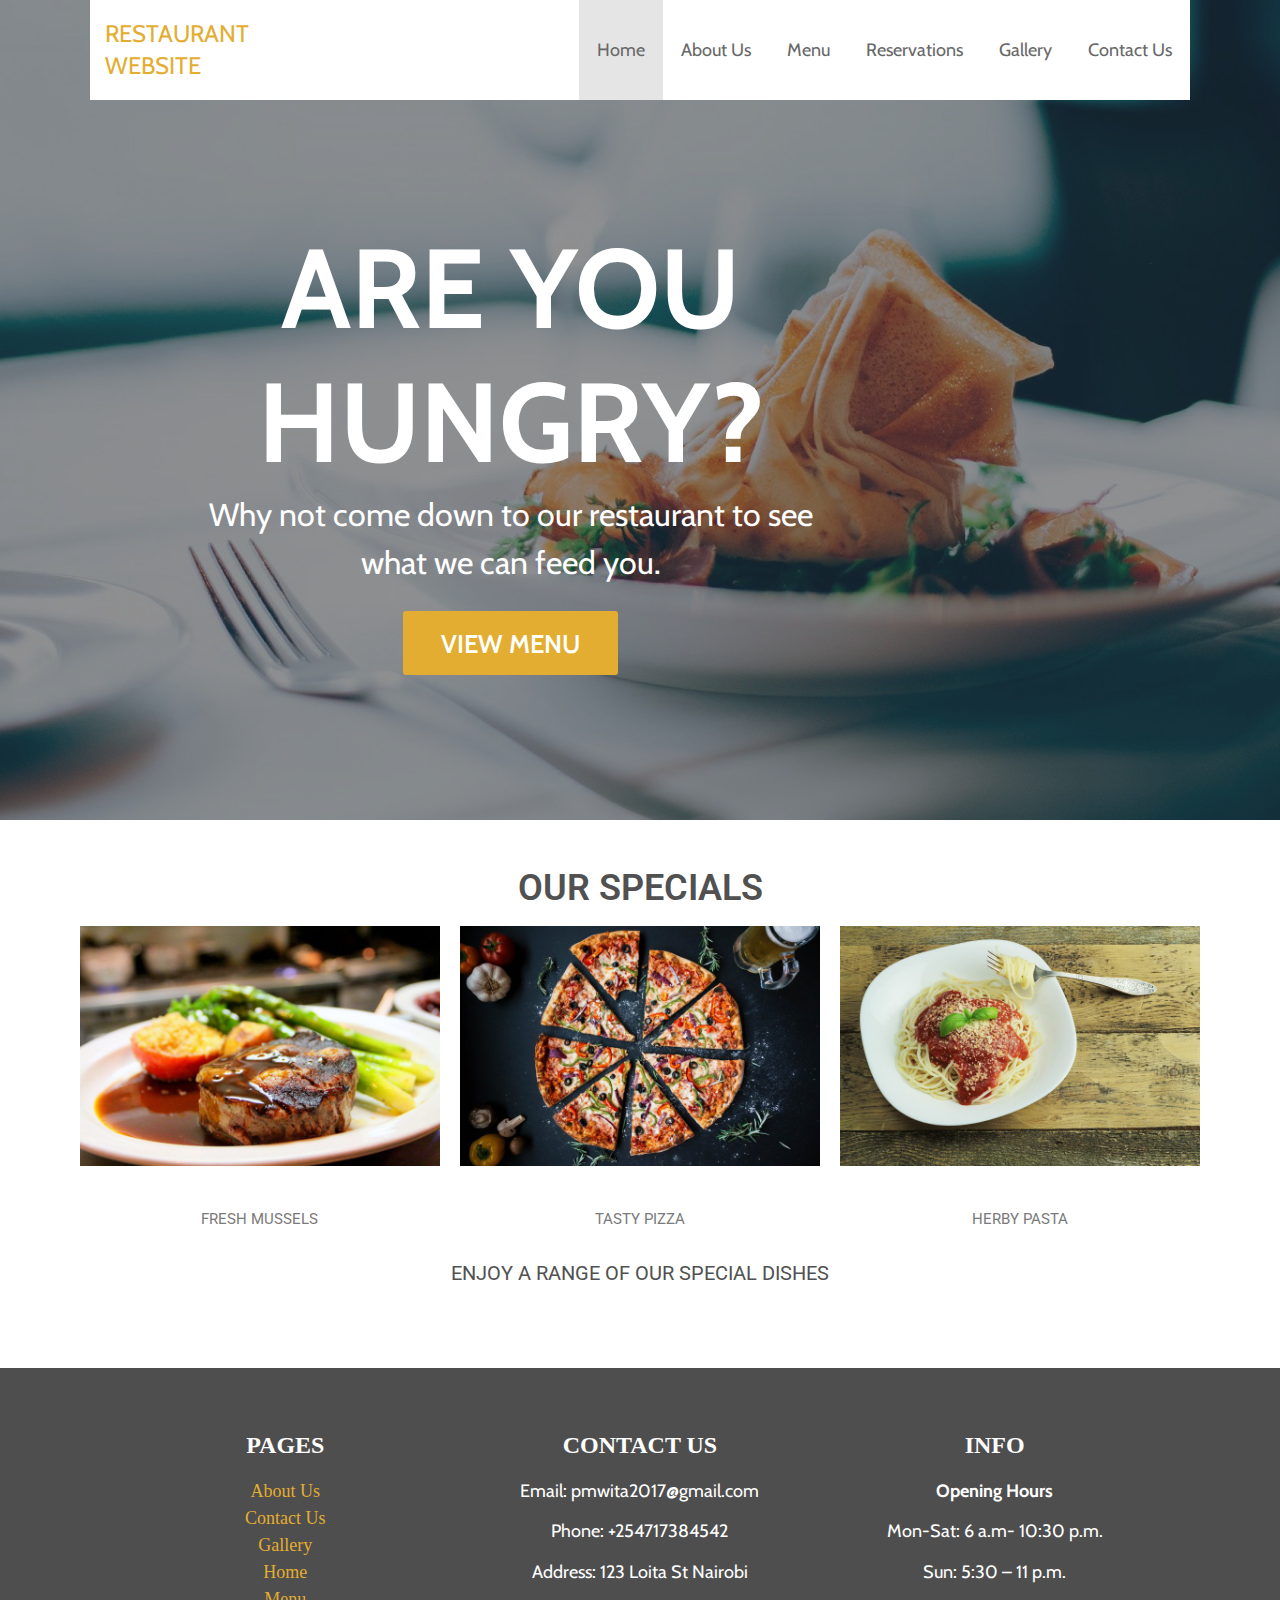
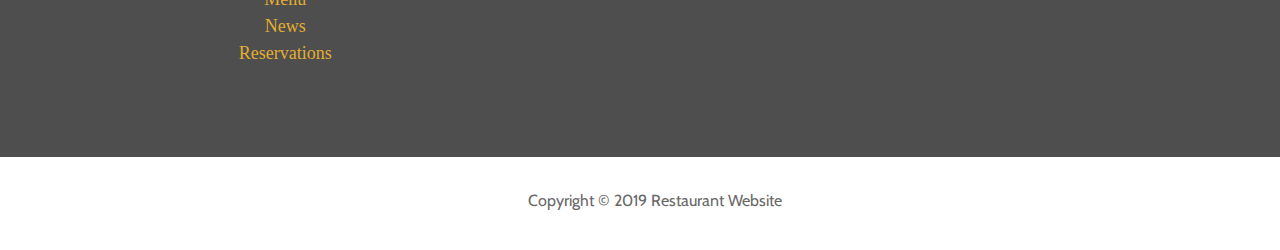
<file: index.html>
<!DOCTYPE html>

<html lang="en-US">

<head>

	<meta charset="UTF-8">

	<meta name="viewport" content="width=device-width, initial-scale=1">

	<link rel="profile" href="http://gmpg.org/xfn/11">

	<link rel="pingback" href="https://pmwita.github.io/restaurantwebsite/xmlrpc.php">

	<title>Restaurant Website &#8211; Simple Proper Food</title>
<link rel='dns-prefetch' href='//fonts.googleapis.com' />
<link rel='dns-prefetch' href='//s.w.org' />
<link rel="alternate" type="application/rss+xml" title="Restaurant Website &raquo; Feed" href="https://pmwita.github.io/restaurantwebsite/feed/" />
<link rel="alternate" type="application/rss+xml" title="Restaurant Website &raquo; Comments Feed" href="https://pmwita.github.io/restaurantwebsite/comments/feed/" />
		<script type="text/javascript">
			window._wpemojiSettings = {"baseUrl":"https:\/\/s.w.org\/images\/core\/emoji\/12.0.0-1\/72x72\/","ext":".png","svgUrl":"https:\/\/s.w.org\/images\/core\/emoji\/12.0.0-1\/svg\/","svgExt":".svg","source":{"concatemoji":"https:\/\/pmwita.github.io\/restaurantwebsite\/wp-includes\/js\/wp-emoji-release.min.js?ver=5.3.2"}};
			!function(e,a,t){var r,n,o,i,p=a.createElement("canvas"),s=p.getContext&&p.getContext("2d");function c(e,t){var a=String.fromCharCode;s.clearRect(0,0,p.width,p.height),s.fillText(a.apply(this,e),0,0);var r=p.toDataURL();return s.clearRect(0,0,p.width,p.height),s.fillText(a.apply(this,t),0,0),r===p.toDataURL()}function l(e){if(!s||!s.fillText)return!1;switch(s.textBaseline="top",s.font="600 32px Arial",e){case"flag":return!c([127987,65039,8205,9895,65039],[127987,65039,8203,9895,65039])&&(!c([55356,56826,55356,56819],[55356,56826,8203,55356,56819])&&!c([55356,57332,56128,56423,56128,56418,56128,56421,56128,56430,56128,56423,56128,56447],[55356,57332,8203,56128,56423,8203,56128,56418,8203,56128,56421,8203,56128,56430,8203,56128,56423,8203,56128,56447]));case"emoji":return!c([55357,56424,55356,57342,8205,55358,56605,8205,55357,56424,55356,57340],[55357,56424,55356,57342,8203,55358,56605,8203,55357,56424,55356,57340])}return!1}function d(e){var t=a.createElement("script");t.src=e,t.defer=t.type="text/javascript",a.getElementsByTagName("head")[0].appendChild(t)}for(i=Array("flag","emoji"),t.supports={everything:!0,everythingExceptFlag:!0},o=0;o<i.length;o++)t.supports[i[o]]=l(i[o]),t.supports.everything=t.supports.everything&&t.supports[i[o]],"flag"!==i[o]&&(t.supports.everythingExceptFlag=t.supports.everythingExceptFlag&&t.supports[i[o]]);t.supports.everythingExceptFlag=t.supports.everythingExceptFlag&&!t.supports.flag,t.DOMReady=!1,t.readyCallback=function(){t.DOMReady=!0},t.supports.everything||(n=function(){t.readyCallback()},a.addEventListener?(a.addEventListener("DOMContentLoaded",n,!1),e.addEventListener("load",n,!1)):(e.attachEvent("onload",n),a.attachEvent("onreadystatechange",function(){"complete"===a.readyState&&t.readyCallback()})),(r=t.source||{}).concatemoji?d(r.concatemoji):r.wpemoji&&r.twemoji&&(d(r.twemoji),d(r.wpemoji)))}(window,document,window._wpemojiSettings);
		</script>
		<style type="text/css">
img.wp-smiley,
img.emoji {
	display: inline !important;
	border: none !important;
	box-shadow: none !important;
	height: 1em !important;
	width: 1em !important;
	margin: 0 .07em !important;
	vertical-align: -0.1em !important;
	background: none !important;
	padding: 0 !important;
}
</style>
	<link rel='stylesheet' id='wp-block-library-css'  href='https://pmwita.github.io/restaurantwebsite/wp-includes/css/dist/block-library/style.min.css?ver=5.3.2' type='text/css' media='all' />
<link rel='stylesheet' id='wp-block-library-theme-css'  href='https://pmwita.github.io/restaurantwebsite/wp-includes/css/dist/block-library/theme.min.css?ver=5.3.2' type='text/css' media='all' />
<link rel='stylesheet' id='nd_rst_style-css'  href='https://pmwita.github.io/restaurantwebsite/wp-content/plugins/nd-restaurant-reservations/assets/css/style.css?ver=5.3.2' type='text/css' media='all' />
<link rel='stylesheet' id='stout-css'  href='https://pmwita.github.io/restaurantwebsite/wp-content/themes/stout/style.css?ver=1.1.4' type='text/css' media='all' />
<style id='stout-inline-css' type='text/css'>
.hero{background-image:url(https://pmwita.github.io/restaurantwebsite/wp-content/uploads/2019/12/cropped-dish-918613_1920-2400x1298.jpg);}
.site-title a,.site-title a:visited{color:#e3ad31;}.site-title a:hover,.site-title a:visited:hover{color:rgba(227, 173, 49, 0.8);}
.site-description{color:#686868;}
.hero,.hero .widget h1,.hero .widget h2,.hero .widget h3,.hero .widget h4,.hero .widget h5,.hero .widget h6,.hero .widget p,.hero .widget blockquote,.hero .widget cite,.hero .widget table,.hero .widget ul,.hero .widget ol,.hero .widget li,.hero .widget dd,.hero .widget dt,.hero .widget address,.hero .widget code,.hero .widget pre,.hero .widget .widget-title,.hero .page-header h1{color:#ffffff;}
.main-navigation ul li a,.main-navigation ul li a:visited,.main-navigation ul li a:hover,.main-navigation ul li a:focus,.main-navigation ul li a:visited:hover{color:#686868;}.main-navigation .sub-menu .menu-item-has-children > a::after{border-right-color:#686868;border-left-color:#686868;}.menu-toggle div{background-color:#686868;}.main-navigation ul li a:hover,.main-navigation ul li a:focus{color:rgba(104, 104, 104, 0.8);}
h1,h2,h3,h4,h5,h6,label,legend,table th,dl dt,.entry-title,.entry-title a,.entry-title a:visited,.widget-title{color:#353535;}.entry-title a:hover,.entry-title a:visited:hover,.entry-title a:focus,.entry-title a:visited:focus,.entry-title a:active,.entry-title a:visited:active{color:rgba(53, 53, 53, 0.8);}
body,input,select,textarea,input[type="text"]:focus,input[type="email"]:focus,input[type="url"]:focus,input[type="password"]:focus,input[type="search"]:focus,input[type="number"]:focus,input[type="tel"]:focus,input[type="range"]:focus,input[type="date"]:focus,input[type="month"]:focus,input[type="week"]:focus,input[type="time"]:focus,input[type="datetime"]:focus,input[type="datetime-local"]:focus,input[type="color"]:focus,textarea:focus,.navigation.pagination .paging-nav-text{color:#252525;}hr{background-color:rgba(37, 37, 37, 0.1);border-color:rgba(37, 37, 37, 0.1);}input[type="text"],input[type="email"],input[type="url"],input[type="password"],input[type="search"],input[type="number"],input[type="tel"],input[type="range"],input[type="date"],input[type="month"],input[type="week"],input[type="time"],input[type="datetime"],input[type="datetime-local"],input[type="color"],textarea,.select2-container .select2-choice{color:rgba(37, 37, 37, 0.5);border-color:rgba(37, 37, 37, 0.1);}select,fieldset,blockquote,pre,code,abbr,acronym,.hentry table th,.hentry table td{border-color:rgba(37, 37, 37, 0.1);}.hentry table tr:hover td{background-color:rgba(37, 37, 37, 0.05);}
blockquote,.entry-meta,.entry-footer,.comment-meta .says,.logged-in-as,.wp-block-coblocks-author__heading{color:#686868;}
.site-footer .widget-title,.site-footer h1,.site-footer h2,.site-footer h3,.site-footer h4,.site-footer h5,.site-footer h6{color:#ffffff;}
.site-footer .widget,.site-footer .widget form label{color:#ffffff;}
.footer-menu ul li a,.footer-menu ul li a:visited{color:#252525;}.site-info-wrapper .social-menu a{background-color:#252525;}.footer-menu ul li a,.footer-menu ul li a:visited{color:#252525;}.site-info-wrapper .social-menu a,.site-info-wrapper .social-menu a:visited{background-color:#252525;}.footer-menu ul li a:hover,.footer-menu ul li a:visited:hover{color:rgba(37, 37, 37, 0.8);}.footer-menu ul li a:hover,.footer-menu ul li a:visited:hover{color:rgba(37, 37, 37, 0.8);}
.site-info-wrapper .site-info-text{color:#686868;}
a,a:visited,.entry-title a:hover,.entry-title a:visited:hover{color:#e3ad31;}.navigation.pagination .nav-links .page-numbers.current,.social-menu a:hover{background-color:#e3ad31;}a:hover,a:visited:hover,a:focus,a:visited:focus,a:active,a:visited:active{color:rgba(227, 173, 49, 0.8);}.comment-list li.bypostauthor{border-color:rgba(227, 173, 49, 0.2);}
button,a.button,a.button:visited,input[type="button"],input[type="reset"],input[type="submit"],.wp-block-button__link,.site-info-wrapper .social-menu a:hover{background-color:#e3ad31;border-color:#e3ad31;}button:hover,button:active,button:focus,a.button:hover,a.button:active,a.button:focus,a.button:visited:hover,a.button:visited:active,a.button:visited:focus,input[type="button"]:hover,input[type="button"]:active,input[type="button"]:focus,input[type="reset"]:hover,input[type="reset"]:active,input[type="reset"]:focus,input[type="submit"]:hover,input[type="submit"]:active,input[type="submit"]:focus{background-color:rgba(227, 173, 49, 0.8);border-color:rgba(227, 173, 49, 0.8);}
button,button:hover,button:active,button:focus,a.button,a.button:hover,a.button:active,a.button:focus,a.button:visited,a.button:visited:hover,a.button:visited:active,a.button:visited:focus,input[type="button"],input[type="button"]:hover,input[type="button"]:active,input[type="button"]:focus,input[type="reset"],input[type="reset"]:hover,input[type="reset"]:active,input[type="reset"]:focus,input[type="submit"],input[type="submit"]:hover,input[type="submit"]:active,input[type="submit"]:focus,.wp-block-button__link{color:#ffffff;}
body{background-color:#ffffff;}.navigation.pagination .nav-links .page-numbers.current{color:#ffffff;}
.hero{background-color:#252525;}.hero{-webkit-box-shadow:inset 0 0 0 9999em;-moz-box-shadow:inset 0 0 0 9999em;box-shadow:inset 0 0 0 9999em;color:rgba(37, 37, 37, 0.50);}
.main-navigation-container,.main-navigation.open,.main-navigation ul ul,.main-navigation .sub-menu{background-color:#ffffff;}.site-header-wrapper{background-color:#ffffff;}
.site-footer{background-color:#4e4e4e;}
.site-info-wrapper{background-color:#ffffff;}.site-info-wrapper .social-menu a,.site-info-wrapper .social-menu a:visited,.site-info-wrapper .social-menu a:hover,.site-info-wrapper .social-menu a:visited:hover{color:#ffffff;}
.has-primary-color{color:#03263B;}.has-primary-background-color{background-color:#03263B;}
.has-secondary-color{color:#0b3954;}.has-secondary-background-color{background-color:#0b3954;}
.has-tertiary-color{color:#bddae6;}.has-tertiary-background-color{background-color:#bddae6;}
.has-quaternary-color{color:#ff6663;}.has-quaternary-background-color{background-color:#ff6663;}
.has-quinary-color{color:#ffffff;}.has-quinary-background-color{background-color:#ffffff;}
</style>
<link rel='stylesheet' id='elementor-icons-css'  href='https://pmwita.github.io/restaurantwebsite/wp-content/plugins/elementor/assets/lib/eicons/css/elementor-icons.min.css?ver=5.5.0' type='text/css' media='all' />
<link rel='stylesheet' id='elementor-animations-css'  href='https://pmwita.github.io/restaurantwebsite/wp-content/plugins/elementor/assets/lib/animations/animations.min.css?ver=2.8.0' type='text/css' media='all' />
<link rel='stylesheet' id='elementor-frontend-css'  href='https://pmwita.github.io/restaurantwebsite/wp-content/plugins/elementor/assets/css/frontend.min.css?ver=2.8.0' type='text/css' media='all' />
<link rel='stylesheet' id='elementor-global-css'  href='https://pmwita.github.io/restaurantwebsite/wp-content/uploads/elementor/css/global.css?ver=1575971130' type='text/css' media='all' />
<link rel='stylesheet' id='elementor-post-94-css'  href='https://pmwita.github.io/restaurantwebsite/wp-content/uploads/elementor/css/post-94.css?ver=1576173884' type='text/css' media='all' />
<link rel='stylesheet' id='stout-fonts-css'  href='https://fonts.googleapis.com/css?family=Cabin%3A300%2C400%2C700&#038;subset=latin&#038;ver=1.8.7' type='text/css' media='all' />
<style id='stout-fonts-inline-css' type='text/css'>
.site-title{font-family:"Cabin", sans-serif;}
.main-navigation ul li a,.main-navigation ul li a:visited,button,a.button,a.fl-button,input[type="button"],input[type="reset"],input[type="submit"]{font-family:"Cabin", sans-serif;}
h1,h2,h3,h4,h5,h6,label,legend,table th,dl dt,.entry-title,.widget-title{font-family:"Cabin", sans-serif;}
body,p,ol li,ul li,dl dd,.fl-callout-text{font-family:"Cabin", sans-serif;}
blockquote,.entry-meta,.entry-footer,.comment-list li .comment-meta .says,.comment-list li .comment-metadata,.comment-reply-link,#respond .logged-in-as{font-family:"Cabin", sans-serif;}
</style>
<link rel='stylesheet' id='google-fonts-1-css'  href='https://fonts.googleapis.com/css?family=Roboto%3A100%2C100italic%2C200%2C200italic%2C300%2C300italic%2C400%2C400italic%2C500%2C500italic%2C600%2C600italic%2C700%2C700italic%2C800%2C800italic%2C900%2C900italic%7CRoboto+Slab%3A100%2C100italic%2C200%2C200italic%2C300%2C300italic%2C400%2C400italic%2C500%2C500italic%2C600%2C600italic%2C700%2C700italic%2C800%2C800italic%2C900%2C900italic&#038;ver=5.3.2' type='text/css' media='all' />
<script type='text/javascript' src='https://pmwita.github.io/restaurantwebsite/wp-includes/js/jquery/jquery.js?ver=1.12.4-wp'></script>
<script type='text/javascript' src='https://pmwita.github.io/restaurantwebsite/wp-includes/js/jquery/jquery-migrate.min.js?ver=1.4.1'></script>
<link rel='https://api.w.org/' href='https://pmwita.github.io/restaurantwebsite/wp-json/' />
<link rel="EditURI" type="application/rsd+xml" title="RSD" href="https://pmwita.github.io/restaurantwebsite/xmlrpc.php?rsd" />
<link rel="wlwmanifest" type="application/wlwmanifest+xml" href="https://pmwita.github.io/restaurantwebsite/wp-includes/wlwmanifest.xml" /> 
<meta name="generator" content="WordPress 5.3.2" />
<link rel="canonical" href="https://pmwita.github.io/restaurantwebsite/" />
<link rel='shortlink' href='https://pmwita.github.io/restaurantwebsite/' />
<link rel="alternate" type="application/json+oembed" href="https://pmwita.github.io/restaurantwebsite/wp-json/oembed/1.0/embed?url=https%3A%2F%2Fpmwita.github.io%2Frestaurantwebsite%2F" />
<link rel="alternate" type="text/xml+oembed" href="https://pmwita.github.io/restaurantwebsite/wp-json/oembed/1.0/embed?url=https%3A%2F%2Fpmwita.github.io%2Frestaurantwebsite%2F&#038;format=xml" />

	
    <style type="text/css">

    	/*color_dark_1*/
		.nd_rst_bg_dark_1 { background-color: #2d2d2d; }

		/*color_1*/
		.nd_rst_bg_color_1 { background-color: #c0a58a; }

		/*color_2*/
		.nd_rst_bg_color_2 { background-color: #b66565; }
       
    </style>
    

<style type='text/css'>
.site-title a,.site-title a:visited{color:e3ad31;}
</style>		<style type="text/css" id="wp-custom-css">
			.hero, .widget{
	padding:0 5%;
	text-align:center;
}
.site-info{
	text-align:center;
}
.site-info-text{
	width: 100% !important
}		</style>
		
</head>

<body class="home page-template-default page page-id-94 custom-header-image layout-two-column-default elementor-default elementor-page elementor-page-94">

	
	<div id="page" class="hfeed site">

		<a class="skip-link screen-reader-text" href="#content">Skip to content</a>

		
		<header id="masthead" class="site-header" role="banner">

			
			<div class="site-header-wrapper">

				
<div class="site-title-wrapper">

	
	<div class="site-title"><a href="https://pmwita.github.io/restaurantwebsite/" rel="home">Restaurant Website</a></div>
	<div class="site-description">Simple Proper Food</div>
</div><!-- .site-title-wrapper -->

<div class="main-navigation-container">

	
<div class="menu-toggle" id="menu-toggle" role="button" tabindex="0"
	>
	<div></div>
	<div></div>
	<div></div>
</div><!-- #menu-toggle -->

	<nav id="site-navigation" class="main-navigation">

		<div class="menu-primary-menu-container"><ul id="menu-primary-menu" class="menu"><li id="menu-item-14" class="menu-item menu-item-type-custom menu-item-object-custom current-menu-item current_page_item menu-item-home menu-item-14"><a href="https://pmwita.github.io/restaurantwebsite" aria-current="page">Home</a></li>
<li id="menu-item-15" class="menu-item menu-item-type-post_type menu-item-object-page menu-item-15"><a href="https://pmwita.github.io/restaurantwebsite/about-us/">About Us</a></li>
<li id="menu-item-30" class="menu-item menu-item-type-post_type menu-item-object-page menu-item-30"><a href="https://pmwita.github.io/restaurantwebsite/menu/">Menu</a></li>
<li id="menu-item-112" class="menu-item menu-item-type-post_type menu-item-object-page menu-item-112"><a href="https://pmwita.github.io/restaurantwebsite/reservations/">Reservations</a></li>
<li id="menu-item-16" class="menu-item menu-item-type-post_type menu-item-object-page menu-item-16"><a href="https://pmwita.github.io/restaurantwebsite/gallery/">Gallery</a></li>
<li id="menu-item-17" class="menu-item menu-item-type-post_type menu-item-object-page menu-item-17"><a href="https://pmwita.github.io/restaurantwebsite/contact-us/">Contact Us</a></li>
</ul></div>
	</nav><!-- #site-navigation -->

	
</div>

			</div><!-- .site-header-wrapper -->

			
		</header><!-- #masthead -->

		
<div class="hero">

	
	<div class="hero-inner">

		<aside id="primer-hero-text-3" class="widget widget_text primer-widgets primer-hero-text-widget">		<div class="textwidget primer-widgets primer-hero-text-widget">

			
				<h2 class="widget-title">Are You Hungry?</h2>
			
			
				<p>Why not come down to our restaurant to see what we can feed you.</p>

			
			
				<p><a href="" class="button">View Menu</a></p>

			
		</div>
		</aside>
	</div>

</div>

		<div id="content" class="site-content">

<div id="primary" class="content-area">

	<main id="main" class="site-main" role="main">

		
			
<article id="post-94" class="post-94 page type-page status-publish hentry">

	
	
<div class="page-content">

			<div data-elementor-type="wp-page" data-elementor-id="94" class="elementor elementor-94" data-elementor-settings="[]">
			<div class="elementor-inner">
				<div class="elementor-section-wrap">
							<section class="elementor-element elementor-element-32dda73 elementor-section-stretched elementor-section-boxed elementor-section-height-default elementor-section-height-default elementor-section elementor-top-section" data-id="32dda73" data-element_type="section" data-settings="{&quot;stretch_section&quot;:&quot;section-stretched&quot;}">
						<div class="elementor-container elementor-column-gap-default">
				<div class="elementor-row">
				<div class="elementor-element elementor-element-a403ec6 elementor-column elementor-col-100 elementor-top-column" data-id="a403ec6" data-element_type="column">
			<div class="elementor-column-wrap  elementor-element-populated">
					<div class="elementor-widget-wrap">
				<div class="elementor-element elementor-element-a1fcd46 elementor-widget elementor-widget-heading" data-id="a1fcd46" data-element_type="widget" data-widget_type="heading.default">
				<div class="elementor-widget-container">
			<h2 class="elementor-heading-title elementor-size-default">OUR SPECIALS</h2>		</div>
				</div>
						</div>
			</div>
		</div>
						</div>
			</div>
		</section>
				<section class="elementor-element elementor-element-e3133c7 elementor-section-stretched elementor-section-boxed elementor-section-height-default elementor-section-height-default elementor-section elementor-top-section" data-id="e3133c7" data-element_type="section" data-settings="{&quot;stretch_section&quot;:&quot;section-stretched&quot;}">
						<div class="elementor-container elementor-column-gap-default">
				<div class="elementor-row">
				<div class="elementor-element elementor-element-99d7c10 elementor-column elementor-col-33 elementor-top-column" data-id="99d7c10" data-element_type="column">
			<div class="elementor-column-wrap  elementor-element-populated">
					<div class="elementor-widget-wrap">
				<div class="elementor-element elementor-element-8e88ed4 elementor-widget elementor-widget-image" data-id="8e88ed4" data-element_type="widget" data-widget_type="image.default">
				<div class="elementor-widget-container">
					<div class="elementor-image">
							<figure class="wp-caption">
										<img width="688" height="459" src="https://pmwita.github.io/restaurantwebsite/wp-content/uploads/2019/12/selective-focus-photography-of-beef-steak-with-sauce-675951-1024x683.jpg" class="attachment-large size-large" alt="" srcset="https://pmwita.github.io/restaurantwebsite/wp-content/uploads/2019/12/selective-focus-photography-of-beef-steak-with-sauce-675951-1024x683.jpg 1024w, https://pmwita.github.io/restaurantwebsite/wp-content/uploads/2019/12/selective-focus-photography-of-beef-steak-with-sauce-675951-300x200.jpg 300w, https://pmwita.github.io/restaurantwebsite/wp-content/uploads/2019/12/selective-focus-photography-of-beef-steak-with-sauce-675951-768x512.jpg 768w, https://pmwita.github.io/restaurantwebsite/wp-content/uploads/2019/12/selective-focus-photography-of-beef-steak-with-sauce-675951-1600x1067.jpg 1600w, https://pmwita.github.io/restaurantwebsite/wp-content/uploads/2019/12/selective-focus-photography-of-beef-steak-with-sauce-675951.jpg 1920w" sizes="(max-width: 688px) 100vw, 688px" />											<figcaption class="widget-image-caption wp-caption-text">FRESH MUSSELS</figcaption>
										</figure>
					</div>
				</div>
				</div>
						</div>
			</div>
		</div>
				<div class="elementor-element elementor-element-35bbe09 elementor-column elementor-col-33 elementor-top-column" data-id="35bbe09" data-element_type="column">
			<div class="elementor-column-wrap  elementor-element-populated">
					<div class="elementor-widget-wrap">
				<div class="elementor-element elementor-element-ad684e7 elementor-widget elementor-widget-image" data-id="ad684e7" data-element_type="widget" data-widget_type="image.default">
				<div class="elementor-widget-container">
					<div class="elementor-image">
							<figure class="wp-caption">
										<img width="688" height="459" src="https://pmwita.github.io/restaurantwebsite/wp-content/uploads/2019/12/pizza-3007395_1920-1024x683.jpg" class="attachment-large size-large" alt="" srcset="https://pmwita.github.io/restaurantwebsite/wp-content/uploads/2019/12/pizza-3007395_1920-1024x683.jpg 1024w, https://pmwita.github.io/restaurantwebsite/wp-content/uploads/2019/12/pizza-3007395_1920-300x200.jpg 300w, https://pmwita.github.io/restaurantwebsite/wp-content/uploads/2019/12/pizza-3007395_1920-768x512.jpg 768w, https://pmwita.github.io/restaurantwebsite/wp-content/uploads/2019/12/pizza-3007395_1920-1600x1067.jpg 1600w, https://pmwita.github.io/restaurantwebsite/wp-content/uploads/2019/12/pizza-3007395_1920.jpg 1920w" sizes="(max-width: 688px) 100vw, 688px" />											<figcaption class="widget-image-caption wp-caption-text">TASTY PIZZA</figcaption>
										</figure>
					</div>
				</div>
				</div>
						</div>
			</div>
		</div>
				<div class="elementor-element elementor-element-1b13296 elementor-column elementor-col-33 elementor-top-column" data-id="1b13296" data-element_type="column">
			<div class="elementor-column-wrap  elementor-element-populated">
					<div class="elementor-widget-wrap">
				<div class="elementor-element elementor-element-4cd732d elementor-widget elementor-widget-image" data-id="4cd732d" data-element_type="widget" data-widget_type="image.default">
				<div class="elementor-widget-container">
					<div class="elementor-image">
							<figure class="wp-caption">
										<img width="688" height="458" src="https://pmwita.github.io/restaurantwebsite/wp-content/uploads/2019/12/spaghetti-863304_1280-1024x682.jpg" class="attachment-large size-large" alt="" srcset="https://pmwita.github.io/restaurantwebsite/wp-content/uploads/2019/12/spaghetti-863304_1280-1024x682.jpg 1024w, https://pmwita.github.io/restaurantwebsite/wp-content/uploads/2019/12/spaghetti-863304_1280-300x200.jpg 300w, https://pmwita.github.io/restaurantwebsite/wp-content/uploads/2019/12/spaghetti-863304_1280-768x512.jpg 768w, https://pmwita.github.io/restaurantwebsite/wp-content/uploads/2019/12/spaghetti-863304_1280.jpg 1280w" sizes="(max-width: 688px) 100vw, 688px" />											<figcaption class="widget-image-caption wp-caption-text">HERBY PASTA</figcaption>
										</figure>
					</div>
				</div>
				</div>
						</div>
			</div>
		</div>
						</div>
			</div>
		</section>
				<section class="elementor-element elementor-element-a4e7b19 elementor-section-stretched elementor-section-boxed elementor-section-height-default elementor-section-height-default elementor-section elementor-top-section" data-id="a4e7b19" data-element_type="section" data-settings="{&quot;stretch_section&quot;:&quot;section-stretched&quot;}">
						<div class="elementor-container elementor-column-gap-default">
				<div class="elementor-row">
				<div class="elementor-element elementor-element-699491f elementor-column elementor-col-100 elementor-top-column" data-id="699491f" data-element_type="column">
			<div class="elementor-column-wrap  elementor-element-populated">
					<div class="elementor-widget-wrap">
				<div class="elementor-element elementor-element-b0b7c6f elementor-widget elementor-widget-heading" data-id="b0b7c6f" data-element_type="widget" data-widget_type="heading.default">
				<div class="elementor-widget-container">
			<h2 class="elementor-heading-title elementor-size-default">ENJOY A RANGE OF OUR SPECIAL DISHES</h2>		</div>
				</div>
						</div>
			</div>
		</div>
						</div>
			</div>
		</section>
						</div>
			</div>
		</div>
		
</div><!-- .page-content -->

	
</article><!-- #post-## -->

			
		
	</main><!-- #main -->

</div><!-- #primary -->




		</div><!-- #content -->

		
		<footer id="colophon" class="site-footer">

			<div class="site-footer-inner">

					<div class="footer-widget-area columns-3">

	
		<div class="footer-widget">

			<aside id="pages-3" class="widget widget_pages"><h4 class="widget-title">Pages</h4>		<ul>
			<li class="page_item page-item-8"><a href="https://pmwita.github.io/restaurantwebsite/about-us/">About Us</a></li>
<li class="page_item page-item-10"><a href="https://pmwita.github.io/restaurantwebsite/contact-us/">Contact Us</a></li>
<li class="page_item page-item-9"><a href="https://pmwita.github.io/restaurantwebsite/gallery/">Gallery</a></li>
<li class="page_item page-item-94 current_page_item"><a href="https://pmwita.github.io/restaurantwebsite/" aria-current="page">Home</a></li>
<li class="page_item page-item-28"><a href="https://pmwita.github.io/restaurantwebsite/menu/">Menu</a></li>
<li class="page_item page-item-114"><a href="https://pmwita.github.io/restaurantwebsite/news/">News</a></li>
<li class="page_item page-item-110"><a href="https://pmwita.github.io/restaurantwebsite/reservations/">Reservations</a></li>
		</ul>
			</aside>
		</div>

	
		<div class="footer-widget">

			<aside id="text-6" class="widget widget_text"><h4 class="widget-title">Contact Us</h4>			<div class="textwidget"><p>Email: pmwita2017@gmail.com</p>
<p>Phone: +254717384542</p>
<p>Address: 123 Loita St Nairobi</p>
<p>&nbsp;</p>
</div>
		</aside>
		</div>

	
		<div class="footer-widget">

			<aside id="text-4" class="widget widget_text"><h4 class="widget-title">Info</h4>			<div class="textwidget"><p><strong>Opening Hours</strong></p>
<p>Mon-Sat: 6 a.m- 10:30 p.m.</p>
<p>Sun: 5:30 &#8211; 11 p.m.</p>
</div>
		</aside>
		</div>

	
	</div>
	
			</div><!-- .site-footer-inner -->

		</footer><!-- #colophon -->

		
<div class="site-info-wrapper">

	<div class="site-info">

		<div class="site-info-inner">

			
<div class="site-info-text">

	Copyright &copy; 2019 Restaurant Website
</div>

		</div><!-- .site-info-inner -->

	</div><!-- .site-info -->

</div><!-- .site-info-wrapper -->

	</div><!-- #page -->

	<script type='text/javascript' src='https://pmwita.github.io/restaurantwebsite/wp-content/themes/stout/assets/js/stout-hero.min.js?ver=1.8.7'></script>
<script type='text/javascript' src='https://pmwita.github.io/restaurantwebsite/wp-content/themes/primer/assets/js/navigation.min.js?ver=1.8.7'></script>
<script type='text/javascript' src='https://pmwita.github.io/restaurantwebsite/wp-includes/js/wp-embed.min.js?ver=5.3.2'></script>
<script type='text/javascript' src='https://pmwita.github.io/restaurantwebsite/wp-content/plugins/elementor/assets/js/frontend-modules.min.js?ver=2.8.0'></script>
<script type='text/javascript' src='https://pmwita.github.io/restaurantwebsite/wp-includes/js/jquery/ui/position.min.js?ver=1.11.4'></script>
<script type='text/javascript' src='https://pmwita.github.io/restaurantwebsite/wp-content/plugins/elementor/assets/lib/dialog/dialog.min.js?ver=4.7.3'></script>
<script type='text/javascript' src='https://pmwita.github.io/restaurantwebsite/wp-content/plugins/elementor/assets/lib/waypoints/waypoints.min.js?ver=4.0.2'></script>
<script type='text/javascript' src='https://pmwita.github.io/restaurantwebsite/wp-content/plugins/elementor/assets/lib/swiper/swiper.min.js?ver=4.4.6'></script>
<script type='text/javascript'>
var elementorFrontendConfig = {"environmentMode":{"edit":false,"wpPreview":false},"is_rtl":false,"breakpoints":{"xs":0,"sm":480,"md":768,"lg":1025,"xl":1440,"xxl":1600},"version":"2.8.0","urls":{"assets":"https:\/\/pmwita.github.io\/restaurantwebsite\/wp-content\/plugins\/elementor\/assets\/"},"settings":{"page":[],"general":{"elementor_global_image_lightbox":"yes"},"editorPreferences":[]},"post":{"id":94,"title":"Home","excerpt":""}};
</script>
<script type='text/javascript' src='https://pmwita.github.io/restaurantwebsite/wp-content/plugins/elementor/assets/js/frontend.min.js?ver=2.8.0'></script>
	<script>
	/* IE11 skip link focus fix */
	/(trident|msie)/i.test(navigator.userAgent)&&document.getElementById&&window.addEventListener&&window.addEventListener("hashchange",function(){var t,e=location.hash.substring(1);/^[A-z0-9_-]+$/.test(e)&&(t=document.getElementById(e))&&(/^(?:a|select|input|button|textarea)$/i.test(t.tagName)||(t.tabIndex=-1),t.focus())},!1);
	</script>
	
</body>

</html>
</file>
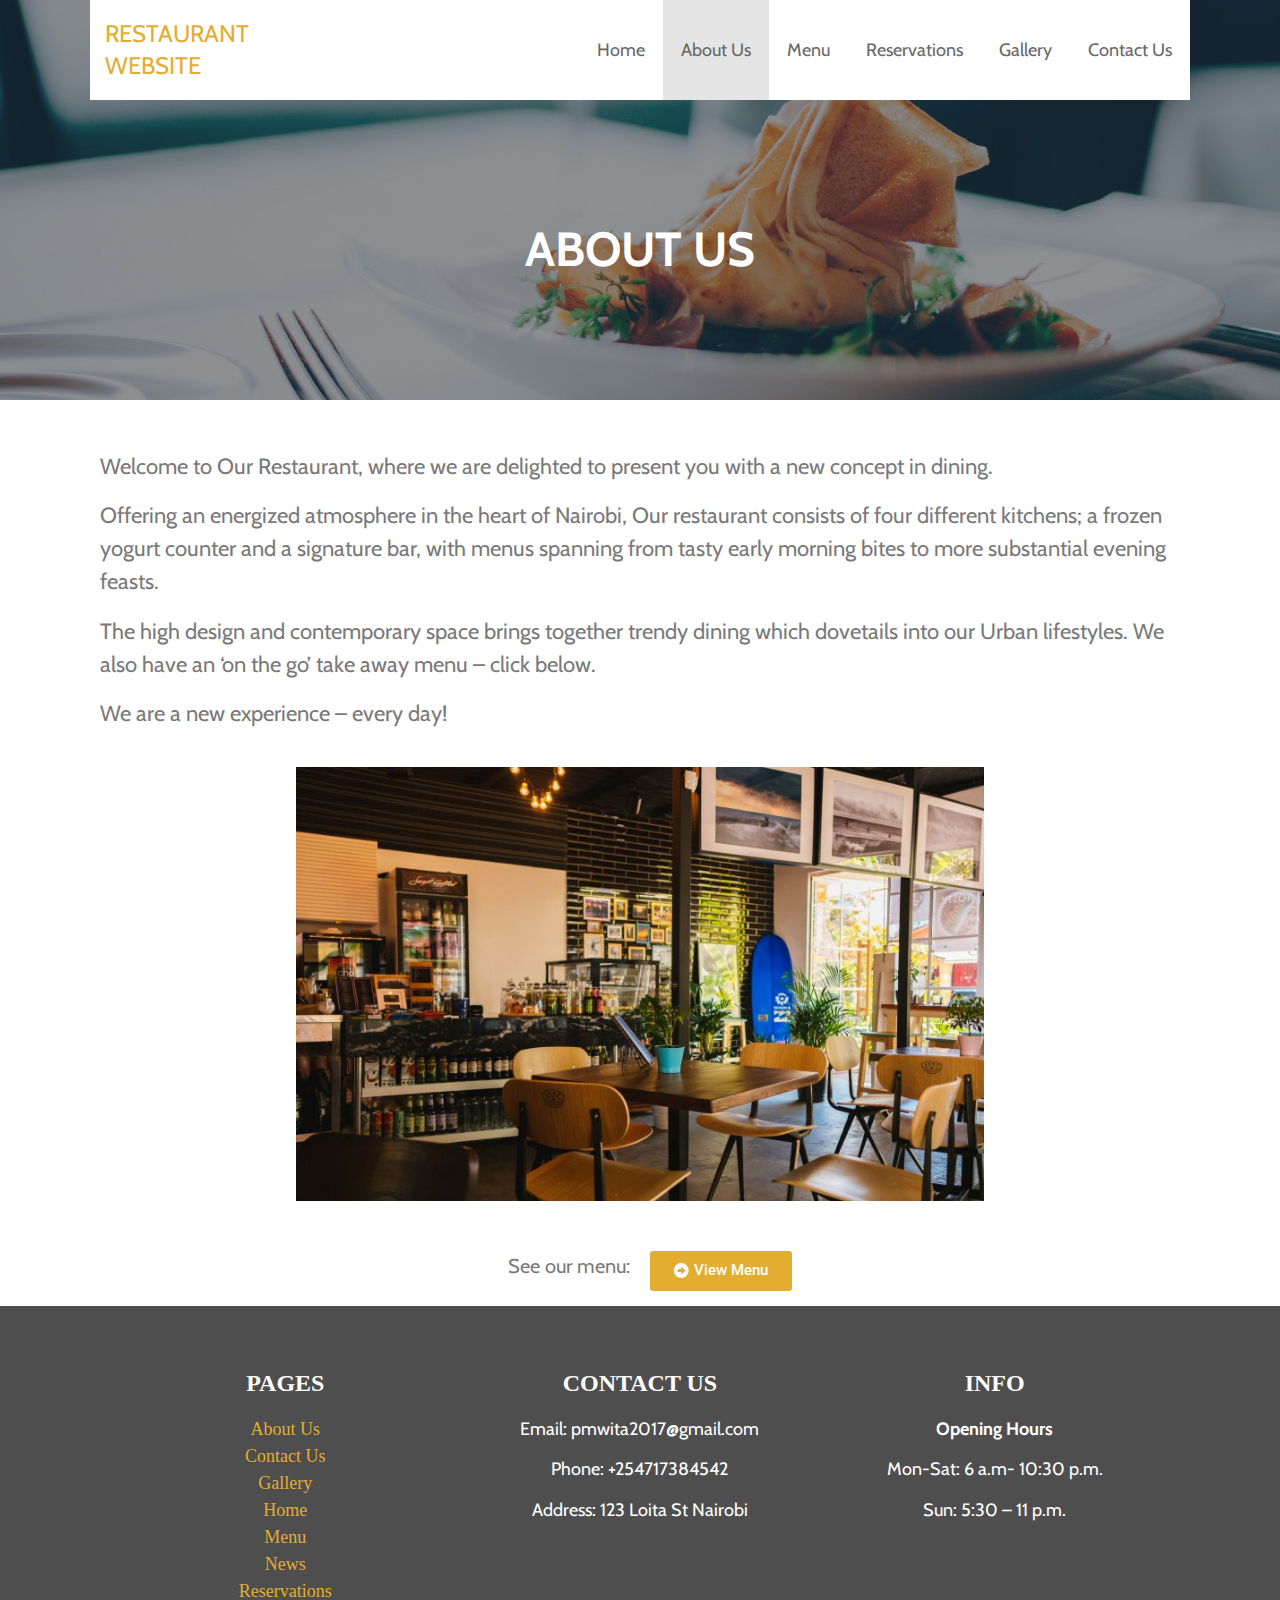
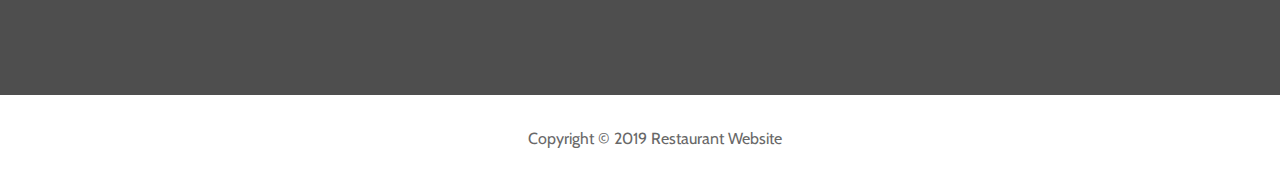
<file: about-us/index.html>
<!DOCTYPE html>

<html lang="en-US">

<head>

	<meta charset="UTF-8">

	<meta name="viewport" content="width=device-width, initial-scale=1">

	<link rel="profile" href="http://gmpg.org/xfn/11">

	<link rel="pingback" href="https://pmwita.github.io/restaurantwebsite/xmlrpc.php">

	<title>About Us &#8211; Restaurant Website</title>
<link rel='dns-prefetch' href='//fonts.googleapis.com' />
<link rel='dns-prefetch' href='//s.w.org' />
<link rel="alternate" type="application/rss+xml" title="Restaurant Website &raquo; Feed" href="https://pmwita.github.io/restaurantwebsite/feed/" />
<link rel="alternate" type="application/rss+xml" title="Restaurant Website &raquo; Comments Feed" href="https://pmwita.github.io/restaurantwebsite/comments/feed/" />
		<script type="text/javascript">
			window._wpemojiSettings = {"baseUrl":"https:\/\/s.w.org\/images\/core\/emoji\/12.0.0-1\/72x72\/","ext":".png","svgUrl":"https:\/\/s.w.org\/images\/core\/emoji\/12.0.0-1\/svg\/","svgExt":".svg","source":{"concatemoji":"https:\/\/pmwita.github.io\/restaurantwebsite\/wp-includes\/js\/wp-emoji-release.min.js?ver=5.3.2"}};
			!function(e,a,t){var r,n,o,i,p=a.createElement("canvas"),s=p.getContext&&p.getContext("2d");function c(e,t){var a=String.fromCharCode;s.clearRect(0,0,p.width,p.height),s.fillText(a.apply(this,e),0,0);var r=p.toDataURL();return s.clearRect(0,0,p.width,p.height),s.fillText(a.apply(this,t),0,0),r===p.toDataURL()}function l(e){if(!s||!s.fillText)return!1;switch(s.textBaseline="top",s.font="600 32px Arial",e){case"flag":return!c([127987,65039,8205,9895,65039],[127987,65039,8203,9895,65039])&&(!c([55356,56826,55356,56819],[55356,56826,8203,55356,56819])&&!c([55356,57332,56128,56423,56128,56418,56128,56421,56128,56430,56128,56423,56128,56447],[55356,57332,8203,56128,56423,8203,56128,56418,8203,56128,56421,8203,56128,56430,8203,56128,56423,8203,56128,56447]));case"emoji":return!c([55357,56424,55356,57342,8205,55358,56605,8205,55357,56424,55356,57340],[55357,56424,55356,57342,8203,55358,56605,8203,55357,56424,55356,57340])}return!1}function d(e){var t=a.createElement("script");t.src=e,t.defer=t.type="text/javascript",a.getElementsByTagName("head")[0].appendChild(t)}for(i=Array("flag","emoji"),t.supports={everything:!0,everythingExceptFlag:!0},o=0;o<i.length;o++)t.supports[i[o]]=l(i[o]),t.supports.everything=t.supports.everything&&t.supports[i[o]],"flag"!==i[o]&&(t.supports.everythingExceptFlag=t.supports.everythingExceptFlag&&t.supports[i[o]]);t.supports.everythingExceptFlag=t.supports.everythingExceptFlag&&!t.supports.flag,t.DOMReady=!1,t.readyCallback=function(){t.DOMReady=!0},t.supports.everything||(n=function(){t.readyCallback()},a.addEventListener?(a.addEventListener("DOMContentLoaded",n,!1),e.addEventListener("load",n,!1)):(e.attachEvent("onload",n),a.attachEvent("onreadystatechange",function(){"complete"===a.readyState&&t.readyCallback()})),(r=t.source||{}).concatemoji?d(r.concatemoji):r.wpemoji&&r.twemoji&&(d(r.twemoji),d(r.wpemoji)))}(window,document,window._wpemojiSettings);
		</script>
		<style type="text/css">
img.wp-smiley,
img.emoji {
	display: inline !important;
	border: none !important;
	box-shadow: none !important;
	height: 1em !important;
	width: 1em !important;
	margin: 0 .07em !important;
	vertical-align: -0.1em !important;
	background: none !important;
	padding: 0 !important;
}
</style>
	<link rel='stylesheet' id='wp-block-library-css'  href='https://pmwita.github.io/restaurantwebsite/wp-includes/css/dist/block-library/style.min.css?ver=5.3.2' type='text/css' media='all' />
<link rel='stylesheet' id='wp-block-library-theme-css'  href='https://pmwita.github.io/restaurantwebsite/wp-includes/css/dist/block-library/theme.min.css?ver=5.3.2' type='text/css' media='all' />
<link rel='stylesheet' id='nd_rst_style-css'  href='https://pmwita.github.io/restaurantwebsite/wp-content/plugins/nd-restaurant-reservations/assets/css/style.css?ver=5.3.2' type='text/css' media='all' />
<link rel='stylesheet' id='stout-css'  href='https://pmwita.github.io/restaurantwebsite/wp-content/themes/stout/style.css?ver=1.1.4' type='text/css' media='all' />
<style id='stout-inline-css' type='text/css'>
.hero{background-image:url(https://pmwita.github.io/restaurantwebsite/wp-content/uploads/2019/12/cropped-dish-918613_1920-2400x1298.jpg);}
.site-title a,.site-title a:visited{color:#e3ad31;}.site-title a:hover,.site-title a:visited:hover{color:rgba(227, 173, 49, 0.8);}
.site-description{color:#686868;}
.hero,.hero .widget h1,.hero .widget h2,.hero .widget h3,.hero .widget h4,.hero .widget h5,.hero .widget h6,.hero .widget p,.hero .widget blockquote,.hero .widget cite,.hero .widget table,.hero .widget ul,.hero .widget ol,.hero .widget li,.hero .widget dd,.hero .widget dt,.hero .widget address,.hero .widget code,.hero .widget pre,.hero .widget .widget-title,.hero .page-header h1{color:#ffffff;}
.main-navigation ul li a,.main-navigation ul li a:visited,.main-navigation ul li a:hover,.main-navigation ul li a:focus,.main-navigation ul li a:visited:hover{color:#686868;}.main-navigation .sub-menu .menu-item-has-children > a::after{border-right-color:#686868;border-left-color:#686868;}.menu-toggle div{background-color:#686868;}.main-navigation ul li a:hover,.main-navigation ul li a:focus{color:rgba(104, 104, 104, 0.8);}
h1,h2,h3,h4,h5,h6,label,legend,table th,dl dt,.entry-title,.entry-title a,.entry-title a:visited,.widget-title{color:#353535;}.entry-title a:hover,.entry-title a:visited:hover,.entry-title a:focus,.entry-title a:visited:focus,.entry-title a:active,.entry-title a:visited:active{color:rgba(53, 53, 53, 0.8);}
body,input,select,textarea,input[type="text"]:focus,input[type="email"]:focus,input[type="url"]:focus,input[type="password"]:focus,input[type="search"]:focus,input[type="number"]:focus,input[type="tel"]:focus,input[type="range"]:focus,input[type="date"]:focus,input[type="month"]:focus,input[type="week"]:focus,input[type="time"]:focus,input[type="datetime"]:focus,input[type="datetime-local"]:focus,input[type="color"]:focus,textarea:focus,.navigation.pagination .paging-nav-text{color:#252525;}hr{background-color:rgba(37, 37, 37, 0.1);border-color:rgba(37, 37, 37, 0.1);}input[type="text"],input[type="email"],input[type="url"],input[type="password"],input[type="search"],input[type="number"],input[type="tel"],input[type="range"],input[type="date"],input[type="month"],input[type="week"],input[type="time"],input[type="datetime"],input[type="datetime-local"],input[type="color"],textarea,.select2-container .select2-choice{color:rgba(37, 37, 37, 0.5);border-color:rgba(37, 37, 37, 0.1);}select,fieldset,blockquote,pre,code,abbr,acronym,.hentry table th,.hentry table td{border-color:rgba(37, 37, 37, 0.1);}.hentry table tr:hover td{background-color:rgba(37, 37, 37, 0.05);}
blockquote,.entry-meta,.entry-footer,.comment-meta .says,.logged-in-as,.wp-block-coblocks-author__heading{color:#686868;}
.site-footer .widget-title,.site-footer h1,.site-footer h2,.site-footer h3,.site-footer h4,.site-footer h5,.site-footer h6{color:#ffffff;}
.site-footer .widget,.site-footer .widget form label{color:#ffffff;}
.footer-menu ul li a,.footer-menu ul li a:visited{color:#252525;}.site-info-wrapper .social-menu a{background-color:#252525;}.footer-menu ul li a,.footer-menu ul li a:visited{color:#252525;}.site-info-wrapper .social-menu a,.site-info-wrapper .social-menu a:visited{background-color:#252525;}.footer-menu ul li a:hover,.footer-menu ul li a:visited:hover{color:rgba(37, 37, 37, 0.8);}.footer-menu ul li a:hover,.footer-menu ul li a:visited:hover{color:rgba(37, 37, 37, 0.8);}
.site-info-wrapper .site-info-text{color:#686868;}
a,a:visited,.entry-title a:hover,.entry-title a:visited:hover{color:#e3ad31;}.navigation.pagination .nav-links .page-numbers.current,.social-menu a:hover{background-color:#e3ad31;}a:hover,a:visited:hover,a:focus,a:visited:focus,a:active,a:visited:active{color:rgba(227, 173, 49, 0.8);}.comment-list li.bypostauthor{border-color:rgba(227, 173, 49, 0.2);}
button,a.button,a.button:visited,input[type="button"],input[type="reset"],input[type="submit"],.wp-block-button__link,.site-info-wrapper .social-menu a:hover{background-color:#e3ad31;border-color:#e3ad31;}button:hover,button:active,button:focus,a.button:hover,a.button:active,a.button:focus,a.button:visited:hover,a.button:visited:active,a.button:visited:focus,input[type="button"]:hover,input[type="button"]:active,input[type="button"]:focus,input[type="reset"]:hover,input[type="reset"]:active,input[type="reset"]:focus,input[type="submit"]:hover,input[type="submit"]:active,input[type="submit"]:focus{background-color:rgba(227, 173, 49, 0.8);border-color:rgba(227, 173, 49, 0.8);}
button,button:hover,button:active,button:focus,a.button,a.button:hover,a.button:active,a.button:focus,a.button:visited,a.button:visited:hover,a.button:visited:active,a.button:visited:focus,input[type="button"],input[type="button"]:hover,input[type="button"]:active,input[type="button"]:focus,input[type="reset"],input[type="reset"]:hover,input[type="reset"]:active,input[type="reset"]:focus,input[type="submit"],input[type="submit"]:hover,input[type="submit"]:active,input[type="submit"]:focus,.wp-block-button__link{color:#ffffff;}
body{background-color:#ffffff;}.navigation.pagination .nav-links .page-numbers.current{color:#ffffff;}
.hero{background-color:#252525;}.hero{-webkit-box-shadow:inset 0 0 0 9999em;-moz-box-shadow:inset 0 0 0 9999em;box-shadow:inset 0 0 0 9999em;color:rgba(37, 37, 37, 0.50);}
.main-navigation-container,.main-navigation.open,.main-navigation ul ul,.main-navigation .sub-menu{background-color:#ffffff;}.site-header-wrapper{background-color:#ffffff;}
.site-footer{background-color:#4e4e4e;}
.site-info-wrapper{background-color:#ffffff;}.site-info-wrapper .social-menu a,.site-info-wrapper .social-menu a:visited,.site-info-wrapper .social-menu a:hover,.site-info-wrapper .social-menu a:visited:hover{color:#ffffff;}
.has-primary-color{color:#03263B;}.has-primary-background-color{background-color:#03263B;}
.has-secondary-color{color:#0b3954;}.has-secondary-background-color{background-color:#0b3954;}
.has-tertiary-color{color:#bddae6;}.has-tertiary-background-color{background-color:#bddae6;}
.has-quaternary-color{color:#ff6663;}.has-quaternary-background-color{background-color:#ff6663;}
.has-quinary-color{color:#ffffff;}.has-quinary-background-color{background-color:#ffffff;}
</style>
<link rel='stylesheet' id='elementor-icons-css'  href='https://pmwita.github.io/restaurantwebsite/wp-content/plugins/elementor/assets/lib/eicons/css/elementor-icons.min.css?ver=5.5.0' type='text/css' media='all' />
<link rel='stylesheet' id='elementor-animations-css'  href='https://pmwita.github.io/restaurantwebsite/wp-content/plugins/elementor/assets/lib/animations/animations.min.css?ver=2.8.0' type='text/css' media='all' />
<link rel='stylesheet' id='elementor-frontend-css'  href='https://pmwita.github.io/restaurantwebsite/wp-content/plugins/elementor/assets/css/frontend.min.css?ver=2.8.0' type='text/css' media='all' />
<link rel='stylesheet' id='elementor-global-css'  href='https://pmwita.github.io/restaurantwebsite/wp-content/uploads/elementor/css/global.css?ver=1575971130' type='text/css' media='all' />
<link rel='stylesheet' id='elementor-post-8-css'  href='https://pmwita.github.io/restaurantwebsite/wp-content/uploads/elementor/css/post-8.css?ver=1576348308' type='text/css' media='all' />
<link rel='stylesheet' id='stout-fonts-css'  href='https://fonts.googleapis.com/css?family=Cabin%3A300%2C400%2C700&#038;subset=latin&#038;ver=1.8.7' type='text/css' media='all' />
<style id='stout-fonts-inline-css' type='text/css'>
.site-title{font-family:"Cabin", sans-serif;}
.main-navigation ul li a,.main-navigation ul li a:visited,button,a.button,a.fl-button,input[type="button"],input[type="reset"],input[type="submit"]{font-family:"Cabin", sans-serif;}
h1,h2,h3,h4,h5,h6,label,legend,table th,dl dt,.entry-title,.widget-title{font-family:"Cabin", sans-serif;}
body,p,ol li,ul li,dl dd,.fl-callout-text{font-family:"Cabin", sans-serif;}
blockquote,.entry-meta,.entry-footer,.comment-list li .comment-meta .says,.comment-list li .comment-metadata,.comment-reply-link,#respond .logged-in-as{font-family:"Cabin", sans-serif;}
</style>
<link rel='stylesheet' id='google-fonts-1-css'  href='https://fonts.googleapis.com/css?family=Roboto%3A100%2C100italic%2C200%2C200italic%2C300%2C300italic%2C400%2C400italic%2C500%2C500italic%2C600%2C600italic%2C700%2C700italic%2C800%2C800italic%2C900%2C900italic%7CRoboto+Slab%3A100%2C100italic%2C200%2C200italic%2C300%2C300italic%2C400%2C400italic%2C500%2C500italic%2C600%2C600italic%2C700%2C700italic%2C800%2C800italic%2C900%2C900italic%7CCabin%3A100%2C100italic%2C200%2C200italic%2C300%2C300italic%2C400%2C400italic%2C500%2C500italic%2C600%2C600italic%2C700%2C700italic%2C800%2C800italic%2C900%2C900italic&#038;ver=5.3.2' type='text/css' media='all' />
<link rel='stylesheet' id='elementor-icons-shared-0-css'  href='https://pmwita.github.io/restaurantwebsite/wp-content/plugins/elementor/assets/lib/font-awesome/css/fontawesome.min.css?ver=5.9.0' type='text/css' media='all' />
<link rel='stylesheet' id='elementor-icons-fa-solid-css'  href='https://pmwita.github.io/restaurantwebsite/wp-content/plugins/elementor/assets/lib/font-awesome/css/solid.min.css?ver=5.9.0' type='text/css' media='all' />
<script type='text/javascript' src='https://pmwita.github.io/restaurantwebsite/wp-includes/js/jquery/jquery.js?ver=1.12.4-wp'></script>
<script type='text/javascript' src='https://pmwita.github.io/restaurantwebsite/wp-includes/js/jquery/jquery-migrate.min.js?ver=1.4.1'></script>
<link rel='https://api.w.org/' href='https://pmwita.github.io/restaurantwebsite/wp-json/' />
<link rel="EditURI" type="application/rsd+xml" title="RSD" href="https://pmwita.github.io/restaurantwebsite/xmlrpc.php?rsd" />
<link rel="wlwmanifest" type="application/wlwmanifest+xml" href="https://pmwita.github.io/restaurantwebsite/wp-includes/wlwmanifest.xml" /> 
<meta name="generator" content="WordPress 5.3.2" />
<link rel="canonical" href="https://pmwita.github.io/restaurantwebsite/about-us/" />
<link rel='shortlink' href='https://pmwita.github.io/restaurantwebsite/?p=8' />
<link rel="alternate" type="application/json+oembed" href="https://pmwita.github.io/restaurantwebsite/wp-json/oembed/1.0/embed?url=https%3A%2F%2Fpmwita.github.io%2Frestaurantwebsite%2Fabout-us%2F" />
<link rel="alternate" type="text/xml+oembed" href="https://pmwita.github.io/restaurantwebsite/wp-json/oembed/1.0/embed?url=https%3A%2F%2Fpmwita.github.io%2Frestaurantwebsite%2Fabout-us%2F&#038;format=xml" />

	
    <style type="text/css">

    	/*color_dark_1*/
		.nd_rst_bg_dark_1 { background-color: #2d2d2d; }

		/*color_1*/
		.nd_rst_bg_color_1 { background-color: #c0a58a; }

		/*color_2*/
		.nd_rst_bg_color_2 { background-color: #b66565; }
       
    </style>
    

<style type='text/css'>
.site-title a,.site-title a:visited{color:e3ad31;}
</style>		<style type="text/css" id="wp-custom-css">
			.hero, .widget{
	padding:0 5%;
	text-align:center;
}
.site-info{
	text-align:center;
}
.site-info-text{
	width: 100% !important
}		</style>
		
</head>

<body class="page-template page-template-elementor_header_footer page page-id-8 custom-header-image layout-two-column-default elementor-default elementor-template-full-width elementor-page elementor-page-8">

	
	<div id="page" class="hfeed site">

		<a class="skip-link screen-reader-text" href="#content">Skip to content</a>

		
		<header id="masthead" class="site-header" role="banner">

			
			<div class="site-header-wrapper">

				
<div class="site-title-wrapper">

	
	<div class="site-title"><a href="https://pmwita.github.io/restaurantwebsite/" rel="home">Restaurant Website</a></div>
	<div class="site-description">Simple Proper Food</div>
</div><!-- .site-title-wrapper -->

<div class="main-navigation-container">

	
<div class="menu-toggle" id="menu-toggle" role="button" tabindex="0"
	>
	<div></div>
	<div></div>
	<div></div>
</div><!-- #menu-toggle -->

	<nav id="site-navigation" class="main-navigation">

		<div class="menu-primary-menu-container"><ul id="menu-primary-menu" class="menu"><li id="menu-item-14" class="menu-item menu-item-type-custom menu-item-object-custom menu-item-home menu-item-14"><a href="https://pmwita.github.io/restaurantwebsite">Home</a></li>
<li id="menu-item-15" class="menu-item menu-item-type-post_type menu-item-object-page current-menu-item page_item page-item-8 current_page_item menu-item-15"><a href="https://pmwita.github.io/restaurantwebsite/about-us/" aria-current="page">About Us</a></li>
<li id="menu-item-30" class="menu-item menu-item-type-post_type menu-item-object-page menu-item-30"><a href="https://pmwita.github.io/restaurantwebsite/menu/">Menu</a></li>
<li id="menu-item-112" class="menu-item menu-item-type-post_type menu-item-object-page menu-item-112"><a href="https://pmwita.github.io/restaurantwebsite/reservations/">Reservations</a></li>
<li id="menu-item-16" class="menu-item menu-item-type-post_type menu-item-object-page menu-item-16"><a href="https://pmwita.github.io/restaurantwebsite/gallery/">Gallery</a></li>
<li id="menu-item-17" class="menu-item menu-item-type-post_type menu-item-object-page menu-item-17"><a href="https://pmwita.github.io/restaurantwebsite/contact-us/">Contact Us</a></li>
</ul></div>
	</nav><!-- #site-navigation -->

	
</div>

			</div><!-- .site-header-wrapper -->

			
		</header><!-- #masthead -->

		
<div class="hero">

	
	<div class="hero-inner">

		
<div class="page-title-container">

	<header class="page-header">

		<h1 class="page-title">About Us</h1>
	</header><!-- .entry-header -->

</div><!-- .page-title-container -->

	</div>

</div>

		<div id="content" class="site-content">
		<div data-elementor-type="wp-page" data-elementor-id="8" class="elementor elementor-8" data-elementor-settings="[]">
			<div class="elementor-inner">
				<div class="elementor-section-wrap">
							<section class="elementor-element elementor-element-e5ac843 elementor-section-boxed elementor-section-height-default elementor-section-height-default elementor-section elementor-top-section" data-id="e5ac843" data-element_type="section">
						<div class="elementor-container elementor-column-gap-default">
				<div class="elementor-row">
				<div class="elementor-element elementor-element-2049972 elementor-column elementor-col-100 elementor-top-column" data-id="2049972" data-element_type="column">
			<div class="elementor-column-wrap  elementor-element-populated">
					<div class="elementor-widget-wrap">
				<div class="elementor-element elementor-element-ed8f0c5 elementor-widget elementor-widget-text-editor" data-id="ed8f0c5" data-element_type="widget" data-widget_type="text-editor.default">
				<div class="elementor-widget-container">
					<div class="elementor-text-editor elementor-clearfix"><p>Welcome to Our Restaurant, where we are delighted to present you with a new concept in dining.</p>
<p>Offering an energized atmosphere in the heart of Nairobi, Our restaurant consists of four different kitchens; a frozen yogurt counter and a signature bar,&nbsp;with menus spanning from tasty early morning bites to more substantial evening feasts.</p>
<p>The high design and contemporary space brings together trendy dining which dovetails into our Urban lifestyles. We also have an &#8216;on the go&#8217; take away menu &#8211; click below.</p>
<p>We are a new experience &#8211; every day!</p></div>
				</div>
				</div>
						</div>
			</div>
		</div>
						</div>
			</div>
		</section>
				<section class="elementor-element elementor-element-29fc997 elementor-section-boxed elementor-section-height-default elementor-section-height-default elementor-section elementor-top-section" data-id="29fc997" data-element_type="section">
						<div class="elementor-container elementor-column-gap-default">
				<div class="elementor-row">
				<div class="elementor-element elementor-element-4a9f1ca elementor-column elementor-col-100 elementor-top-column" data-id="4a9f1ca" data-element_type="column">
			<div class="elementor-column-wrap  elementor-element-populated">
					<div class="elementor-widget-wrap">
				<div class="elementor-element elementor-element-909365e elementor-widget elementor-widget-image" data-id="909365e" data-element_type="widget" data-widget_type="image.default">
				<div class="elementor-widget-container">
					<div class="elementor-image">
										<img width="688" height="434" src="https://pmwita.github.io/restaurantwebsite/wp-content/uploads/2019/12/photo-of-cafe-interior-1307698-1024x646.jpg" class="attachment-large size-large" alt="" srcset="https://pmwita.github.io/restaurantwebsite/wp-content/uploads/2019/12/photo-of-cafe-interior-1307698-1024x646.jpg 1024w, https://pmwita.github.io/restaurantwebsite/wp-content/uploads/2019/12/photo-of-cafe-interior-1307698-300x189.jpg 300w, https://pmwita.github.io/restaurantwebsite/wp-content/uploads/2019/12/photo-of-cafe-interior-1307698-768x485.jpg 768w, https://pmwita.github.io/restaurantwebsite/wp-content/uploads/2019/12/photo-of-cafe-interior-1307698-1600x1010.jpg 1600w, https://pmwita.github.io/restaurantwebsite/wp-content/uploads/2019/12/photo-of-cafe-interior-1307698.jpg 1920w" sizes="(max-width: 688px) 100vw, 688px" />											</div>
				</div>
				</div>
						</div>
			</div>
		</div>
						</div>
			</div>
		</section>
				<section class="elementor-element elementor-element-8c2aa3f elementor-section-boxed elementor-section-height-default elementor-section-height-default elementor-section elementor-top-section" data-id="8c2aa3f" data-element_type="section">
						<div class="elementor-container elementor-column-gap-default">
				<div class="elementor-row">
				<div class="elementor-element elementor-element-06dd273 elementor-column elementor-col-50 elementor-top-column" data-id="06dd273" data-element_type="column">
			<div class="elementor-column-wrap  elementor-element-populated">
					<div class="elementor-widget-wrap">
				<div class="elementor-element elementor-element-8c46a16 elementor-widget elementor-widget-text-editor" data-id="8c46a16" data-element_type="widget" data-widget_type="text-editor.default">
				<div class="elementor-widget-container">
					<div class="elementor-text-editor elementor-clearfix"><p>See our menu:</p></div>
				</div>
				</div>
						</div>
			</div>
		</div>
				<div class="elementor-element elementor-element-3ce0876 elementor-column elementor-col-50 elementor-top-column" data-id="3ce0876" data-element_type="column">
			<div class="elementor-column-wrap  elementor-element-populated">
					<div class="elementor-widget-wrap">
				<div class="elementor-element elementor-element-facdec9 elementor-widget elementor-widget-button" data-id="facdec9" data-element_type="widget" data-widget_type="button.default">
				<div class="elementor-widget-container">
					<div class="elementor-button-wrapper">
			<a href="https://pmwita.github.io/restaurantwebsite/menu/" class="elementor-button-link elementor-button elementor-size-sm" role="button">
						<span class="elementor-button-content-wrapper">
						<span class="elementor-button-icon elementor-align-icon-left">
				<i aria-hidden="true" class="fas fa-arrow-alt-circle-right"></i>			</span>
						<span class="elementor-button-text">View Menu</span>
		</span>
					</a>
		</div>
				</div>
				</div>
						</div>
			</div>
		</div>
						</div>
			</div>
		</section>
						</div>
			</div>
		</div>
		
		</div><!-- #content -->

		
		<footer id="colophon" class="site-footer">

			<div class="site-footer-inner">

					<div class="footer-widget-area columns-3">

	
		<div class="footer-widget">

			<aside id="pages-3" class="widget widget_pages"><h4 class="widget-title">Pages</h4>		<ul>
			<li class="page_item page-item-8 current_page_item"><a href="https://pmwita.github.io/restaurantwebsite/about-us/" aria-current="page">About Us</a></li>
<li class="page_item page-item-10"><a href="https://pmwita.github.io/restaurantwebsite/contact-us/">Contact Us</a></li>
<li class="page_item page-item-9"><a href="https://pmwita.github.io/restaurantwebsite/gallery/">Gallery</a></li>
<li class="page_item page-item-94"><a href="https://pmwita.github.io/restaurantwebsite/">Home</a></li>
<li class="page_item page-item-28"><a href="https://pmwita.github.io/restaurantwebsite/menu/">Menu</a></li>
<li class="page_item page-item-114"><a href="https://pmwita.github.io/restaurantwebsite/news/">News</a></li>
<li class="page_item page-item-110"><a href="https://pmwita.github.io/restaurantwebsite/reservations/">Reservations</a></li>
		</ul>
			</aside>
		</div>

	
		<div class="footer-widget">

			<aside id="text-6" class="widget widget_text"><h4 class="widget-title">Contact Us</h4>			<div class="textwidget"><p>Email: pmwita2017@gmail.com</p>
<p>Phone: +254717384542</p>
<p>Address: 123 Loita St Nairobi</p>
<p>&nbsp;</p>
</div>
		</aside>
		</div>

	
		<div class="footer-widget">

			<aside id="text-4" class="widget widget_text"><h4 class="widget-title">Info</h4>			<div class="textwidget"><p><strong>Opening Hours</strong></p>
<p>Mon-Sat: 6 a.m- 10:30 p.m.</p>
<p>Sun: 5:30 &#8211; 11 p.m.</p>
</div>
		</aside>
		</div>

	
	</div>
	
			</div><!-- .site-footer-inner -->

		</footer><!-- #colophon -->

		
<div class="site-info-wrapper">

	<div class="site-info">

		<div class="site-info-inner">

			
<div class="site-info-text">

	Copyright &copy; 2019 Restaurant Website
</div>

		</div><!-- .site-info-inner -->

	</div><!-- .site-info -->

</div><!-- .site-info-wrapper -->

	</div><!-- #page -->

	<script type='text/javascript' src='https://pmwita.github.io/restaurantwebsite/wp-content/themes/stout/assets/js/stout-hero.min.js?ver=1.8.7'></script>
<script type='text/javascript' src='https://pmwita.github.io/restaurantwebsite/wp-content/themes/primer/assets/js/navigation.min.js?ver=1.8.7'></script>
<script type='text/javascript' src='https://pmwita.github.io/restaurantwebsite/wp-includes/js/wp-embed.min.js?ver=5.3.2'></script>
<script type='text/javascript' src='https://pmwita.github.io/restaurantwebsite/wp-content/plugins/elementor/assets/js/frontend-modules.min.js?ver=2.8.0'></script>
<script type='text/javascript' src='https://pmwita.github.io/restaurantwebsite/wp-includes/js/jquery/ui/position.min.js?ver=1.11.4'></script>
<script type='text/javascript' src='https://pmwita.github.io/restaurantwebsite/wp-content/plugins/elementor/assets/lib/dialog/dialog.min.js?ver=4.7.3'></script>
<script type='text/javascript' src='https://pmwita.github.io/restaurantwebsite/wp-content/plugins/elementor/assets/lib/waypoints/waypoints.min.js?ver=4.0.2'></script>
<script type='text/javascript' src='https://pmwita.github.io/restaurantwebsite/wp-content/plugins/elementor/assets/lib/swiper/swiper.min.js?ver=4.4.6'></script>
<script type='text/javascript'>
var elementorFrontendConfig = {"environmentMode":{"edit":false,"wpPreview":false},"is_rtl":false,"breakpoints":{"xs":0,"sm":480,"md":768,"lg":1025,"xl":1440,"xxl":1600},"version":"2.8.0","urls":{"assets":"https:\/\/pmwita.github.io\/restaurantwebsite\/wp-content\/plugins\/elementor\/assets\/"},"settings":{"page":[],"general":{"elementor_global_image_lightbox":"yes"},"editorPreferences":[]},"post":{"id":8,"title":"About Us","excerpt":""}};
</script>
<script type='text/javascript' src='https://pmwita.github.io/restaurantwebsite/wp-content/plugins/elementor/assets/js/frontend.min.js?ver=2.8.0'></script>
	<script>
	/* IE11 skip link focus fix */
	/(trident|msie)/i.test(navigator.userAgent)&&document.getElementById&&window.addEventListener&&window.addEventListener("hashchange",function(){var t,e=location.hash.substring(1);/^[A-z0-9_-]+$/.test(e)&&(t=document.getElementById(e))&&(/^(?:a|select|input|button|textarea)$/i.test(t.tagName)||(t.tabIndex=-1),t.focus())},!1);
	</script>
	
</body>

</html>
</file>
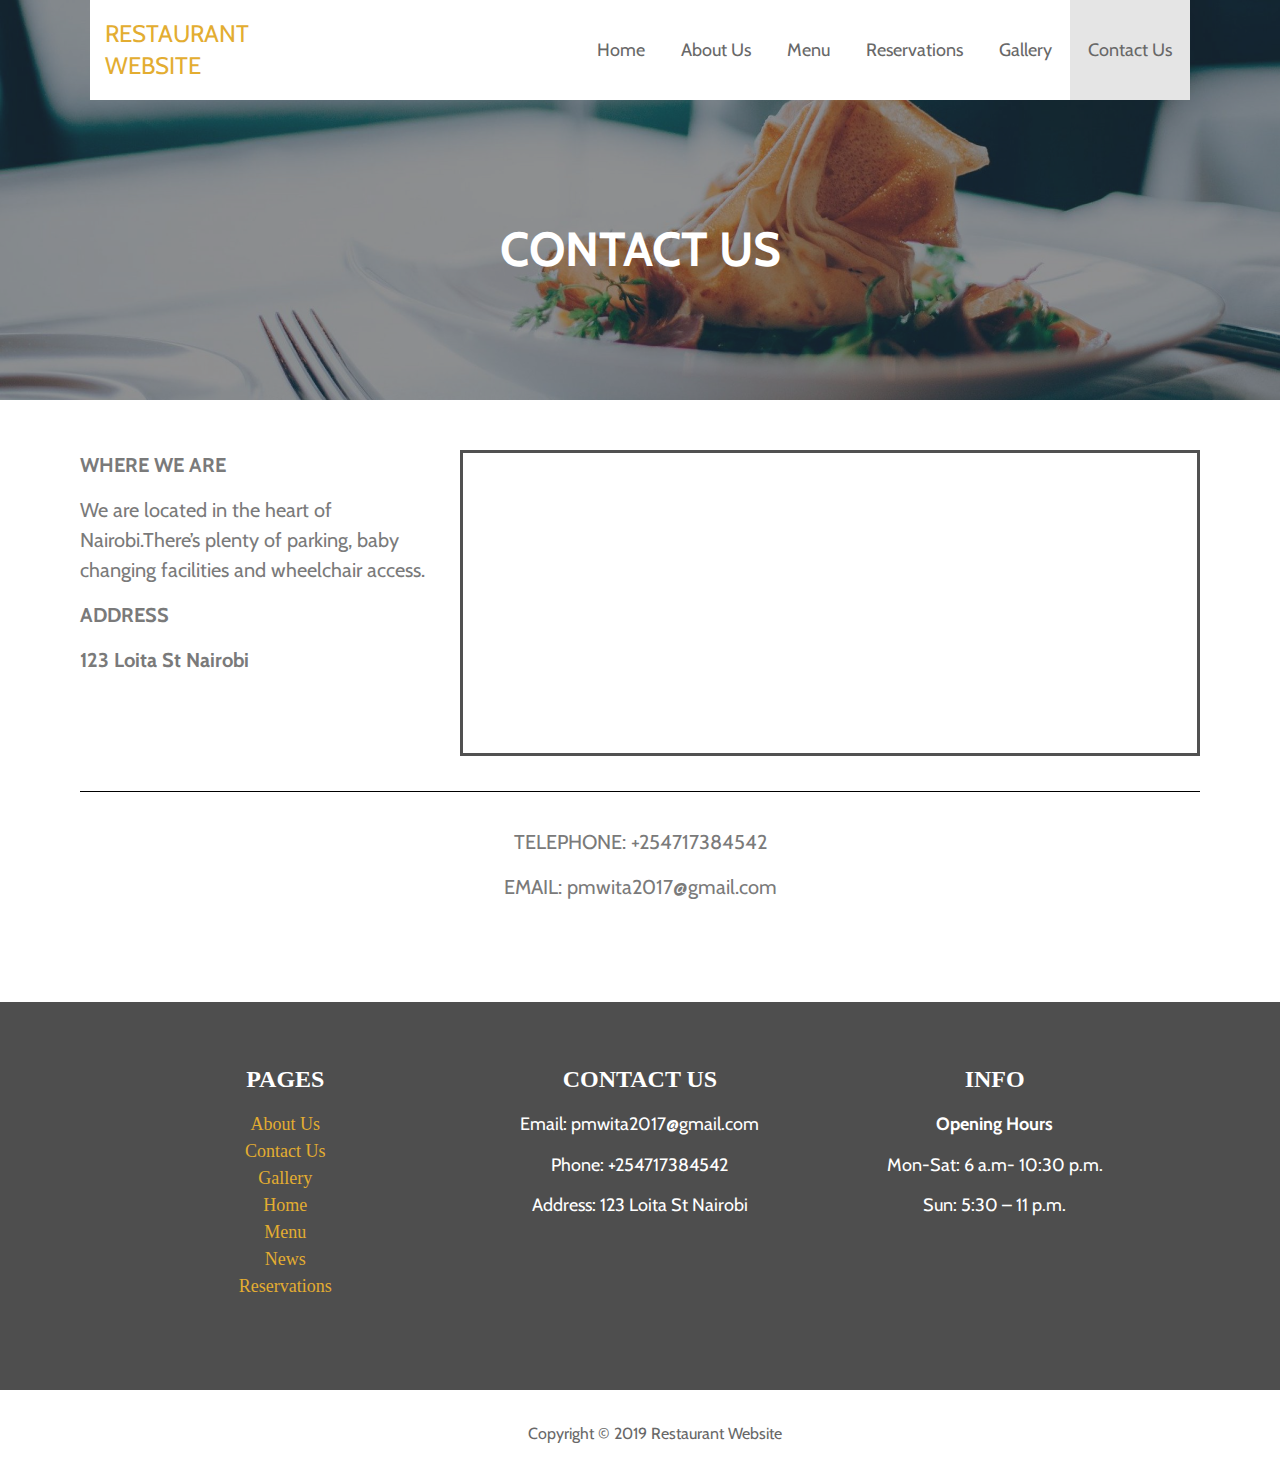
<file: contact-us/index.html>
<!DOCTYPE html>

<html lang="en-US">

<head>

	<meta charset="UTF-8">

	<meta name="viewport" content="width=device-width, initial-scale=1">

	<link rel="profile" href="http://gmpg.org/xfn/11">

	<link rel="pingback" href="https://pmwita.github.io/restaurantwebsite/xmlrpc.php">

	<title>Contact Us &#8211; Restaurant Website</title>
<link rel='dns-prefetch' href='//fonts.googleapis.com' />
<link rel='dns-prefetch' href='//s.w.org' />
<link rel="alternate" type="application/rss+xml" title="Restaurant Website &raquo; Feed" href="https://pmwita.github.io/restaurantwebsite/feed/" />
<link rel="alternate" type="application/rss+xml" title="Restaurant Website &raquo; Comments Feed" href="https://pmwita.github.io/restaurantwebsite/comments/feed/" />
		<script type="text/javascript">
			window._wpemojiSettings = {"baseUrl":"https:\/\/s.w.org\/images\/core\/emoji\/12.0.0-1\/72x72\/","ext":".png","svgUrl":"https:\/\/s.w.org\/images\/core\/emoji\/12.0.0-1\/svg\/","svgExt":".svg","source":{"concatemoji":"https:\/\/pmwita.github.io\/restaurantwebsite\/wp-includes\/js\/wp-emoji-release.min.js?ver=5.3.2"}};
			!function(e,a,t){var r,n,o,i,p=a.createElement("canvas"),s=p.getContext&&p.getContext("2d");function c(e,t){var a=String.fromCharCode;s.clearRect(0,0,p.width,p.height),s.fillText(a.apply(this,e),0,0);var r=p.toDataURL();return s.clearRect(0,0,p.width,p.height),s.fillText(a.apply(this,t),0,0),r===p.toDataURL()}function l(e){if(!s||!s.fillText)return!1;switch(s.textBaseline="top",s.font="600 32px Arial",e){case"flag":return!c([127987,65039,8205,9895,65039],[127987,65039,8203,9895,65039])&&(!c([55356,56826,55356,56819],[55356,56826,8203,55356,56819])&&!c([55356,57332,56128,56423,56128,56418,56128,56421,56128,56430,56128,56423,56128,56447],[55356,57332,8203,56128,56423,8203,56128,56418,8203,56128,56421,8203,56128,56430,8203,56128,56423,8203,56128,56447]));case"emoji":return!c([55357,56424,55356,57342,8205,55358,56605,8205,55357,56424,55356,57340],[55357,56424,55356,57342,8203,55358,56605,8203,55357,56424,55356,57340])}return!1}function d(e){var t=a.createElement("script");t.src=e,t.defer=t.type="text/javascript",a.getElementsByTagName("head")[0].appendChild(t)}for(i=Array("flag","emoji"),t.supports={everything:!0,everythingExceptFlag:!0},o=0;o<i.length;o++)t.supports[i[o]]=l(i[o]),t.supports.everything=t.supports.everything&&t.supports[i[o]],"flag"!==i[o]&&(t.supports.everythingExceptFlag=t.supports.everythingExceptFlag&&t.supports[i[o]]);t.supports.everythingExceptFlag=t.supports.everythingExceptFlag&&!t.supports.flag,t.DOMReady=!1,t.readyCallback=function(){t.DOMReady=!0},t.supports.everything||(n=function(){t.readyCallback()},a.addEventListener?(a.addEventListener("DOMContentLoaded",n,!1),e.addEventListener("load",n,!1)):(e.attachEvent("onload",n),a.attachEvent("onreadystatechange",function(){"complete"===a.readyState&&t.readyCallback()})),(r=t.source||{}).concatemoji?d(r.concatemoji):r.wpemoji&&r.twemoji&&(d(r.twemoji),d(r.wpemoji)))}(window,document,window._wpemojiSettings);
		</script>
		<style type="text/css">
img.wp-smiley,
img.emoji {
	display: inline !important;
	border: none !important;
	box-shadow: none !important;
	height: 1em !important;
	width: 1em !important;
	margin: 0 .07em !important;
	vertical-align: -0.1em !important;
	background: none !important;
	padding: 0 !important;
}
</style>
	<link rel='stylesheet' id='wp-block-library-css'  href='https://pmwita.github.io/restaurantwebsite/wp-includes/css/dist/block-library/style.min.css?ver=5.3.2' type='text/css' media='all' />
<link rel='stylesheet' id='wp-block-library-theme-css'  href='https://pmwita.github.io/restaurantwebsite/wp-includes/css/dist/block-library/theme.min.css?ver=5.3.2' type='text/css' media='all' />
<link rel='stylesheet' id='nd_rst_style-css'  href='https://pmwita.github.io/restaurantwebsite/wp-content/plugins/nd-restaurant-reservations/assets/css/style.css?ver=5.3.2' type='text/css' media='all' />
<link rel='stylesheet' id='stout-css'  href='https://pmwita.github.io/restaurantwebsite/wp-content/themes/stout/style.css?ver=1.1.4' type='text/css' media='all' />
<style id='stout-inline-css' type='text/css'>
.hero{background-image:url(https://pmwita.github.io/restaurantwebsite/wp-content/uploads/2019/12/cropped-dish-918613_1920-2400x1298.jpg);}
.site-title a,.site-title a:visited{color:#e3ad31;}.site-title a:hover,.site-title a:visited:hover{color:rgba(227, 173, 49, 0.8);}
.site-description{color:#686868;}
.hero,.hero .widget h1,.hero .widget h2,.hero .widget h3,.hero .widget h4,.hero .widget h5,.hero .widget h6,.hero .widget p,.hero .widget blockquote,.hero .widget cite,.hero .widget table,.hero .widget ul,.hero .widget ol,.hero .widget li,.hero .widget dd,.hero .widget dt,.hero .widget address,.hero .widget code,.hero .widget pre,.hero .widget .widget-title,.hero .page-header h1{color:#ffffff;}
.main-navigation ul li a,.main-navigation ul li a:visited,.main-navigation ul li a:hover,.main-navigation ul li a:focus,.main-navigation ul li a:visited:hover{color:#686868;}.main-navigation .sub-menu .menu-item-has-children > a::after{border-right-color:#686868;border-left-color:#686868;}.menu-toggle div{background-color:#686868;}.main-navigation ul li a:hover,.main-navigation ul li a:focus{color:rgba(104, 104, 104, 0.8);}
h1,h2,h3,h4,h5,h6,label,legend,table th,dl dt,.entry-title,.entry-title a,.entry-title a:visited,.widget-title{color:#353535;}.entry-title a:hover,.entry-title a:visited:hover,.entry-title a:focus,.entry-title a:visited:focus,.entry-title a:active,.entry-title a:visited:active{color:rgba(53, 53, 53, 0.8);}
body,input,select,textarea,input[type="text"]:focus,input[type="email"]:focus,input[type="url"]:focus,input[type="password"]:focus,input[type="search"]:focus,input[type="number"]:focus,input[type="tel"]:focus,input[type="range"]:focus,input[type="date"]:focus,input[type="month"]:focus,input[type="week"]:focus,input[type="time"]:focus,input[type="datetime"]:focus,input[type="datetime-local"]:focus,input[type="color"]:focus,textarea:focus,.navigation.pagination .paging-nav-text{color:#252525;}hr{background-color:rgba(37, 37, 37, 0.1);border-color:rgba(37, 37, 37, 0.1);}input[type="text"],input[type="email"],input[type="url"],input[type="password"],input[type="search"],input[type="number"],input[type="tel"],input[type="range"],input[type="date"],input[type="month"],input[type="week"],input[type="time"],input[type="datetime"],input[type="datetime-local"],input[type="color"],textarea,.select2-container .select2-choice{color:rgba(37, 37, 37, 0.5);border-color:rgba(37, 37, 37, 0.1);}select,fieldset,blockquote,pre,code,abbr,acronym,.hentry table th,.hentry table td{border-color:rgba(37, 37, 37, 0.1);}.hentry table tr:hover td{background-color:rgba(37, 37, 37, 0.05);}
blockquote,.entry-meta,.entry-footer,.comment-meta .says,.logged-in-as,.wp-block-coblocks-author__heading{color:#686868;}
.site-footer .widget-title,.site-footer h1,.site-footer h2,.site-footer h3,.site-footer h4,.site-footer h5,.site-footer h6{color:#ffffff;}
.site-footer .widget,.site-footer .widget form label{color:#ffffff;}
.footer-menu ul li a,.footer-menu ul li a:visited{color:#252525;}.site-info-wrapper .social-menu a{background-color:#252525;}.footer-menu ul li a,.footer-menu ul li a:visited{color:#252525;}.site-info-wrapper .social-menu a,.site-info-wrapper .social-menu a:visited{background-color:#252525;}.footer-menu ul li a:hover,.footer-menu ul li a:visited:hover{color:rgba(37, 37, 37, 0.8);}.footer-menu ul li a:hover,.footer-menu ul li a:visited:hover{color:rgba(37, 37, 37, 0.8);}
.site-info-wrapper .site-info-text{color:#686868;}
a,a:visited,.entry-title a:hover,.entry-title a:visited:hover{color:#e3ad31;}.navigation.pagination .nav-links .page-numbers.current,.social-menu a:hover{background-color:#e3ad31;}a:hover,a:visited:hover,a:focus,a:visited:focus,a:active,a:visited:active{color:rgba(227, 173, 49, 0.8);}.comment-list li.bypostauthor{border-color:rgba(227, 173, 49, 0.2);}
button,a.button,a.button:visited,input[type="button"],input[type="reset"],input[type="submit"],.wp-block-button__link,.site-info-wrapper .social-menu a:hover{background-color:#e3ad31;border-color:#e3ad31;}button:hover,button:active,button:focus,a.button:hover,a.button:active,a.button:focus,a.button:visited:hover,a.button:visited:active,a.button:visited:focus,input[type="button"]:hover,input[type="button"]:active,input[type="button"]:focus,input[type="reset"]:hover,input[type="reset"]:active,input[type="reset"]:focus,input[type="submit"]:hover,input[type="submit"]:active,input[type="submit"]:focus{background-color:rgba(227, 173, 49, 0.8);border-color:rgba(227, 173, 49, 0.8);}
button,button:hover,button:active,button:focus,a.button,a.button:hover,a.button:active,a.button:focus,a.button:visited,a.button:visited:hover,a.button:visited:active,a.button:visited:focus,input[type="button"],input[type="button"]:hover,input[type="button"]:active,input[type="button"]:focus,input[type="reset"],input[type="reset"]:hover,input[type="reset"]:active,input[type="reset"]:focus,input[type="submit"],input[type="submit"]:hover,input[type="submit"]:active,input[type="submit"]:focus,.wp-block-button__link{color:#ffffff;}
body{background-color:#ffffff;}.navigation.pagination .nav-links .page-numbers.current{color:#ffffff;}
.hero{background-color:#252525;}.hero{-webkit-box-shadow:inset 0 0 0 9999em;-moz-box-shadow:inset 0 0 0 9999em;box-shadow:inset 0 0 0 9999em;color:rgba(37, 37, 37, 0.50);}
.main-navigation-container,.main-navigation.open,.main-navigation ul ul,.main-navigation .sub-menu{background-color:#ffffff;}.site-header-wrapper{background-color:#ffffff;}
.site-footer{background-color:#4e4e4e;}
.site-info-wrapper{background-color:#ffffff;}.site-info-wrapper .social-menu a,.site-info-wrapper .social-menu a:visited,.site-info-wrapper .social-menu a:hover,.site-info-wrapper .social-menu a:visited:hover{color:#ffffff;}
.has-primary-color{color:#03263B;}.has-primary-background-color{background-color:#03263B;}
.has-secondary-color{color:#0b3954;}.has-secondary-background-color{background-color:#0b3954;}
.has-tertiary-color{color:#bddae6;}.has-tertiary-background-color{background-color:#bddae6;}
.has-quaternary-color{color:#ff6663;}.has-quaternary-background-color{background-color:#ff6663;}
.has-quinary-color{color:#ffffff;}.has-quinary-background-color{background-color:#ffffff;}
</style>
<link rel='stylesheet' id='elementor-icons-css'  href='https://pmwita.github.io/restaurantwebsite/wp-content/plugins/elementor/assets/lib/eicons/css/elementor-icons.min.css?ver=5.5.0' type='text/css' media='all' />
<link rel='stylesheet' id='elementor-animations-css'  href='https://pmwita.github.io/restaurantwebsite/wp-content/plugins/elementor/assets/lib/animations/animations.min.css?ver=2.8.0' type='text/css' media='all' />
<link rel='stylesheet' id='elementor-frontend-css'  href='https://pmwita.github.io/restaurantwebsite/wp-content/plugins/elementor/assets/css/frontend.min.css?ver=2.8.0' type='text/css' media='all' />
<link rel='stylesheet' id='elementor-global-css'  href='https://pmwita.github.io/restaurantwebsite/wp-content/uploads/elementor/css/global.css?ver=1575971130' type='text/css' media='all' />
<link rel='stylesheet' id='elementor-post-10-css'  href='https://pmwita.github.io/restaurantwebsite/wp-content/uploads/elementor/css/post-10.css?ver=1576348620' type='text/css' media='all' />
<link rel='stylesheet' id='stout-fonts-css'  href='https://fonts.googleapis.com/css?family=Cabin%3A300%2C400%2C700&#038;subset=latin&#038;ver=1.8.7' type='text/css' media='all' />
<style id='stout-fonts-inline-css' type='text/css'>
.site-title{font-family:"Cabin", sans-serif;}
.main-navigation ul li a,.main-navigation ul li a:visited,button,a.button,a.fl-button,input[type="button"],input[type="reset"],input[type="submit"]{font-family:"Cabin", sans-serif;}
h1,h2,h3,h4,h5,h6,label,legend,table th,dl dt,.entry-title,.widget-title{font-family:"Cabin", sans-serif;}
body,p,ol li,ul li,dl dd,.fl-callout-text{font-family:"Cabin", sans-serif;}
blockquote,.entry-meta,.entry-footer,.comment-list li .comment-meta .says,.comment-list li .comment-metadata,.comment-reply-link,#respond .logged-in-as{font-family:"Cabin", sans-serif;}
</style>
<link rel='stylesheet' id='google-fonts-1-css'  href='https://fonts.googleapis.com/css?family=Roboto%3A100%2C100italic%2C200%2C200italic%2C300%2C300italic%2C400%2C400italic%2C500%2C500italic%2C600%2C600italic%2C700%2C700italic%2C800%2C800italic%2C900%2C900italic%7CRoboto+Slab%3A100%2C100italic%2C200%2C200italic%2C300%2C300italic%2C400%2C400italic%2C500%2C500italic%2C600%2C600italic%2C700%2C700italic%2C800%2C800italic%2C900%2C900italic&#038;ver=5.3.2' type='text/css' media='all' />
<script type='text/javascript' src='https://pmwita.github.io/restaurantwebsite/wp-includes/js/jquery/jquery.js?ver=1.12.4-wp'></script>
<script type='text/javascript' src='https://pmwita.github.io/restaurantwebsite/wp-includes/js/jquery/jquery-migrate.min.js?ver=1.4.1'></script>
<link rel='https://api.w.org/' href='https://pmwita.github.io/restaurantwebsite/wp-json/' />
<link rel="EditURI" type="application/rsd+xml" title="RSD" href="https://pmwita.github.io/restaurantwebsite/xmlrpc.php?rsd" />
<link rel="wlwmanifest" type="application/wlwmanifest+xml" href="https://pmwita.github.io/restaurantwebsite/wp-includes/wlwmanifest.xml" /> 
<meta name="generator" content="WordPress 5.3.2" />
<link rel="canonical" href="https://pmwita.github.io/restaurantwebsite/contact-us/" />
<link rel='shortlink' href='https://pmwita.github.io/restaurantwebsite/?p=10' />
<link rel="alternate" type="application/json+oembed" href="https://pmwita.github.io/restaurantwebsite/wp-json/oembed/1.0/embed?url=https%3A%2F%2Fpmwita.github.io%2Frestaurantwebsite%2Fcontact-us%2F" />
<link rel="alternate" type="text/xml+oembed" href="https://pmwita.github.io/restaurantwebsite/wp-json/oembed/1.0/embed?url=https%3A%2F%2Fpmwita.github.io%2Frestaurantwebsite%2Fcontact-us%2F&#038;format=xml" />

	
    <style type="text/css">

    	/*color_dark_1*/
		.nd_rst_bg_dark_1 { background-color: #2d2d2d; }

		/*color_1*/
		.nd_rst_bg_color_1 { background-color: #c0a58a; }

		/*color_2*/
		.nd_rst_bg_color_2 { background-color: #b66565; }
       
    </style>
    

<style type='text/css'>
.site-title a,.site-title a:visited{color:e3ad31;}
</style>		<style type="text/css" id="wp-custom-css">
			.hero, .widget{
	padding:0 5%;
	text-align:center;
}
.site-info{
	text-align:center;
}
.site-info-text{
	width: 100% !important
}		</style>
		
</head>

<body class="page-template-default page page-id-10 custom-header-image layout-two-column-default elementor-default elementor-page elementor-page-10">

	
	<div id="page" class="hfeed site">

		<a class="skip-link screen-reader-text" href="#content">Skip to content</a>

		
		<header id="masthead" class="site-header" role="banner">

			
			<div class="site-header-wrapper">

				
<div class="site-title-wrapper">

	
	<div class="site-title"><a href="https://pmwita.github.io/restaurantwebsite/" rel="home">Restaurant Website</a></div>
	<div class="site-description">Simple Proper Food</div>
</div><!-- .site-title-wrapper -->

<div class="main-navigation-container">

	
<div class="menu-toggle" id="menu-toggle" role="button" tabindex="0"
	>
	<div></div>
	<div></div>
	<div></div>
</div><!-- #menu-toggle -->

	<nav id="site-navigation" class="main-navigation">

		<div class="menu-primary-menu-container"><ul id="menu-primary-menu" class="menu"><li id="menu-item-14" class="menu-item menu-item-type-custom menu-item-object-custom menu-item-home menu-item-14"><a href="https://pmwita.github.io/restaurantwebsite">Home</a></li>
<li id="menu-item-15" class="menu-item menu-item-type-post_type menu-item-object-page menu-item-15"><a href="https://pmwita.github.io/restaurantwebsite/about-us/">About Us</a></li>
<li id="menu-item-30" class="menu-item menu-item-type-post_type menu-item-object-page menu-item-30"><a href="https://pmwita.github.io/restaurantwebsite/menu/">Menu</a></li>
<li id="menu-item-112" class="menu-item menu-item-type-post_type menu-item-object-page menu-item-112"><a href="https://pmwita.github.io/restaurantwebsite/reservations/">Reservations</a></li>
<li id="menu-item-16" class="menu-item menu-item-type-post_type menu-item-object-page menu-item-16"><a href="https://pmwita.github.io/restaurantwebsite/gallery/">Gallery</a></li>
<li id="menu-item-17" class="menu-item menu-item-type-post_type menu-item-object-page current-menu-item page_item page-item-10 current_page_item menu-item-17"><a href="https://pmwita.github.io/restaurantwebsite/contact-us/" aria-current="page">Contact Us</a></li>
</ul></div>
	</nav><!-- #site-navigation -->

	
</div>

			</div><!-- .site-header-wrapper -->

			
		</header><!-- #masthead -->

		
<div class="hero">

	
	<div class="hero-inner">

		
<div class="page-title-container">

	<header class="page-header">

		<h1 class="page-title">Contact Us</h1>
	</header><!-- .entry-header -->

</div><!-- .page-title-container -->

	</div>

</div>

		<div id="content" class="site-content">

<div id="primary" class="content-area">

	<main id="main" class="site-main" role="main">

		
			
<article id="post-10" class="post-10 page type-page status-publish hentry">

	
	
<div class="page-content">

			<div data-elementor-type="wp-page" data-elementor-id="10" class="elementor elementor-10" data-elementor-settings="[]">
			<div class="elementor-inner">
				<div class="elementor-section-wrap">
							<section class="elementor-element elementor-element-0aebfb4 elementor-section-stretched elementor-section-boxed elementor-section-height-default elementor-section-height-default elementor-section elementor-top-section" data-id="0aebfb4" data-element_type="section" data-settings="{&quot;stretch_section&quot;:&quot;section-stretched&quot;}">
						<div class="elementor-container elementor-column-gap-default">
				<div class="elementor-row">
				<div class="elementor-element elementor-element-5edd83a elementor-column elementor-col-33 elementor-top-column" data-id="5edd83a" data-element_type="column">
			<div class="elementor-column-wrap  elementor-element-populated">
					<div class="elementor-widget-wrap">
				<div class="elementor-element elementor-element-b00aa21 elementor-widget elementor-widget-text-editor" data-id="b00aa21" data-element_type="widget" data-widget_type="text-editor.default">
				<div class="elementor-widget-container">
					<div class="elementor-text-editor elementor-clearfix"><p><strong>WHERE WE ARE</strong></p><p>We are located in the heart of Nairobi.There&#8217;s plenty of parking, baby changing facilities and wheelchair access.</p><p><strong>ADDRESS</strong></p><p><strong>123 Loita St Nairobi</strong></p><p> </p></div>
				</div>
				</div>
						</div>
			</div>
		</div>
				<div class="elementor-element elementor-element-56bd9a0 elementor-column elementor-col-66 elementor-top-column" data-id="56bd9a0" data-element_type="column">
			<div class="elementor-column-wrap  elementor-element-populated">
					<div class="elementor-widget-wrap">
				<div class="elementor-element elementor-element-88eaff0 elementor-widget elementor-widget-google_maps" data-id="88eaff0" data-element_type="widget" data-widget_type="google_maps.default">
				<div class="elementor-widget-container">
			<div class="elementor-custom-embed"><iframe frameborder="0" scrolling="no" marginheight="0" marginwidth="0" src="https://maps.google.com/maps?q=Loita%20street%20%2CNairobi&amp;t=m&amp;z=15&amp;output=embed&amp;iwloc=near" aria-label="Loita street ,Nairobi"></iframe></div>		</div>
				</div>
						</div>
			</div>
		</div>
						</div>
			</div>
		</section>
				<section class="elementor-element elementor-element-6ca5f1c elementor-section-stretched elementor-section-boxed elementor-section-height-default elementor-section-height-default elementor-section elementor-top-section" data-id="6ca5f1c" data-element_type="section" data-settings="{&quot;stretch_section&quot;:&quot;section-stretched&quot;}">
						<div class="elementor-container elementor-column-gap-default">
				<div class="elementor-row">
				<div class="elementor-element elementor-element-aa60610 elementor-column elementor-col-100 elementor-top-column" data-id="aa60610" data-element_type="column">
			<div class="elementor-column-wrap  elementor-element-populated">
					<div class="elementor-widget-wrap">
				<div class="elementor-element elementor-element-4f4f671 elementor-widget elementor-widget-divider" data-id="4f4f671" data-element_type="widget" data-widget_type="divider.default">
				<div class="elementor-widget-container">
					<div class="elementor-divider">
			<span class="elementor-divider-separator">
						</span>
		</div>
				</div>
				</div>
						</div>
			</div>
		</div>
						</div>
			</div>
		</section>
				<section class="elementor-element elementor-element-1a3f8bf elementor-section-stretched elementor-section-boxed elementor-section-height-default elementor-section-height-default elementor-section elementor-top-section" data-id="1a3f8bf" data-element_type="section" data-settings="{&quot;stretch_section&quot;:&quot;section-stretched&quot;}">
						<div class="elementor-container elementor-column-gap-default">
				<div class="elementor-row">
				<div class="elementor-element elementor-element-4617482 elementor-column elementor-col-100 elementor-top-column" data-id="4617482" data-element_type="column">
			<div class="elementor-column-wrap  elementor-element-populated">
					<div class="elementor-widget-wrap">
				<div class="elementor-element elementor-element-306292d elementor-widget elementor-widget-text-editor" data-id="306292d" data-element_type="widget" data-widget_type="text-editor.default">
				<div class="elementor-widget-container">
					<div class="elementor-text-editor elementor-clearfix"><p>TELEPHONE: +254717384542</p><p>EMAIL: pmwita2017@gmail.com</p></div>
				</div>
				</div>
						</div>
			</div>
		</div>
						</div>
			</div>
		</section>
						</div>
			</div>
		</div>
		
</div><!-- .page-content -->

	
</article><!-- #post-## -->

			
		
	</main><!-- #main -->

</div><!-- #primary -->




		</div><!-- #content -->

		
		<footer id="colophon" class="site-footer">

			<div class="site-footer-inner">

					<div class="footer-widget-area columns-3">

	
		<div class="footer-widget">

			<aside id="pages-3" class="widget widget_pages"><h4 class="widget-title">Pages</h4>		<ul>
			<li class="page_item page-item-8"><a href="https://pmwita.github.io/restaurantwebsite/about-us/">About Us</a></li>
<li class="page_item page-item-10 current_page_item"><a href="https://pmwita.github.io/restaurantwebsite/contact-us/" aria-current="page">Contact Us</a></li>
<li class="page_item page-item-9"><a href="https://pmwita.github.io/restaurantwebsite/gallery/">Gallery</a></li>
<li class="page_item page-item-94"><a href="https://pmwita.github.io/restaurantwebsite/">Home</a></li>
<li class="page_item page-item-28"><a href="https://pmwita.github.io/restaurantwebsite/menu/">Menu</a></li>
<li class="page_item page-item-114"><a href="https://pmwita.github.io/restaurantwebsite/news/">News</a></li>
<li class="page_item page-item-110"><a href="https://pmwita.github.io/restaurantwebsite/reservations/">Reservations</a></li>
		</ul>
			</aside>
		</div>

	
		<div class="footer-widget">

			<aside id="text-6" class="widget widget_text"><h4 class="widget-title">Contact Us</h4>			<div class="textwidget"><p>Email: pmwita2017@gmail.com</p>
<p>Phone: +254717384542</p>
<p>Address: 123 Loita St Nairobi</p>
<p>&nbsp;</p>
</div>
		</aside>
		</div>

	
		<div class="footer-widget">

			<aside id="text-4" class="widget widget_text"><h4 class="widget-title">Info</h4>			<div class="textwidget"><p><strong>Opening Hours</strong></p>
<p>Mon-Sat: 6 a.m- 10:30 p.m.</p>
<p>Sun: 5:30 &#8211; 11 p.m.</p>
</div>
		</aside>
		</div>

	
	</div>
	
			</div><!-- .site-footer-inner -->

		</footer><!-- #colophon -->

		
<div class="site-info-wrapper">

	<div class="site-info">

		<div class="site-info-inner">

			
<div class="site-info-text">

	Copyright &copy; 2019 Restaurant Website
</div>

		</div><!-- .site-info-inner -->

	</div><!-- .site-info -->

</div><!-- .site-info-wrapper -->

	</div><!-- #page -->

	<script type='text/javascript' src='https://pmwita.github.io/restaurantwebsite/wp-content/themes/stout/assets/js/stout-hero.min.js?ver=1.8.7'></script>
<script type='text/javascript' src='https://pmwita.github.io/restaurantwebsite/wp-content/themes/primer/assets/js/navigation.min.js?ver=1.8.7'></script>
<script type='text/javascript' src='https://pmwita.github.io/restaurantwebsite/wp-includes/js/wp-embed.min.js?ver=5.3.2'></script>
<script type='text/javascript' src='https://pmwita.github.io/restaurantwebsite/wp-content/plugins/elementor/assets/js/frontend-modules.min.js?ver=2.8.0'></script>
<script type='text/javascript' src='https://pmwita.github.io/restaurantwebsite/wp-includes/js/jquery/ui/position.min.js?ver=1.11.4'></script>
<script type='text/javascript' src='https://pmwita.github.io/restaurantwebsite/wp-content/plugins/elementor/assets/lib/dialog/dialog.min.js?ver=4.7.3'></script>
<script type='text/javascript' src='https://pmwita.github.io/restaurantwebsite/wp-content/plugins/elementor/assets/lib/waypoints/waypoints.min.js?ver=4.0.2'></script>
<script type='text/javascript' src='https://pmwita.github.io/restaurantwebsite/wp-content/plugins/elementor/assets/lib/swiper/swiper.min.js?ver=4.4.6'></script>
<script type='text/javascript'>
var elementorFrontendConfig = {"environmentMode":{"edit":false,"wpPreview":false},"is_rtl":false,"breakpoints":{"xs":0,"sm":480,"md":768,"lg":1025,"xl":1440,"xxl":1600},"version":"2.8.0","urls":{"assets":"https:\/\/pmwita.github.io\/restaurantwebsite\/wp-content\/plugins\/elementor\/assets\/"},"settings":{"page":[],"general":{"elementor_global_image_lightbox":"yes"},"editorPreferences":[]},"post":{"id":10,"title":"Contact Us","excerpt":""}};
</script>
<script type='text/javascript' src='https://pmwita.github.io/restaurantwebsite/wp-content/plugins/elementor/assets/js/frontend.min.js?ver=2.8.0'></script>
	<script>
	/* IE11 skip link focus fix */
	/(trident|msie)/i.test(navigator.userAgent)&&document.getElementById&&window.addEventListener&&window.addEventListener("hashchange",function(){var t,e=location.hash.substring(1);/^[A-z0-9_-]+$/.test(e)&&(t=document.getElementById(e))&&(/^(?:a|select|input|button|textarea)$/i.test(t.tagName)||(t.tabIndex=-1),t.focus())},!1);
	</script>
	
</body>

</html>
</file>
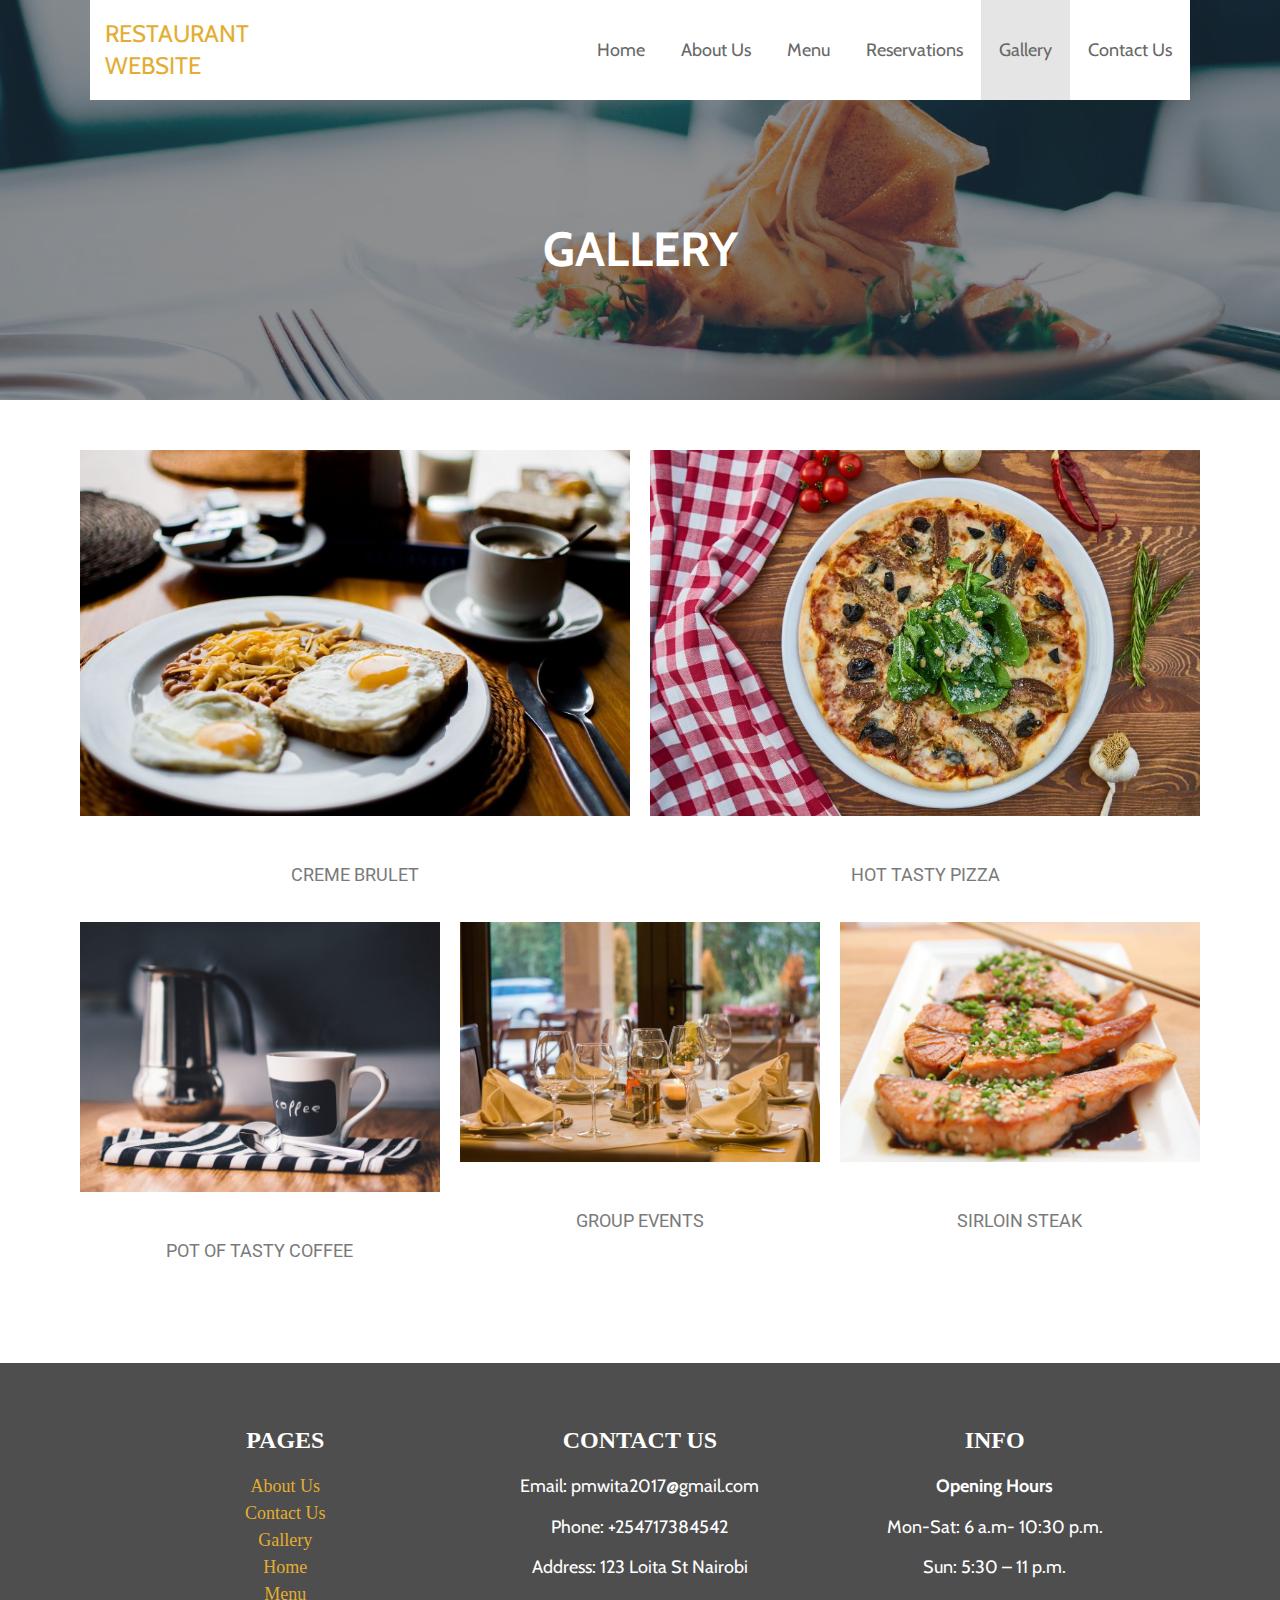
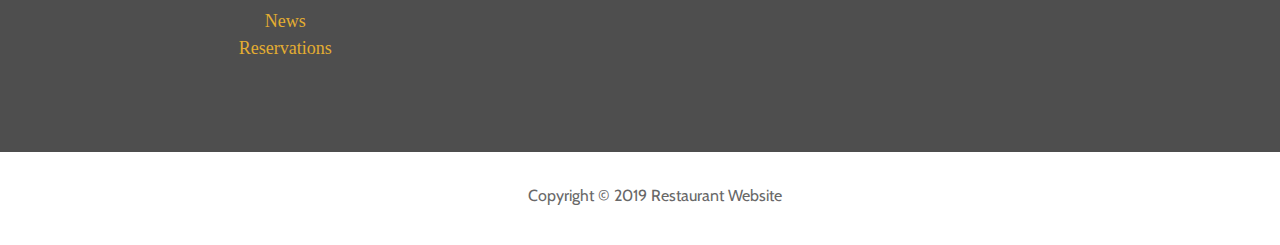
<file: gallery/index.html>
<!DOCTYPE html>

<html lang="en-US">

<head>

	<meta charset="UTF-8">

	<meta name="viewport" content="width=device-width, initial-scale=1">

	<link rel="profile" href="http://gmpg.org/xfn/11">

	<link rel="pingback" href="https://pmwita.github.io/restaurantwebsite/xmlrpc.php">

	<title>Gallery &#8211; Restaurant Website</title>
<link rel='dns-prefetch' href='//fonts.googleapis.com' />
<link rel='dns-prefetch' href='//s.w.org' />
<link rel="alternate" type="application/rss+xml" title="Restaurant Website &raquo; Feed" href="https://pmwita.github.io/restaurantwebsite/feed/" />
<link rel="alternate" type="application/rss+xml" title="Restaurant Website &raquo; Comments Feed" href="https://pmwita.github.io/restaurantwebsite/comments/feed/" />
		<script type="text/javascript">
			window._wpemojiSettings = {"baseUrl":"https:\/\/s.w.org\/images\/core\/emoji\/12.0.0-1\/72x72\/","ext":".png","svgUrl":"https:\/\/s.w.org\/images\/core\/emoji\/12.0.0-1\/svg\/","svgExt":".svg","source":{"concatemoji":"https:\/\/pmwita.github.io\/restaurantwebsite\/wp-includes\/js\/wp-emoji-release.min.js?ver=5.3.2"}};
			!function(e,a,t){var r,n,o,i,p=a.createElement("canvas"),s=p.getContext&&p.getContext("2d");function c(e,t){var a=String.fromCharCode;s.clearRect(0,0,p.width,p.height),s.fillText(a.apply(this,e),0,0);var r=p.toDataURL();return s.clearRect(0,0,p.width,p.height),s.fillText(a.apply(this,t),0,0),r===p.toDataURL()}function l(e){if(!s||!s.fillText)return!1;switch(s.textBaseline="top",s.font="600 32px Arial",e){case"flag":return!c([127987,65039,8205,9895,65039],[127987,65039,8203,9895,65039])&&(!c([55356,56826,55356,56819],[55356,56826,8203,55356,56819])&&!c([55356,57332,56128,56423,56128,56418,56128,56421,56128,56430,56128,56423,56128,56447],[55356,57332,8203,56128,56423,8203,56128,56418,8203,56128,56421,8203,56128,56430,8203,56128,56423,8203,56128,56447]));case"emoji":return!c([55357,56424,55356,57342,8205,55358,56605,8205,55357,56424,55356,57340],[55357,56424,55356,57342,8203,55358,56605,8203,55357,56424,55356,57340])}return!1}function d(e){var t=a.createElement("script");t.src=e,t.defer=t.type="text/javascript",a.getElementsByTagName("head")[0].appendChild(t)}for(i=Array("flag","emoji"),t.supports={everything:!0,everythingExceptFlag:!0},o=0;o<i.length;o++)t.supports[i[o]]=l(i[o]),t.supports.everything=t.supports.everything&&t.supports[i[o]],"flag"!==i[o]&&(t.supports.everythingExceptFlag=t.supports.everythingExceptFlag&&t.supports[i[o]]);t.supports.everythingExceptFlag=t.supports.everythingExceptFlag&&!t.supports.flag,t.DOMReady=!1,t.readyCallback=function(){t.DOMReady=!0},t.supports.everything||(n=function(){t.readyCallback()},a.addEventListener?(a.addEventListener("DOMContentLoaded",n,!1),e.addEventListener("load",n,!1)):(e.attachEvent("onload",n),a.attachEvent("onreadystatechange",function(){"complete"===a.readyState&&t.readyCallback()})),(r=t.source||{}).concatemoji?d(r.concatemoji):r.wpemoji&&r.twemoji&&(d(r.twemoji),d(r.wpemoji)))}(window,document,window._wpemojiSettings);
		</script>
		<style type="text/css">
img.wp-smiley,
img.emoji {
	display: inline !important;
	border: none !important;
	box-shadow: none !important;
	height: 1em !important;
	width: 1em !important;
	margin: 0 .07em !important;
	vertical-align: -0.1em !important;
	background: none !important;
	padding: 0 !important;
}
</style>
	<link rel='stylesheet' id='wp-block-library-css'  href='https://pmwita.github.io/restaurantwebsite/wp-includes/css/dist/block-library/style.min.css?ver=5.3.2' type='text/css' media='all' />
<link rel='stylesheet' id='wp-block-library-theme-css'  href='https://pmwita.github.io/restaurantwebsite/wp-includes/css/dist/block-library/theme.min.css?ver=5.3.2' type='text/css' media='all' />
<link rel='stylesheet' id='nd_rst_style-css'  href='https://pmwita.github.io/restaurantwebsite/wp-content/plugins/nd-restaurant-reservations/assets/css/style.css?ver=5.3.2' type='text/css' media='all' />
<link rel='stylesheet' id='stout-css'  href='https://pmwita.github.io/restaurantwebsite/wp-content/themes/stout/style.css?ver=1.1.4' type='text/css' media='all' />
<style id='stout-inline-css' type='text/css'>
.hero{background-image:url(https://pmwita.github.io/restaurantwebsite/wp-content/uploads/2019/12/cropped-dish-918613_1920-2400x1298.jpg);}
.site-title a,.site-title a:visited{color:#e3ad31;}.site-title a:hover,.site-title a:visited:hover{color:rgba(227, 173, 49, 0.8);}
.site-description{color:#686868;}
.hero,.hero .widget h1,.hero .widget h2,.hero .widget h3,.hero .widget h4,.hero .widget h5,.hero .widget h6,.hero .widget p,.hero .widget blockquote,.hero .widget cite,.hero .widget table,.hero .widget ul,.hero .widget ol,.hero .widget li,.hero .widget dd,.hero .widget dt,.hero .widget address,.hero .widget code,.hero .widget pre,.hero .widget .widget-title,.hero .page-header h1{color:#ffffff;}
.main-navigation ul li a,.main-navigation ul li a:visited,.main-navigation ul li a:hover,.main-navigation ul li a:focus,.main-navigation ul li a:visited:hover{color:#686868;}.main-navigation .sub-menu .menu-item-has-children > a::after{border-right-color:#686868;border-left-color:#686868;}.menu-toggle div{background-color:#686868;}.main-navigation ul li a:hover,.main-navigation ul li a:focus{color:rgba(104, 104, 104, 0.8);}
h1,h2,h3,h4,h5,h6,label,legend,table th,dl dt,.entry-title,.entry-title a,.entry-title a:visited,.widget-title{color:#353535;}.entry-title a:hover,.entry-title a:visited:hover,.entry-title a:focus,.entry-title a:visited:focus,.entry-title a:active,.entry-title a:visited:active{color:rgba(53, 53, 53, 0.8);}
body,input,select,textarea,input[type="text"]:focus,input[type="email"]:focus,input[type="url"]:focus,input[type="password"]:focus,input[type="search"]:focus,input[type="number"]:focus,input[type="tel"]:focus,input[type="range"]:focus,input[type="date"]:focus,input[type="month"]:focus,input[type="week"]:focus,input[type="time"]:focus,input[type="datetime"]:focus,input[type="datetime-local"]:focus,input[type="color"]:focus,textarea:focus,.navigation.pagination .paging-nav-text{color:#252525;}hr{background-color:rgba(37, 37, 37, 0.1);border-color:rgba(37, 37, 37, 0.1);}input[type="text"],input[type="email"],input[type="url"],input[type="password"],input[type="search"],input[type="number"],input[type="tel"],input[type="range"],input[type="date"],input[type="month"],input[type="week"],input[type="time"],input[type="datetime"],input[type="datetime-local"],input[type="color"],textarea,.select2-container .select2-choice{color:rgba(37, 37, 37, 0.5);border-color:rgba(37, 37, 37, 0.1);}select,fieldset,blockquote,pre,code,abbr,acronym,.hentry table th,.hentry table td{border-color:rgba(37, 37, 37, 0.1);}.hentry table tr:hover td{background-color:rgba(37, 37, 37, 0.05);}
blockquote,.entry-meta,.entry-footer,.comment-meta .says,.logged-in-as,.wp-block-coblocks-author__heading{color:#686868;}
.site-footer .widget-title,.site-footer h1,.site-footer h2,.site-footer h3,.site-footer h4,.site-footer h5,.site-footer h6{color:#ffffff;}
.site-footer .widget,.site-footer .widget form label{color:#ffffff;}
.footer-menu ul li a,.footer-menu ul li a:visited{color:#252525;}.site-info-wrapper .social-menu a{background-color:#252525;}.footer-menu ul li a,.footer-menu ul li a:visited{color:#252525;}.site-info-wrapper .social-menu a,.site-info-wrapper .social-menu a:visited{background-color:#252525;}.footer-menu ul li a:hover,.footer-menu ul li a:visited:hover{color:rgba(37, 37, 37, 0.8);}.footer-menu ul li a:hover,.footer-menu ul li a:visited:hover{color:rgba(37, 37, 37, 0.8);}
.site-info-wrapper .site-info-text{color:#686868;}
a,a:visited,.entry-title a:hover,.entry-title a:visited:hover{color:#e3ad31;}.navigation.pagination .nav-links .page-numbers.current,.social-menu a:hover{background-color:#e3ad31;}a:hover,a:visited:hover,a:focus,a:visited:focus,a:active,a:visited:active{color:rgba(227, 173, 49, 0.8);}.comment-list li.bypostauthor{border-color:rgba(227, 173, 49, 0.2);}
button,a.button,a.button:visited,input[type="button"],input[type="reset"],input[type="submit"],.wp-block-button__link,.site-info-wrapper .social-menu a:hover{background-color:#e3ad31;border-color:#e3ad31;}button:hover,button:active,button:focus,a.button:hover,a.button:active,a.button:focus,a.button:visited:hover,a.button:visited:active,a.button:visited:focus,input[type="button"]:hover,input[type="button"]:active,input[type="button"]:focus,input[type="reset"]:hover,input[type="reset"]:active,input[type="reset"]:focus,input[type="submit"]:hover,input[type="submit"]:active,input[type="submit"]:focus{background-color:rgba(227, 173, 49, 0.8);border-color:rgba(227, 173, 49, 0.8);}
button,button:hover,button:active,button:focus,a.button,a.button:hover,a.button:active,a.button:focus,a.button:visited,a.button:visited:hover,a.button:visited:active,a.button:visited:focus,input[type="button"],input[type="button"]:hover,input[type="button"]:active,input[type="button"]:focus,input[type="reset"],input[type="reset"]:hover,input[type="reset"]:active,input[type="reset"]:focus,input[type="submit"],input[type="submit"]:hover,input[type="submit"]:active,input[type="submit"]:focus,.wp-block-button__link{color:#ffffff;}
body{background-color:#ffffff;}.navigation.pagination .nav-links .page-numbers.current{color:#ffffff;}
.hero{background-color:#252525;}.hero{-webkit-box-shadow:inset 0 0 0 9999em;-moz-box-shadow:inset 0 0 0 9999em;box-shadow:inset 0 0 0 9999em;color:rgba(37, 37, 37, 0.50);}
.main-navigation-container,.main-navigation.open,.main-navigation ul ul,.main-navigation .sub-menu{background-color:#ffffff;}.site-header-wrapper{background-color:#ffffff;}
.site-footer{background-color:#4e4e4e;}
.site-info-wrapper{background-color:#ffffff;}.site-info-wrapper .social-menu a,.site-info-wrapper .social-menu a:visited,.site-info-wrapper .social-menu a:hover,.site-info-wrapper .social-menu a:visited:hover{color:#ffffff;}
.has-primary-color{color:#03263B;}.has-primary-background-color{background-color:#03263B;}
.has-secondary-color{color:#0b3954;}.has-secondary-background-color{background-color:#0b3954;}
.has-tertiary-color{color:#bddae6;}.has-tertiary-background-color{background-color:#bddae6;}
.has-quaternary-color{color:#ff6663;}.has-quaternary-background-color{background-color:#ff6663;}
.has-quinary-color{color:#ffffff;}.has-quinary-background-color{background-color:#ffffff;}
</style>
<link rel='stylesheet' id='elementor-icons-css'  href='https://pmwita.github.io/restaurantwebsite/wp-content/plugins/elementor/assets/lib/eicons/css/elementor-icons.min.css?ver=5.5.0' type='text/css' media='all' />
<link rel='stylesheet' id='elementor-animations-css'  href='https://pmwita.github.io/restaurantwebsite/wp-content/plugins/elementor/assets/lib/animations/animations.min.css?ver=2.8.0' type='text/css' media='all' />
<link rel='stylesheet' id='elementor-frontend-css'  href='https://pmwita.github.io/restaurantwebsite/wp-content/plugins/elementor/assets/css/frontend.min.css?ver=2.8.0' type='text/css' media='all' />
<link rel='stylesheet' id='elementor-global-css'  href='https://pmwita.github.io/restaurantwebsite/wp-content/uploads/elementor/css/global.css?ver=1575971130' type='text/css' media='all' />
<link rel='stylesheet' id='elementor-post-9-css'  href='https://pmwita.github.io/restaurantwebsite/wp-content/uploads/elementor/css/post-9.css?ver=1576173389' type='text/css' media='all' />
<link rel='stylesheet' id='stout-fonts-css'  href='https://fonts.googleapis.com/css?family=Cabin%3A300%2C400%2C700&#038;subset=latin&#038;ver=1.8.7' type='text/css' media='all' />
<style id='stout-fonts-inline-css' type='text/css'>
.site-title{font-family:"Cabin", sans-serif;}
.main-navigation ul li a,.main-navigation ul li a:visited,button,a.button,a.fl-button,input[type="button"],input[type="reset"],input[type="submit"]{font-family:"Cabin", sans-serif;}
h1,h2,h3,h4,h5,h6,label,legend,table th,dl dt,.entry-title,.widget-title{font-family:"Cabin", sans-serif;}
body,p,ol li,ul li,dl dd,.fl-callout-text{font-family:"Cabin", sans-serif;}
blockquote,.entry-meta,.entry-footer,.comment-list li .comment-meta .says,.comment-list li .comment-metadata,.comment-reply-link,#respond .logged-in-as{font-family:"Cabin", sans-serif;}
</style>
<link rel='stylesheet' id='google-fonts-1-css'  href='https://fonts.googleapis.com/css?family=Roboto%3A100%2C100italic%2C200%2C200italic%2C300%2C300italic%2C400%2C400italic%2C500%2C500italic%2C600%2C600italic%2C700%2C700italic%2C800%2C800italic%2C900%2C900italic%7CRoboto+Slab%3A100%2C100italic%2C200%2C200italic%2C300%2C300italic%2C400%2C400italic%2C500%2C500italic%2C600%2C600italic%2C700%2C700italic%2C800%2C800italic%2C900%2C900italic&#038;ver=5.3.2' type='text/css' media='all' />
<script type='text/javascript' src='https://pmwita.github.io/restaurantwebsite/wp-includes/js/jquery/jquery.js?ver=1.12.4-wp'></script>
<script type='text/javascript' src='https://pmwita.github.io/restaurantwebsite/wp-includes/js/jquery/jquery-migrate.min.js?ver=1.4.1'></script>
<link rel='https://api.w.org/' href='https://pmwita.github.io/restaurantwebsite/wp-json/' />
<link rel="EditURI" type="application/rsd+xml" title="RSD" href="https://pmwita.github.io/restaurantwebsite/xmlrpc.php?rsd" />
<link rel="wlwmanifest" type="application/wlwmanifest+xml" href="https://pmwita.github.io/restaurantwebsite/wp-includes/wlwmanifest.xml" /> 
<meta name="generator" content="WordPress 5.3.2" />
<link rel="canonical" href="https://pmwita.github.io/restaurantwebsite/gallery/" />
<link rel='shortlink' href='https://pmwita.github.io/restaurantwebsite/?p=9' />
<link rel="alternate" type="application/json+oembed" href="https://pmwita.github.io/restaurantwebsite/wp-json/oembed/1.0/embed?url=https%3A%2F%2Fpmwita.github.io%2Frestaurantwebsite%2Fgallery%2F" />
<link rel="alternate" type="text/xml+oembed" href="https://pmwita.github.io/restaurantwebsite/wp-json/oembed/1.0/embed?url=https%3A%2F%2Fpmwita.github.io%2Frestaurantwebsite%2Fgallery%2F&#038;format=xml" />

	
    <style type="text/css">

    	/*color_dark_1*/
		.nd_rst_bg_dark_1 { background-color: #2d2d2d; }

		/*color_1*/
		.nd_rst_bg_color_1 { background-color: #c0a58a; }

		/*color_2*/
		.nd_rst_bg_color_2 { background-color: #b66565; }
       
    </style>
    

<style type='text/css'>
.site-title a,.site-title a:visited{color:e3ad31;}
</style>		<style type="text/css" id="wp-custom-css">
			.hero, .widget{
	padding:0 5%;
	text-align:center;
}
.site-info{
	text-align:center;
}
.site-info-text{
	width: 100% !important
}		</style>
		
</head>

<body class="page-template-default page page-id-9 custom-header-image layout-two-column-default elementor-default elementor-page elementor-page-9">

	
	<div id="page" class="hfeed site">

		<a class="skip-link screen-reader-text" href="#content">Skip to content</a>

		
		<header id="masthead" class="site-header" role="banner">

			
			<div class="site-header-wrapper">

				
<div class="site-title-wrapper">

	
	<div class="site-title"><a href="https://pmwita.github.io/restaurantwebsite/" rel="home">Restaurant Website</a></div>
	<div class="site-description">Simple Proper Food</div>
</div><!-- .site-title-wrapper -->

<div class="main-navigation-container">

	
<div class="menu-toggle" id="menu-toggle" role="button" tabindex="0"
	>
	<div></div>
	<div></div>
	<div></div>
</div><!-- #menu-toggle -->

	<nav id="site-navigation" class="main-navigation">

		<div class="menu-primary-menu-container"><ul id="menu-primary-menu" class="menu"><li id="menu-item-14" class="menu-item menu-item-type-custom menu-item-object-custom menu-item-home menu-item-14"><a href="https://pmwita.github.io/restaurantwebsite">Home</a></li>
<li id="menu-item-15" class="menu-item menu-item-type-post_type menu-item-object-page menu-item-15"><a href="https://pmwita.github.io/restaurantwebsite/about-us/">About Us</a></li>
<li id="menu-item-30" class="menu-item menu-item-type-post_type menu-item-object-page menu-item-30"><a href="https://pmwita.github.io/restaurantwebsite/menu/">Menu</a></li>
<li id="menu-item-112" class="menu-item menu-item-type-post_type menu-item-object-page menu-item-112"><a href="https://pmwita.github.io/restaurantwebsite/reservations/">Reservations</a></li>
<li id="menu-item-16" class="menu-item menu-item-type-post_type menu-item-object-page current-menu-item page_item page-item-9 current_page_item menu-item-16"><a href="https://pmwita.github.io/restaurantwebsite/gallery/" aria-current="page">Gallery</a></li>
<li id="menu-item-17" class="menu-item menu-item-type-post_type menu-item-object-page menu-item-17"><a href="https://pmwita.github.io/restaurantwebsite/contact-us/">Contact Us</a></li>
</ul></div>
	</nav><!-- #site-navigation -->

	
</div>

			</div><!-- .site-header-wrapper -->

			
		</header><!-- #masthead -->

		
<div class="hero">

	
	<div class="hero-inner">

		
<div class="page-title-container">

	<header class="page-header">

		<h1 class="page-title">Gallery</h1>
	</header><!-- .entry-header -->

</div><!-- .page-title-container -->

	</div>

</div>

		<div id="content" class="site-content">

<div id="primary" class="content-area">

	<main id="main" class="site-main" role="main">

		
			
<article id="post-9" class="post-9 page type-page status-publish hentry">

	
	
<div class="page-content">

			<div data-elementor-type="wp-page" data-elementor-id="9" class="elementor elementor-9" data-elementor-settings="[]">
			<div class="elementor-inner">
				<div class="elementor-section-wrap">
							<section class="elementor-element elementor-element-88660e8 elementor-section-stretched elementor-section-boxed elementor-section-height-default elementor-section-height-default elementor-section elementor-top-section" data-id="88660e8" data-element_type="section" data-settings="{&quot;stretch_section&quot;:&quot;section-stretched&quot;}">
						<div class="elementor-container elementor-column-gap-default">
				<div class="elementor-row">
				<div class="elementor-element elementor-element-8bf4f1b elementor-column elementor-col-50 elementor-top-column" data-id="8bf4f1b" data-element_type="column">
			<div class="elementor-column-wrap  elementor-element-populated">
					<div class="elementor-widget-wrap">
				<div class="elementor-element elementor-element-54cb6a0 elementor-widget elementor-widget-image" data-id="54cb6a0" data-element_type="widget" data-widget_type="image.default">
				<div class="elementor-widget-container">
					<div class="elementor-image">
							<figure class="wp-caption">
										<img width="688" height="459" src="https://pmwita.github.io/restaurantwebsite/wp-content/uploads/2019/12/beans-1834984_1920-1024x683.jpg" class="elementor-animation-shrink attachment-large size-large" alt="" srcset="https://pmwita.github.io/restaurantwebsite/wp-content/uploads/2019/12/beans-1834984_1920-1024x683.jpg 1024w, https://pmwita.github.io/restaurantwebsite/wp-content/uploads/2019/12/beans-1834984_1920-300x200.jpg 300w, https://pmwita.github.io/restaurantwebsite/wp-content/uploads/2019/12/beans-1834984_1920-768x512.jpg 768w, https://pmwita.github.io/restaurantwebsite/wp-content/uploads/2019/12/beans-1834984_1920-1600x1067.jpg 1600w, https://pmwita.github.io/restaurantwebsite/wp-content/uploads/2019/12/beans-1834984_1920.jpg 1920w" sizes="(max-width: 688px) 100vw, 688px" />											<figcaption class="widget-image-caption wp-caption-text">Creme Brulet</figcaption>
										</figure>
					</div>
				</div>
				</div>
						</div>
			</div>
		</div>
				<div class="elementor-element elementor-element-dcf3c5b elementor-column elementor-col-50 elementor-top-column" data-id="dcf3c5b" data-element_type="column">
			<div class="elementor-column-wrap  elementor-element-populated">
					<div class="elementor-widget-wrap">
				<div class="elementor-element elementor-element-9f32642 elementor-widget elementor-widget-image" data-id="9f32642" data-element_type="widget" data-widget_type="image.default">
				<div class="elementor-widget-container">
					<div class="elementor-image">
							<figure class="wp-caption">
										<img width="688" height="459" src="https://pmwita.github.io/restaurantwebsite/wp-content/uploads/2019/12/pizza-2802332_1920-1024x683.jpg" class="elementor-animation-shrink attachment-large size-large" alt="" srcset="https://pmwita.github.io/restaurantwebsite/wp-content/uploads/2019/12/pizza-2802332_1920-1024x683.jpg 1024w, https://pmwita.github.io/restaurantwebsite/wp-content/uploads/2019/12/pizza-2802332_1920-300x200.jpg 300w, https://pmwita.github.io/restaurantwebsite/wp-content/uploads/2019/12/pizza-2802332_1920-768x512.jpg 768w, https://pmwita.github.io/restaurantwebsite/wp-content/uploads/2019/12/pizza-2802332_1920-1600x1067.jpg 1600w, https://pmwita.github.io/restaurantwebsite/wp-content/uploads/2019/12/pizza-2802332_1920.jpg 1920w" sizes="(max-width: 688px) 100vw, 688px" />											<figcaption class="widget-image-caption wp-caption-text">Hot Tasty Pizza</figcaption>
										</figure>
					</div>
				</div>
				</div>
						</div>
			</div>
		</div>
						</div>
			</div>
		</section>
				<section class="elementor-element elementor-element-7b5700b elementor-section-stretched elementor-section-boxed elementor-section-height-default elementor-section-height-default elementor-section elementor-top-section" data-id="7b5700b" data-element_type="section" data-settings="{&quot;stretch_section&quot;:&quot;section-stretched&quot;}">
						<div class="elementor-container elementor-column-gap-default">
				<div class="elementor-row">
				<div class="elementor-element elementor-element-2302d45 elementor-column elementor-col-33 elementor-top-column" data-id="2302d45" data-element_type="column">
			<div class="elementor-column-wrap  elementor-element-populated">
					<div class="elementor-widget-wrap">
				<div class="elementor-element elementor-element-db4e222 elementor-widget elementor-widget-image" data-id="db4e222" data-element_type="widget" data-widget_type="image.default">
				<div class="elementor-widget-container">
					<div class="elementor-image">
							<figure class="wp-caption">
										<img width="688" height="516" src="https://pmwita.github.io/restaurantwebsite/wp-content/uploads/2019/12/morning-819362_1920-1024x768.jpg" class="elementor-animation-shrink attachment-large size-large" alt="" srcset="https://pmwita.github.io/restaurantwebsite/wp-content/uploads/2019/12/morning-819362_1920-1024x768.jpg 1024w, https://pmwita.github.io/restaurantwebsite/wp-content/uploads/2019/12/morning-819362_1920-300x225.jpg 300w, https://pmwita.github.io/restaurantwebsite/wp-content/uploads/2019/12/morning-819362_1920-768x576.jpg 768w, https://pmwita.github.io/restaurantwebsite/wp-content/uploads/2019/12/morning-819362_1920-1600x1200.jpg 1600w, https://pmwita.github.io/restaurantwebsite/wp-content/uploads/2019/12/morning-819362_1920.jpg 1920w" sizes="(max-width: 688px) 100vw, 688px" />											<figcaption class="widget-image-caption wp-caption-text">POT OF TASTY COFFEE</figcaption>
										</figure>
					</div>
				</div>
				</div>
						</div>
			</div>
		</div>
				<div class="elementor-element elementor-element-6019e27 elementor-column elementor-col-33 elementor-top-column" data-id="6019e27" data-element_type="column">
			<div class="elementor-column-wrap  elementor-element-populated">
					<div class="elementor-widget-wrap">
				<div class="elementor-element elementor-element-20067b5 elementor-widget elementor-widget-image" data-id="20067b5" data-element_type="widget" data-widget_type="image.default">
				<div class="elementor-widget-container">
					<div class="elementor-image">
							<figure class="wp-caption">
										<img width="688" height="459" src="https://pmwita.github.io/restaurantwebsite/wp-content/uploads/2019/12/restaurant-449952_1920-1024x683.jpg" class="elementor-animation-shrink attachment-large size-large" alt="" srcset="https://pmwita.github.io/restaurantwebsite/wp-content/uploads/2019/12/restaurant-449952_1920-1024x683.jpg 1024w, https://pmwita.github.io/restaurantwebsite/wp-content/uploads/2019/12/restaurant-449952_1920-300x200.jpg 300w, https://pmwita.github.io/restaurantwebsite/wp-content/uploads/2019/12/restaurant-449952_1920-768x512.jpg 768w, https://pmwita.github.io/restaurantwebsite/wp-content/uploads/2019/12/restaurant-449952_1920-1600x1067.jpg 1600w, https://pmwita.github.io/restaurantwebsite/wp-content/uploads/2019/12/restaurant-449952_1920.jpg 1920w" sizes="(max-width: 688px) 100vw, 688px" />											<figcaption class="widget-image-caption wp-caption-text">GROUP EVENTS</figcaption>
										</figure>
					</div>
				</div>
				</div>
						</div>
			</div>
		</div>
				<div class="elementor-element elementor-element-54e73fa elementor-column elementor-col-33 elementor-top-column" data-id="54e73fa" data-element_type="column">
			<div class="elementor-column-wrap  elementor-element-populated">
					<div class="elementor-widget-wrap">
				<div class="elementor-element elementor-element-06a36ff elementor-widget elementor-widget-image" data-id="06a36ff" data-element_type="widget" data-widget_type="image.default">
				<div class="elementor-widget-container">
					<div class="elementor-image">
							<figure class="wp-caption">
										<img width="688" height="458" src="https://pmwita.github.io/restaurantwebsite/wp-content/uploads/2019/12/food-712665_1920-1024x682.jpg" class="elementor-animation-shrink attachment-large size-large" alt="" srcset="https://pmwita.github.io/restaurantwebsite/wp-content/uploads/2019/12/food-712665_1920-1024x682.jpg 1024w, https://pmwita.github.io/restaurantwebsite/wp-content/uploads/2019/12/food-712665_1920-300x200.jpg 300w, https://pmwita.github.io/restaurantwebsite/wp-content/uploads/2019/12/food-712665_1920-768x512.jpg 768w, https://pmwita.github.io/restaurantwebsite/wp-content/uploads/2019/12/food-712665_1920-1600x1066.jpg 1600w, https://pmwita.github.io/restaurantwebsite/wp-content/uploads/2019/12/food-712665_1920.jpg 1920w" sizes="(max-width: 688px) 100vw, 688px" />											<figcaption class="widget-image-caption wp-caption-text">SIRLOIN STEAK</figcaption>
										</figure>
					</div>
				</div>
				</div>
						</div>
			</div>
		</div>
						</div>
			</div>
		</section>
						</div>
			</div>
		</div>
		
</div><!-- .page-content -->

	
</article><!-- #post-## -->

			
		
	</main><!-- #main -->

</div><!-- #primary -->




		</div><!-- #content -->

		
		<footer id="colophon" class="site-footer">

			<div class="site-footer-inner">

					<div class="footer-widget-area columns-3">

	
		<div class="footer-widget">

			<aside id="pages-3" class="widget widget_pages"><h4 class="widget-title">Pages</h4>		<ul>
			<li class="page_item page-item-8"><a href="https://pmwita.github.io/restaurantwebsite/about-us/">About Us</a></li>
<li class="page_item page-item-10"><a href="https://pmwita.github.io/restaurantwebsite/contact-us/">Contact Us</a></li>
<li class="page_item page-item-9 current_page_item"><a href="https://pmwita.github.io/restaurantwebsite/gallery/" aria-current="page">Gallery</a></li>
<li class="page_item page-item-94"><a href="https://pmwita.github.io/restaurantwebsite/">Home</a></li>
<li class="page_item page-item-28"><a href="https://pmwita.github.io/restaurantwebsite/menu/">Menu</a></li>
<li class="page_item page-item-114"><a href="https://pmwita.github.io/restaurantwebsite/news/">News</a></li>
<li class="page_item page-item-110"><a href="https://pmwita.github.io/restaurantwebsite/reservations/">Reservations</a></li>
		</ul>
			</aside>
		</div>

	
		<div class="footer-widget">

			<aside id="text-6" class="widget widget_text"><h4 class="widget-title">Contact Us</h4>			<div class="textwidget"><p>Email: pmwita2017@gmail.com</p>
<p>Phone: +254717384542</p>
<p>Address: 123 Loita St Nairobi</p>
<p>&nbsp;</p>
</div>
		</aside>
		</div>

	
		<div class="footer-widget">

			<aside id="text-4" class="widget widget_text"><h4 class="widget-title">Info</h4>			<div class="textwidget"><p><strong>Opening Hours</strong></p>
<p>Mon-Sat: 6 a.m- 10:30 p.m.</p>
<p>Sun: 5:30 &#8211; 11 p.m.</p>
</div>
		</aside>
		</div>

	
	</div>
	
			</div><!-- .site-footer-inner -->

		</footer><!-- #colophon -->

		
<div class="site-info-wrapper">

	<div class="site-info">

		<div class="site-info-inner">

			
<div class="site-info-text">

	Copyright &copy; 2019 Restaurant Website
</div>

		</div><!-- .site-info-inner -->

	</div><!-- .site-info -->

</div><!-- .site-info-wrapper -->

	</div><!-- #page -->

	<script type='text/javascript' src='https://pmwita.github.io/restaurantwebsite/wp-content/themes/stout/assets/js/stout-hero.min.js?ver=1.8.7'></script>
<script type='text/javascript' src='https://pmwita.github.io/restaurantwebsite/wp-content/themes/primer/assets/js/navigation.min.js?ver=1.8.7'></script>
<script type='text/javascript' src='https://pmwita.github.io/restaurantwebsite/wp-includes/js/wp-embed.min.js?ver=5.3.2'></script>
<script type='text/javascript' src='https://pmwita.github.io/restaurantwebsite/wp-content/plugins/elementor/assets/js/frontend-modules.min.js?ver=2.8.0'></script>
<script type='text/javascript' src='https://pmwita.github.io/restaurantwebsite/wp-includes/js/jquery/ui/position.min.js?ver=1.11.4'></script>
<script type='text/javascript' src='https://pmwita.github.io/restaurantwebsite/wp-content/plugins/elementor/assets/lib/dialog/dialog.min.js?ver=4.7.3'></script>
<script type='text/javascript' src='https://pmwita.github.io/restaurantwebsite/wp-content/plugins/elementor/assets/lib/waypoints/waypoints.min.js?ver=4.0.2'></script>
<script type='text/javascript' src='https://pmwita.github.io/restaurantwebsite/wp-content/plugins/elementor/assets/lib/swiper/swiper.min.js?ver=4.4.6'></script>
<script type='text/javascript'>
var elementorFrontendConfig = {"environmentMode":{"edit":false,"wpPreview":false},"is_rtl":false,"breakpoints":{"xs":0,"sm":480,"md":768,"lg":1025,"xl":1440,"xxl":1600},"version":"2.8.0","urls":{"assets":"https:\/\/pmwita.github.io\/restaurantwebsite\/wp-content\/plugins\/elementor\/assets\/"},"settings":{"page":[],"general":{"elementor_global_image_lightbox":"yes"},"editorPreferences":[]},"post":{"id":9,"title":"Gallery","excerpt":""}};
</script>
<script type='text/javascript' src='https://pmwita.github.io/restaurantwebsite/wp-content/plugins/elementor/assets/js/frontend.min.js?ver=2.8.0'></script>
	<script>
	/* IE11 skip link focus fix */
	/(trident|msie)/i.test(navigator.userAgent)&&document.getElementById&&window.addEventListener&&window.addEventListener("hashchange",function(){var t,e=location.hash.substring(1);/^[A-z0-9_-]+$/.test(e)&&(t=document.getElementById(e))&&(/^(?:a|select|input|button|textarea)$/i.test(t.tagName)||(t.tabIndex=-1),t.focus())},!1);
	</script>
	
</body>

</html>
</file>
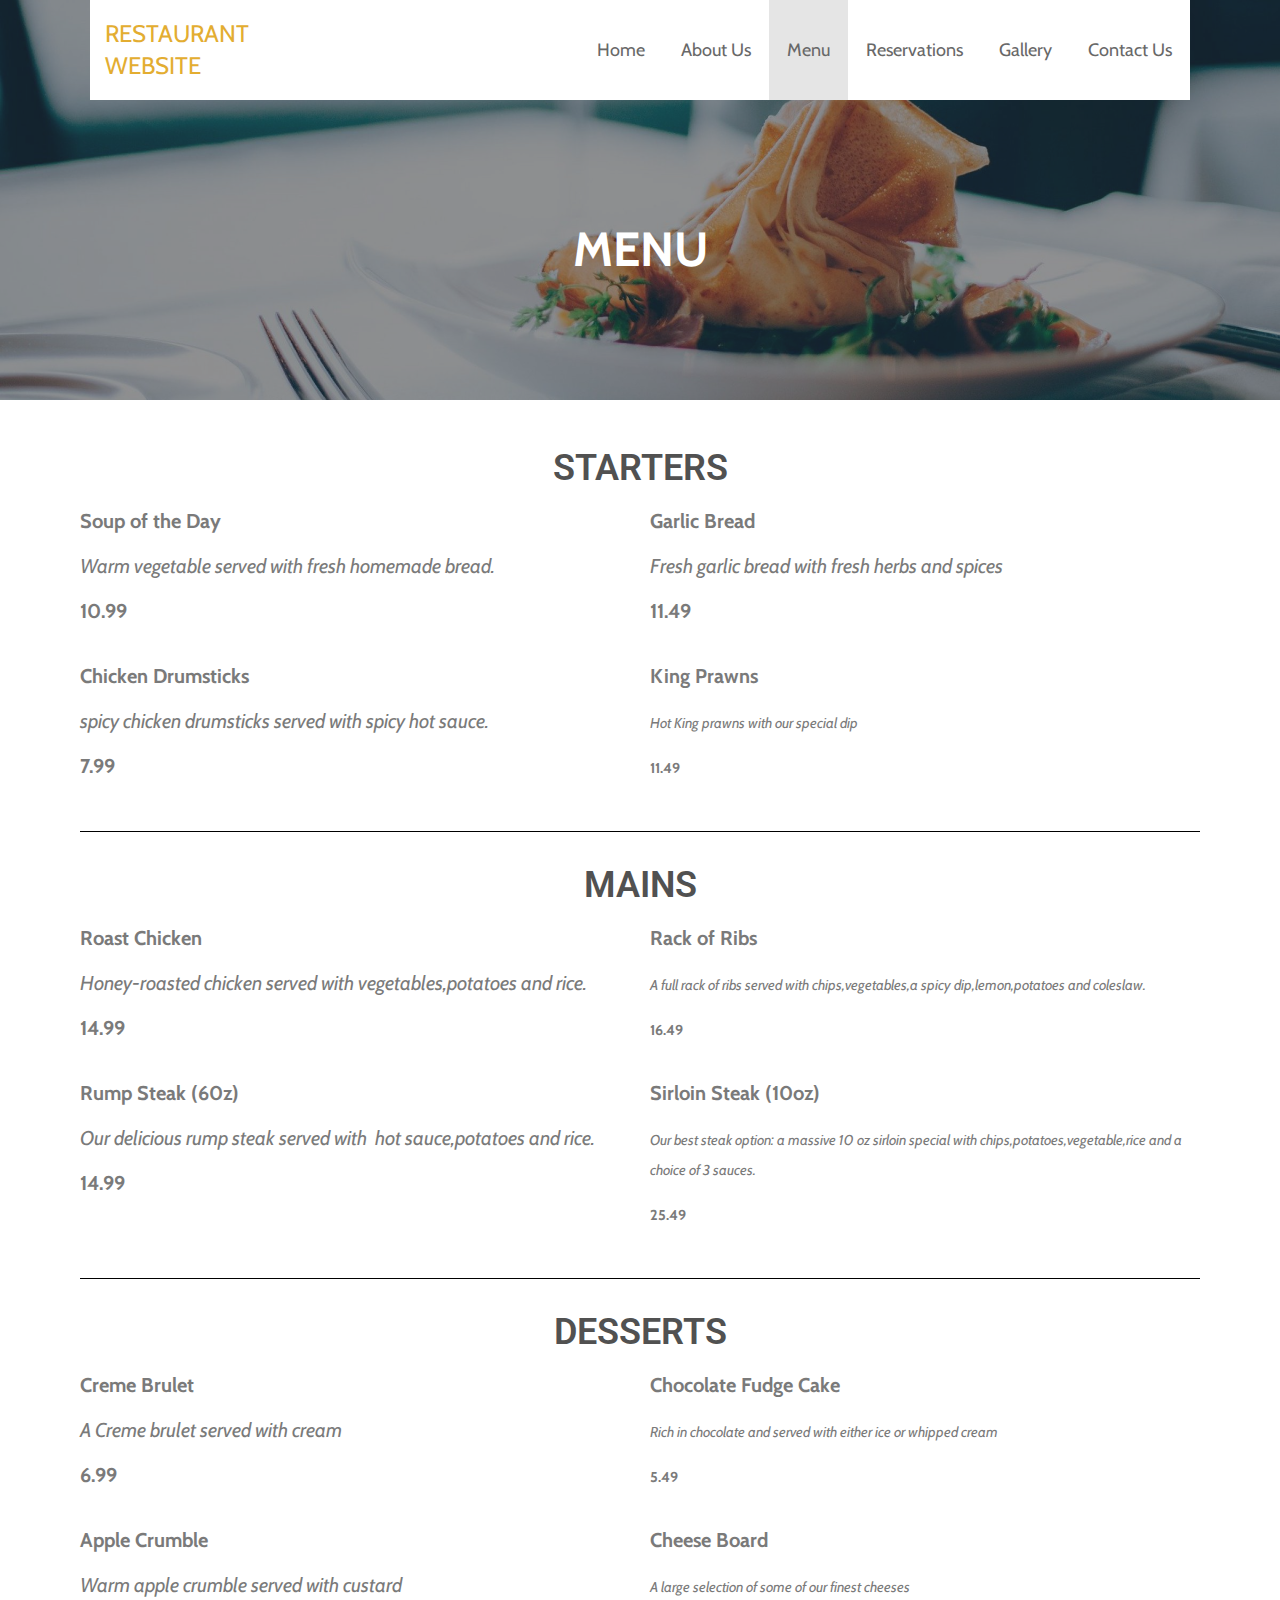
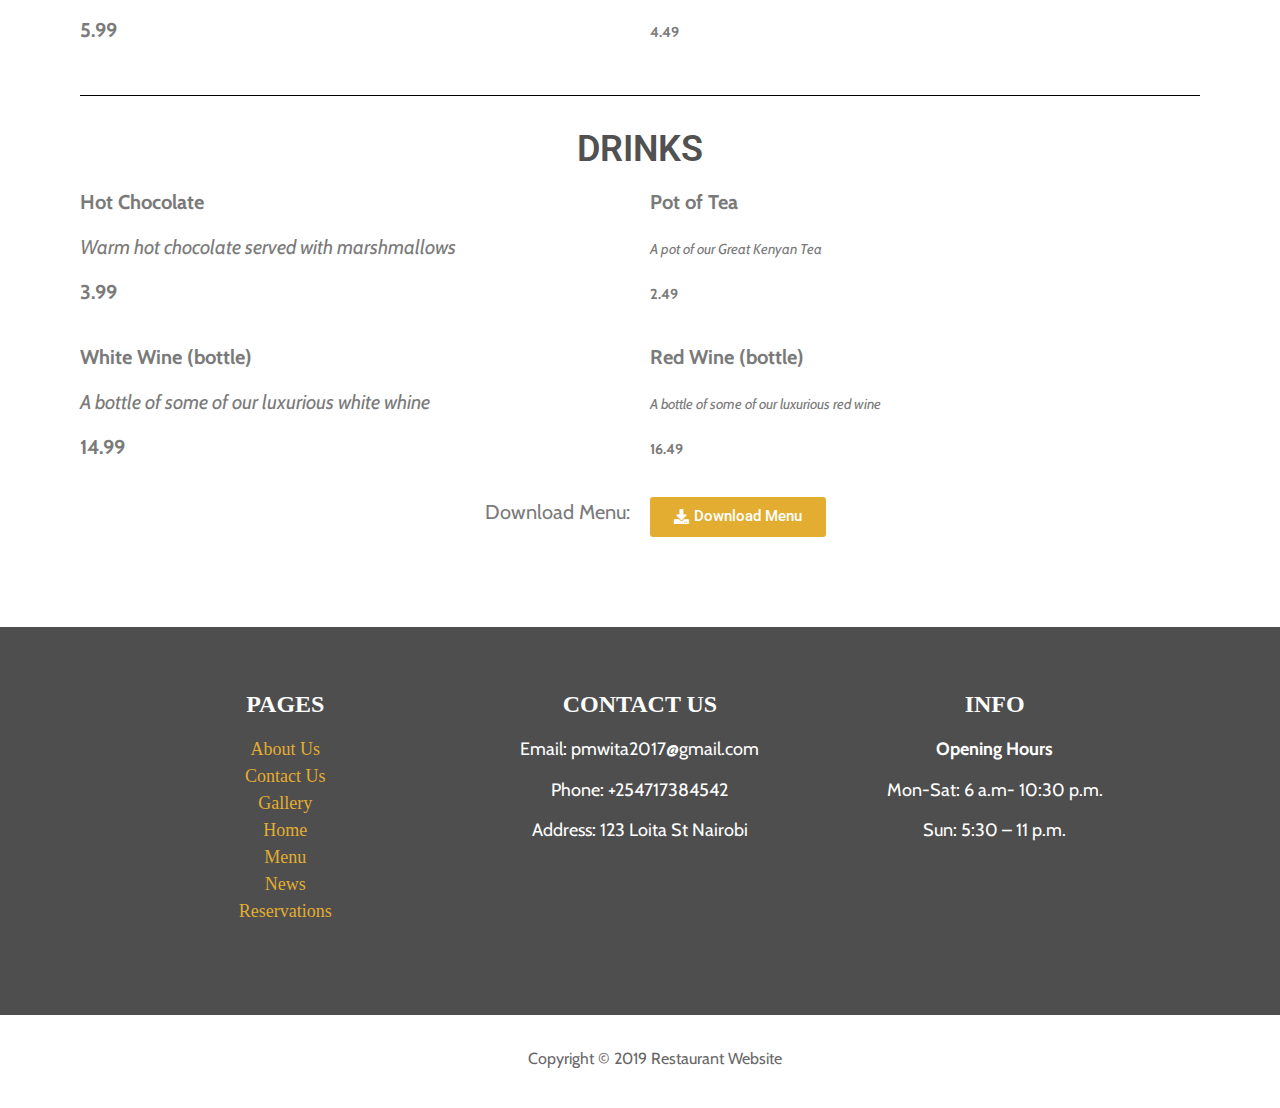
<file: menu/index.html>
<!DOCTYPE html>

<html lang="en-US">

<head>

	<meta charset="UTF-8">

	<meta name="viewport" content="width=device-width, initial-scale=1">

	<link rel="profile" href="http://gmpg.org/xfn/11">

	<link rel="pingback" href="https://pmwita.github.io/restaurantwebsite/xmlrpc.php">

	<title>Menu &#8211; Restaurant Website</title>
<link rel='dns-prefetch' href='//fonts.googleapis.com' />
<link rel='dns-prefetch' href='//s.w.org' />
<link rel="alternate" type="application/rss+xml" title="Restaurant Website &raquo; Feed" href="https://pmwita.github.io/restaurantwebsite/feed/" />
<link rel="alternate" type="application/rss+xml" title="Restaurant Website &raquo; Comments Feed" href="https://pmwita.github.io/restaurantwebsite/comments/feed/" />
		<script type="text/javascript">
			window._wpemojiSettings = {"baseUrl":"https:\/\/s.w.org\/images\/core\/emoji\/12.0.0-1\/72x72\/","ext":".png","svgUrl":"https:\/\/s.w.org\/images\/core\/emoji\/12.0.0-1\/svg\/","svgExt":".svg","source":{"concatemoji":"https:\/\/pmwita.github.io\/restaurantwebsite\/wp-includes\/js\/wp-emoji-release.min.js?ver=5.3.2"}};
			!function(e,a,t){var r,n,o,i,p=a.createElement("canvas"),s=p.getContext&&p.getContext("2d");function c(e,t){var a=String.fromCharCode;s.clearRect(0,0,p.width,p.height),s.fillText(a.apply(this,e),0,0);var r=p.toDataURL();return s.clearRect(0,0,p.width,p.height),s.fillText(a.apply(this,t),0,0),r===p.toDataURL()}function l(e){if(!s||!s.fillText)return!1;switch(s.textBaseline="top",s.font="600 32px Arial",e){case"flag":return!c([127987,65039,8205,9895,65039],[127987,65039,8203,9895,65039])&&(!c([55356,56826,55356,56819],[55356,56826,8203,55356,56819])&&!c([55356,57332,56128,56423,56128,56418,56128,56421,56128,56430,56128,56423,56128,56447],[55356,57332,8203,56128,56423,8203,56128,56418,8203,56128,56421,8203,56128,56430,8203,56128,56423,8203,56128,56447]));case"emoji":return!c([55357,56424,55356,57342,8205,55358,56605,8205,55357,56424,55356,57340],[55357,56424,55356,57342,8203,55358,56605,8203,55357,56424,55356,57340])}return!1}function d(e){var t=a.createElement("script");t.src=e,t.defer=t.type="text/javascript",a.getElementsByTagName("head")[0].appendChild(t)}for(i=Array("flag","emoji"),t.supports={everything:!0,everythingExceptFlag:!0},o=0;o<i.length;o++)t.supports[i[o]]=l(i[o]),t.supports.everything=t.supports.everything&&t.supports[i[o]],"flag"!==i[o]&&(t.supports.everythingExceptFlag=t.supports.everythingExceptFlag&&t.supports[i[o]]);t.supports.everythingExceptFlag=t.supports.everythingExceptFlag&&!t.supports.flag,t.DOMReady=!1,t.readyCallback=function(){t.DOMReady=!0},t.supports.everything||(n=function(){t.readyCallback()},a.addEventListener?(a.addEventListener("DOMContentLoaded",n,!1),e.addEventListener("load",n,!1)):(e.attachEvent("onload",n),a.attachEvent("onreadystatechange",function(){"complete"===a.readyState&&t.readyCallback()})),(r=t.source||{}).concatemoji?d(r.concatemoji):r.wpemoji&&r.twemoji&&(d(r.twemoji),d(r.wpemoji)))}(window,document,window._wpemojiSettings);
		</script>
		<style type="text/css">
img.wp-smiley,
img.emoji {
	display: inline !important;
	border: none !important;
	box-shadow: none !important;
	height: 1em !important;
	width: 1em !important;
	margin: 0 .07em !important;
	vertical-align: -0.1em !important;
	background: none !important;
	padding: 0 !important;
}
</style>
	<link rel='stylesheet' id='wp-block-library-css'  href='https://pmwita.github.io/restaurantwebsite/wp-includes/css/dist/block-library/style.min.css?ver=5.3.2' type='text/css' media='all' />
<link rel='stylesheet' id='wp-block-library-theme-css'  href='https://pmwita.github.io/restaurantwebsite/wp-includes/css/dist/block-library/theme.min.css?ver=5.3.2' type='text/css' media='all' />
<link rel='stylesheet' id='nd_rst_style-css'  href='https://pmwita.github.io/restaurantwebsite/wp-content/plugins/nd-restaurant-reservations/assets/css/style.css?ver=5.3.2' type='text/css' media='all' />
<link rel='stylesheet' id='stout-css'  href='https://pmwita.github.io/restaurantwebsite/wp-content/themes/stout/style.css?ver=1.1.4' type='text/css' media='all' />
<style id='stout-inline-css' type='text/css'>
.hero{background-image:url(https://pmwita.github.io/restaurantwebsite/wp-content/uploads/2019/12/cropped-dish-918613_1920-2400x1298.jpg);}
.site-title a,.site-title a:visited{color:#e3ad31;}.site-title a:hover,.site-title a:visited:hover{color:rgba(227, 173, 49, 0.8);}
.site-description{color:#686868;}
.hero,.hero .widget h1,.hero .widget h2,.hero .widget h3,.hero .widget h4,.hero .widget h5,.hero .widget h6,.hero .widget p,.hero .widget blockquote,.hero .widget cite,.hero .widget table,.hero .widget ul,.hero .widget ol,.hero .widget li,.hero .widget dd,.hero .widget dt,.hero .widget address,.hero .widget code,.hero .widget pre,.hero .widget .widget-title,.hero .page-header h1{color:#ffffff;}
.main-navigation ul li a,.main-navigation ul li a:visited,.main-navigation ul li a:hover,.main-navigation ul li a:focus,.main-navigation ul li a:visited:hover{color:#686868;}.main-navigation .sub-menu .menu-item-has-children > a::after{border-right-color:#686868;border-left-color:#686868;}.menu-toggle div{background-color:#686868;}.main-navigation ul li a:hover,.main-navigation ul li a:focus{color:rgba(104, 104, 104, 0.8);}
h1,h2,h3,h4,h5,h6,label,legend,table th,dl dt,.entry-title,.entry-title a,.entry-title a:visited,.widget-title{color:#353535;}.entry-title a:hover,.entry-title a:visited:hover,.entry-title a:focus,.entry-title a:visited:focus,.entry-title a:active,.entry-title a:visited:active{color:rgba(53, 53, 53, 0.8);}
body,input,select,textarea,input[type="text"]:focus,input[type="email"]:focus,input[type="url"]:focus,input[type="password"]:focus,input[type="search"]:focus,input[type="number"]:focus,input[type="tel"]:focus,input[type="range"]:focus,input[type="date"]:focus,input[type="month"]:focus,input[type="week"]:focus,input[type="time"]:focus,input[type="datetime"]:focus,input[type="datetime-local"]:focus,input[type="color"]:focus,textarea:focus,.navigation.pagination .paging-nav-text{color:#252525;}hr{background-color:rgba(37, 37, 37, 0.1);border-color:rgba(37, 37, 37, 0.1);}input[type="text"],input[type="email"],input[type="url"],input[type="password"],input[type="search"],input[type="number"],input[type="tel"],input[type="range"],input[type="date"],input[type="month"],input[type="week"],input[type="time"],input[type="datetime"],input[type="datetime-local"],input[type="color"],textarea,.select2-container .select2-choice{color:rgba(37, 37, 37, 0.5);border-color:rgba(37, 37, 37, 0.1);}select,fieldset,blockquote,pre,code,abbr,acronym,.hentry table th,.hentry table td{border-color:rgba(37, 37, 37, 0.1);}.hentry table tr:hover td{background-color:rgba(37, 37, 37, 0.05);}
blockquote,.entry-meta,.entry-footer,.comment-meta .says,.logged-in-as,.wp-block-coblocks-author__heading{color:#686868;}
.site-footer .widget-title,.site-footer h1,.site-footer h2,.site-footer h3,.site-footer h4,.site-footer h5,.site-footer h6{color:#ffffff;}
.site-footer .widget,.site-footer .widget form label{color:#ffffff;}
.footer-menu ul li a,.footer-menu ul li a:visited{color:#252525;}.site-info-wrapper .social-menu a{background-color:#252525;}.footer-menu ul li a,.footer-menu ul li a:visited{color:#252525;}.site-info-wrapper .social-menu a,.site-info-wrapper .social-menu a:visited{background-color:#252525;}.footer-menu ul li a:hover,.footer-menu ul li a:visited:hover{color:rgba(37, 37, 37, 0.8);}.footer-menu ul li a:hover,.footer-menu ul li a:visited:hover{color:rgba(37, 37, 37, 0.8);}
.site-info-wrapper .site-info-text{color:#686868;}
a,a:visited,.entry-title a:hover,.entry-title a:visited:hover{color:#e3ad31;}.navigation.pagination .nav-links .page-numbers.current,.social-menu a:hover{background-color:#e3ad31;}a:hover,a:visited:hover,a:focus,a:visited:focus,a:active,a:visited:active{color:rgba(227, 173, 49, 0.8);}.comment-list li.bypostauthor{border-color:rgba(227, 173, 49, 0.2);}
button,a.button,a.button:visited,input[type="button"],input[type="reset"],input[type="submit"],.wp-block-button__link,.site-info-wrapper .social-menu a:hover{background-color:#e3ad31;border-color:#e3ad31;}button:hover,button:active,button:focus,a.button:hover,a.button:active,a.button:focus,a.button:visited:hover,a.button:visited:active,a.button:visited:focus,input[type="button"]:hover,input[type="button"]:active,input[type="button"]:focus,input[type="reset"]:hover,input[type="reset"]:active,input[type="reset"]:focus,input[type="submit"]:hover,input[type="submit"]:active,input[type="submit"]:focus{background-color:rgba(227, 173, 49, 0.8);border-color:rgba(227, 173, 49, 0.8);}
button,button:hover,button:active,button:focus,a.button,a.button:hover,a.button:active,a.button:focus,a.button:visited,a.button:visited:hover,a.button:visited:active,a.button:visited:focus,input[type="button"],input[type="button"]:hover,input[type="button"]:active,input[type="button"]:focus,input[type="reset"],input[type="reset"]:hover,input[type="reset"]:active,input[type="reset"]:focus,input[type="submit"],input[type="submit"]:hover,input[type="submit"]:active,input[type="submit"]:focus,.wp-block-button__link{color:#ffffff;}
body{background-color:#ffffff;}.navigation.pagination .nav-links .page-numbers.current{color:#ffffff;}
.hero{background-color:#252525;}.hero{-webkit-box-shadow:inset 0 0 0 9999em;-moz-box-shadow:inset 0 0 0 9999em;box-shadow:inset 0 0 0 9999em;color:rgba(37, 37, 37, 0.50);}
.main-navigation-container,.main-navigation.open,.main-navigation ul ul,.main-navigation .sub-menu{background-color:#ffffff;}.site-header-wrapper{background-color:#ffffff;}
.site-footer{background-color:#4e4e4e;}
.site-info-wrapper{background-color:#ffffff;}.site-info-wrapper .social-menu a,.site-info-wrapper .social-menu a:visited,.site-info-wrapper .social-menu a:hover,.site-info-wrapper .social-menu a:visited:hover{color:#ffffff;}
.has-primary-color{color:#03263B;}.has-primary-background-color{background-color:#03263B;}
.has-secondary-color{color:#0b3954;}.has-secondary-background-color{background-color:#0b3954;}
.has-tertiary-color{color:#bddae6;}.has-tertiary-background-color{background-color:#bddae6;}
.has-quaternary-color{color:#ff6663;}.has-quaternary-background-color{background-color:#ff6663;}
.has-quinary-color{color:#ffffff;}.has-quinary-background-color{background-color:#ffffff;}
</style>
<link rel='stylesheet' id='elementor-icons-css'  href='https://pmwita.github.io/restaurantwebsite/wp-content/plugins/elementor/assets/lib/eicons/css/elementor-icons.min.css?ver=5.5.0' type='text/css' media='all' />
<link rel='stylesheet' id='elementor-animations-css'  href='https://pmwita.github.io/restaurantwebsite/wp-content/plugins/elementor/assets/lib/animations/animations.min.css?ver=2.8.0' type='text/css' media='all' />
<link rel='stylesheet' id='elementor-frontend-css'  href='https://pmwita.github.io/restaurantwebsite/wp-content/plugins/elementor/assets/css/frontend.min.css?ver=2.8.0' type='text/css' media='all' />
<link rel='stylesheet' id='elementor-global-css'  href='https://pmwita.github.io/restaurantwebsite/wp-content/uploads/elementor/css/global.css?ver=1575971130' type='text/css' media='all' />
<link rel='stylesheet' id='elementor-post-28-css'  href='https://pmwita.github.io/restaurantwebsite/wp-content/uploads/elementor/css/post-28.css?ver=1576348273' type='text/css' media='all' />
<link rel='stylesheet' id='stout-fonts-css'  href='https://fonts.googleapis.com/css?family=Cabin%3A300%2C400%2C700&#038;subset=latin&#038;ver=1.8.7' type='text/css' media='all' />
<style id='stout-fonts-inline-css' type='text/css'>
.site-title{font-family:"Cabin", sans-serif;}
.main-navigation ul li a,.main-navigation ul li a:visited,button,a.button,a.fl-button,input[type="button"],input[type="reset"],input[type="submit"]{font-family:"Cabin", sans-serif;}
h1,h2,h3,h4,h5,h6,label,legend,table th,dl dt,.entry-title,.widget-title{font-family:"Cabin", sans-serif;}
body,p,ol li,ul li,dl dd,.fl-callout-text{font-family:"Cabin", sans-serif;}
blockquote,.entry-meta,.entry-footer,.comment-list li .comment-meta .says,.comment-list li .comment-metadata,.comment-reply-link,#respond .logged-in-as{font-family:"Cabin", sans-serif;}
</style>
<link rel='stylesheet' id='google-fonts-1-css'  href='https://fonts.googleapis.com/css?family=Roboto%3A100%2C100italic%2C200%2C200italic%2C300%2C300italic%2C400%2C400italic%2C500%2C500italic%2C600%2C600italic%2C700%2C700italic%2C800%2C800italic%2C900%2C900italic%7CRoboto+Slab%3A100%2C100italic%2C200%2C200italic%2C300%2C300italic%2C400%2C400italic%2C500%2C500italic%2C600%2C600italic%2C700%2C700italic%2C800%2C800italic%2C900%2C900italic&#038;ver=5.3.2' type='text/css' media='all' />
<link rel='stylesheet' id='elementor-icons-shared-0-css'  href='https://pmwita.github.io/restaurantwebsite/wp-content/plugins/elementor/assets/lib/font-awesome/css/fontawesome.min.css?ver=5.9.0' type='text/css' media='all' />
<link rel='stylesheet' id='elementor-icons-fa-solid-css'  href='https://pmwita.github.io/restaurantwebsite/wp-content/plugins/elementor/assets/lib/font-awesome/css/solid.min.css?ver=5.9.0' type='text/css' media='all' />
<script type='text/javascript' src='https://pmwita.github.io/restaurantwebsite/wp-includes/js/jquery/jquery.js?ver=1.12.4-wp'></script>
<script type='text/javascript' src='https://pmwita.github.io/restaurantwebsite/wp-includes/js/jquery/jquery-migrate.min.js?ver=1.4.1'></script>
<link rel='https://api.w.org/' href='https://pmwita.github.io/restaurantwebsite/wp-json/' />
<link rel="EditURI" type="application/rsd+xml" title="RSD" href="https://pmwita.github.io/restaurantwebsite/xmlrpc.php?rsd" />
<link rel="wlwmanifest" type="application/wlwmanifest+xml" href="https://pmwita.github.io/restaurantwebsite/wp-includes/wlwmanifest.xml" /> 
<meta name="generator" content="WordPress 5.3.2" />
<link rel="canonical" href="https://pmwita.github.io/restaurantwebsite/menu/" />
<link rel='shortlink' href='https://pmwita.github.io/restaurantwebsite/?p=28' />
<link rel="alternate" type="application/json+oembed" href="https://pmwita.github.io/restaurantwebsite/wp-json/oembed/1.0/embed?url=https%3A%2F%2Fpmwita.github.io%2Frestaurantwebsite%2Fmenu%2F" />
<link rel="alternate" type="text/xml+oembed" href="https://pmwita.github.io/restaurantwebsite/wp-json/oembed/1.0/embed?url=https%3A%2F%2Fpmwita.github.io%2Frestaurantwebsite%2Fmenu%2F&#038;format=xml" />

	
    <style type="text/css">

    	/*color_dark_1*/
		.nd_rst_bg_dark_1 { background-color: #2d2d2d; }

		/*color_1*/
		.nd_rst_bg_color_1 { background-color: #c0a58a; }

		/*color_2*/
		.nd_rst_bg_color_2 { background-color: #b66565; }
       
    </style>
    

<style type='text/css'>
.site-title a,.site-title a:visited{color:e3ad31;}
</style>		<style type="text/css" id="wp-custom-css">
			.hero, .widget{
	padding:0 5%;
	text-align:center;
}
.site-info{
	text-align:center;
}
.site-info-text{
	width: 100% !important
}		</style>
		
</head>

<body class="page-template-default page page-id-28 custom-header-image layout-two-column-default elementor-default elementor-page elementor-page-28">

	
	<div id="page" class="hfeed site">

		<a class="skip-link screen-reader-text" href="#content">Skip to content</a>

		
		<header id="masthead" class="site-header" role="banner">

			
			<div class="site-header-wrapper">

				
<div class="site-title-wrapper">

	
	<div class="site-title"><a href="https://pmwita.github.io/restaurantwebsite/" rel="home">Restaurant Website</a></div>
	<div class="site-description">Simple Proper Food</div>
</div><!-- .site-title-wrapper -->

<div class="main-navigation-container">

	
<div class="menu-toggle" id="menu-toggle" role="button" tabindex="0"
	>
	<div></div>
	<div></div>
	<div></div>
</div><!-- #menu-toggle -->

	<nav id="site-navigation" class="main-navigation">

		<div class="menu-primary-menu-container"><ul id="menu-primary-menu" class="menu"><li id="menu-item-14" class="menu-item menu-item-type-custom menu-item-object-custom menu-item-home menu-item-14"><a href="https://pmwita.github.io/restaurantwebsite">Home</a></li>
<li id="menu-item-15" class="menu-item menu-item-type-post_type menu-item-object-page menu-item-15"><a href="https://pmwita.github.io/restaurantwebsite/about-us/">About Us</a></li>
<li id="menu-item-30" class="menu-item menu-item-type-post_type menu-item-object-page current-menu-item page_item page-item-28 current_page_item menu-item-30"><a href="https://pmwita.github.io/restaurantwebsite/menu/" aria-current="page">Menu</a></li>
<li id="menu-item-112" class="menu-item menu-item-type-post_type menu-item-object-page menu-item-112"><a href="https://pmwita.github.io/restaurantwebsite/reservations/">Reservations</a></li>
<li id="menu-item-16" class="menu-item menu-item-type-post_type menu-item-object-page menu-item-16"><a href="https://pmwita.github.io/restaurantwebsite/gallery/">Gallery</a></li>
<li id="menu-item-17" class="menu-item menu-item-type-post_type menu-item-object-page menu-item-17"><a href="https://pmwita.github.io/restaurantwebsite/contact-us/">Contact Us</a></li>
</ul></div>
	</nav><!-- #site-navigation -->

	
</div>

			</div><!-- .site-header-wrapper -->

			
		</header><!-- #masthead -->

		
<div class="hero">

	
	<div class="hero-inner">

		
<div class="page-title-container">

	<header class="page-header">

		<h1 class="page-title">Menu</h1>
	</header><!-- .entry-header -->

</div><!-- .page-title-container -->

	</div>

</div>

		<div id="content" class="site-content">

<div id="primary" class="content-area">

	<main id="main" class="site-main" role="main">

		
			
<article id="post-28" class="post-28 page type-page status-publish hentry">

	
	
<div class="page-content">

			<div data-elementor-type="wp-page" data-elementor-id="28" class="elementor elementor-28" data-elementor-settings="[]">
			<div class="elementor-inner">
				<div class="elementor-section-wrap">
							<section class="elementor-element elementor-element-d729142 elementor-section-stretched elementor-section-boxed elementor-section-height-default elementor-section-height-default elementor-section elementor-top-section" data-id="d729142" data-element_type="section" data-settings="{&quot;stretch_section&quot;:&quot;section-stretched&quot;}">
						<div class="elementor-container elementor-column-gap-default">
				<div class="elementor-row">
				<div class="elementor-element elementor-element-877bbb4 elementor-column elementor-col-100 elementor-top-column" data-id="877bbb4" data-element_type="column">
			<div class="elementor-column-wrap  elementor-element-populated">
					<div class="elementor-widget-wrap">
				<div class="elementor-element elementor-element-a1269be elementor-widget elementor-widget-heading" data-id="a1269be" data-element_type="widget" data-widget_type="heading.default">
				<div class="elementor-widget-container">
			<h2 class="elementor-heading-title elementor-size-default">STARTERS</h2>		</div>
				</div>
						</div>
			</div>
		</div>
						</div>
			</div>
		</section>
				<section class="elementor-element elementor-element-ec2c6b2 elementor-section-stretched elementor-section-boxed elementor-section-height-default elementor-section-height-default elementor-section elementor-top-section" data-id="ec2c6b2" data-element_type="section" data-settings="{&quot;stretch_section&quot;:&quot;section-stretched&quot;}">
						<div class="elementor-container elementor-column-gap-default">
				<div class="elementor-row">
				<div class="elementor-element elementor-element-a2f4f17 elementor-column elementor-col-50 elementor-top-column" data-id="a2f4f17" data-element_type="column">
			<div class="elementor-column-wrap  elementor-element-populated">
					<div class="elementor-widget-wrap">
				<div class="elementor-element elementor-element-759fab7 elementor-widget elementor-widget-text-editor" data-id="759fab7" data-element_type="widget" data-widget_type="text-editor.default">
				<div class="elementor-widget-container">
					<div class="elementor-text-editor elementor-clearfix"><p><strong>Soup of the Day</strong></p><p><em>Warm vegetable served with fresh homemade bread.</em></p><p><strong>10.99</strong></p></div>
				</div>
				</div>
						</div>
			</div>
		</div>
				<div class="elementor-element elementor-element-6d9bb24 elementor-column elementor-col-50 elementor-top-column" data-id="6d9bb24" data-element_type="column">
			<div class="elementor-column-wrap  elementor-element-populated">
					<div class="elementor-widget-wrap">
				<div class="elementor-element elementor-element-e2beabf elementor-widget elementor-widget-text-editor" data-id="e2beabf" data-element_type="widget" data-widget_type="text-editor.default">
				<div class="elementor-widget-container">
					<div class="elementor-text-editor elementor-clearfix"><p><strong>Garlic Bread</strong></p><p><em>Fresh garlic bread with fresh herbs and spices</em></p><p><strong>11.49</strong></p></div>
				</div>
				</div>
						</div>
			</div>
		</div>
						</div>
			</div>
		</section>
				<section class="elementor-element elementor-element-543cb7c elementor-section-stretched elementor-section-boxed elementor-section-height-default elementor-section-height-default elementor-section elementor-top-section" data-id="543cb7c" data-element_type="section" data-settings="{&quot;stretch_section&quot;:&quot;section-stretched&quot;}">
						<div class="elementor-container elementor-column-gap-default">
				<div class="elementor-row">
				<div class="elementor-element elementor-element-d9a5787 elementor-column elementor-col-50 elementor-top-column" data-id="d9a5787" data-element_type="column">
			<div class="elementor-column-wrap  elementor-element-populated">
					<div class="elementor-widget-wrap">
				<div class="elementor-element elementor-element-5ec51fa elementor-widget elementor-widget-text-editor" data-id="5ec51fa" data-element_type="widget" data-widget_type="text-editor.default">
				<div class="elementor-widget-container">
					<div class="elementor-text-editor elementor-clearfix"><p><strong>Chicken Drumsticks</strong></p><p><em>spicy chicken drumsticks served with spicy hot sauce.</em></p><p><strong>7.99</strong></p></div>
				</div>
				</div>
						</div>
			</div>
		</div>
				<div class="elementor-element elementor-element-55b207a elementor-column elementor-col-50 elementor-top-column" data-id="55b207a" data-element_type="column">
			<div class="elementor-column-wrap  elementor-element-populated">
					<div class="elementor-widget-wrap">
				<div class="elementor-element elementor-element-8697831 elementor-widget elementor-widget-text-editor" data-id="8697831" data-element_type="widget" data-widget_type="text-editor.default">
				<div class="elementor-widget-container">
					<div class="elementor-text-editor elementor-clearfix"><p><strong>King Prawns</strong></p><p><span style="font-size: 0.9rem;"><i>Hot King prawns with our special dip</i></span></p><p><strong style="font-size: 0.9rem;">11.49</strong></p></div>
				</div>
				</div>
						</div>
			</div>
		</div>
						</div>
			</div>
		</section>
				<section class="elementor-element elementor-element-705bf36 elementor-section-stretched elementor-section-boxed elementor-section-height-default elementor-section-height-default elementor-section elementor-top-section" data-id="705bf36" data-element_type="section" data-settings="{&quot;stretch_section&quot;:&quot;section-stretched&quot;}">
						<div class="elementor-container elementor-column-gap-default">
				<div class="elementor-row">
				<div class="elementor-element elementor-element-49dd1dc elementor-column elementor-col-100 elementor-top-column" data-id="49dd1dc" data-element_type="column">
			<div class="elementor-column-wrap  elementor-element-populated">
					<div class="elementor-widget-wrap">
				<div class="elementor-element elementor-element-02e9b9c elementor-widget elementor-widget-divider" data-id="02e9b9c" data-element_type="widget" data-widget_type="divider.default">
				<div class="elementor-widget-container">
					<div class="elementor-divider">
			<span class="elementor-divider-separator">
						</span>
		</div>
				</div>
				</div>
						</div>
			</div>
		</div>
						</div>
			</div>
		</section>
				<section class="elementor-element elementor-element-a47c7c6 elementor-section-stretched elementor-section-boxed elementor-section-height-default elementor-section-height-default elementor-section elementor-top-section" data-id="a47c7c6" data-element_type="section" data-settings="{&quot;stretch_section&quot;:&quot;section-stretched&quot;}">
						<div class="elementor-container elementor-column-gap-default">
				<div class="elementor-row">
				<div class="elementor-element elementor-element-cf86308 elementor-column elementor-col-100 elementor-top-column" data-id="cf86308" data-element_type="column">
			<div class="elementor-column-wrap  elementor-element-populated">
					<div class="elementor-widget-wrap">
				<div class="elementor-element elementor-element-36e426b elementor-widget elementor-widget-heading" data-id="36e426b" data-element_type="widget" data-widget_type="heading.default">
				<div class="elementor-widget-container">
			<h2 class="elementor-heading-title elementor-size-default">MAINS</h2>		</div>
				</div>
						</div>
			</div>
		</div>
						</div>
			</div>
		</section>
				<section class="elementor-element elementor-element-0757496 elementor-section-stretched elementor-section-boxed elementor-section-height-default elementor-section-height-default elementor-section elementor-top-section" data-id="0757496" data-element_type="section" data-settings="{&quot;stretch_section&quot;:&quot;section-stretched&quot;}">
						<div class="elementor-container elementor-column-gap-default">
				<div class="elementor-row">
				<div class="elementor-element elementor-element-4281450 elementor-column elementor-col-50 elementor-top-column" data-id="4281450" data-element_type="column">
			<div class="elementor-column-wrap  elementor-element-populated">
					<div class="elementor-widget-wrap">
				<div class="elementor-element elementor-element-6130bc4 elementor-widget elementor-widget-text-editor" data-id="6130bc4" data-element_type="widget" data-widget_type="text-editor.default">
				<div class="elementor-widget-container">
					<div class="elementor-text-editor elementor-clearfix"><p><b>Roast Chicken</b></p><p><em>Honey-roasted chicken served with vegetables,potatoes and rice.</em></p><p><strong>14.99</strong></p></div>
				</div>
				</div>
						</div>
			</div>
		</div>
				<div class="elementor-element elementor-element-45c328c elementor-column elementor-col-50 elementor-top-column" data-id="45c328c" data-element_type="column">
			<div class="elementor-column-wrap  elementor-element-populated">
					<div class="elementor-widget-wrap">
				<div class="elementor-element elementor-element-25744a0 elementor-widget elementor-widget-text-editor" data-id="25744a0" data-element_type="widget" data-widget_type="text-editor.default">
				<div class="elementor-widget-container">
					<div class="elementor-text-editor elementor-clearfix"><p><strong>Rack of Ribs</strong></p><p><span style="font-size: 0.9rem;"><i>A full rack of ribs served with chips,vegetables,a spicy dip,lemon,potatoes and coleslaw.</i></span></p><p><strong style="font-size: 0.9rem;">16.49</strong></p></div>
				</div>
				</div>
						</div>
			</div>
		</div>
						</div>
			</div>
		</section>
				<section class="elementor-element elementor-element-51fa041 elementor-section-stretched elementor-section-boxed elementor-section-height-default elementor-section-height-default elementor-section elementor-top-section" data-id="51fa041" data-element_type="section" data-settings="{&quot;stretch_section&quot;:&quot;section-stretched&quot;}">
						<div class="elementor-container elementor-column-gap-default">
				<div class="elementor-row">
				<div class="elementor-element elementor-element-8af99f4 elementor-column elementor-col-50 elementor-top-column" data-id="8af99f4" data-element_type="column">
			<div class="elementor-column-wrap  elementor-element-populated">
					<div class="elementor-widget-wrap">
				<div class="elementor-element elementor-element-5d59150 elementor-widget elementor-widget-text-editor" data-id="5d59150" data-element_type="widget" data-widget_type="text-editor.default">
				<div class="elementor-widget-container">
					<div class="elementor-text-editor elementor-clearfix"><p><b>Rump Steak (60z)</b></p><p><em>Our delicious rump steak served with  hot sauce,potatoes and rice.</em></p><p><strong>14.99</strong></p></div>
				</div>
				</div>
						</div>
			</div>
		</div>
				<div class="elementor-element elementor-element-c8defc3 elementor-column elementor-col-50 elementor-top-column" data-id="c8defc3" data-element_type="column">
			<div class="elementor-column-wrap  elementor-element-populated">
					<div class="elementor-widget-wrap">
				<div class="elementor-element elementor-element-e06172e elementor-widget elementor-widget-text-editor" data-id="e06172e" data-element_type="widget" data-widget_type="text-editor.default">
				<div class="elementor-widget-container">
					<div class="elementor-text-editor elementor-clearfix"><p><strong>Sirloin Steak (10oz)</strong></p><p><span style="font-size: 0.9rem;"><i>Our best steak option: a massive 10 oz sirloin special with chips,potatoes,vegetable,rice and a choice of 3 sauces.</i></span></p><p><strong style="font-size: 0.9rem;">25.49</strong></p></div>
				</div>
				</div>
						</div>
			</div>
		</div>
						</div>
			</div>
		</section>
				<section class="elementor-element elementor-element-59f46dc elementor-section-stretched elementor-section-boxed elementor-section-height-default elementor-section-height-default elementor-section elementor-top-section" data-id="59f46dc" data-element_type="section" data-settings="{&quot;stretch_section&quot;:&quot;section-stretched&quot;}">
						<div class="elementor-container elementor-column-gap-default">
				<div class="elementor-row">
				<div class="elementor-element elementor-element-b3395c2 elementor-column elementor-col-100 elementor-top-column" data-id="b3395c2" data-element_type="column">
			<div class="elementor-column-wrap  elementor-element-populated">
					<div class="elementor-widget-wrap">
				<div class="elementor-element elementor-element-a22fd29 elementor-widget elementor-widget-divider" data-id="a22fd29" data-element_type="widget" data-widget_type="divider.default">
				<div class="elementor-widget-container">
					<div class="elementor-divider">
			<span class="elementor-divider-separator">
						</span>
		</div>
				</div>
				</div>
						</div>
			</div>
		</div>
						</div>
			</div>
		</section>
				<section class="elementor-element elementor-element-e338c19 elementor-section-stretched elementor-section-boxed elementor-section-height-default elementor-section-height-default elementor-section elementor-top-section" data-id="e338c19" data-element_type="section" data-settings="{&quot;stretch_section&quot;:&quot;section-stretched&quot;}">
						<div class="elementor-container elementor-column-gap-default">
				<div class="elementor-row">
				<div class="elementor-element elementor-element-50445be elementor-column elementor-col-100 elementor-top-column" data-id="50445be" data-element_type="column">
			<div class="elementor-column-wrap  elementor-element-populated">
					<div class="elementor-widget-wrap">
				<div class="elementor-element elementor-element-eb8232b elementor-widget elementor-widget-heading" data-id="eb8232b" data-element_type="widget" data-widget_type="heading.default">
				<div class="elementor-widget-container">
			<h2 class="elementor-heading-title elementor-size-default">DESSERTS</h2>		</div>
				</div>
						</div>
			</div>
		</div>
						</div>
			</div>
		</section>
				<section class="elementor-element elementor-element-ea61250 elementor-section-stretched elementor-section-boxed elementor-section-height-default elementor-section-height-default elementor-section elementor-top-section" data-id="ea61250" data-element_type="section" data-settings="{&quot;stretch_section&quot;:&quot;section-stretched&quot;}">
						<div class="elementor-container elementor-column-gap-default">
				<div class="elementor-row">
				<div class="elementor-element elementor-element-97d896f elementor-column elementor-col-50 elementor-top-column" data-id="97d896f" data-element_type="column">
			<div class="elementor-column-wrap  elementor-element-populated">
					<div class="elementor-widget-wrap">
				<div class="elementor-element elementor-element-6fff622 elementor-widget elementor-widget-text-editor" data-id="6fff622" data-element_type="widget" data-widget_type="text-editor.default">
				<div class="elementor-widget-container">
					<div class="elementor-text-editor elementor-clearfix"><p><b>Creme Brulet</b></p><p><em>A Creme brulet served with cream</em></p><p><strong>6.99</strong></p></div>
				</div>
				</div>
						</div>
			</div>
		</div>
				<div class="elementor-element elementor-element-265b05b elementor-column elementor-col-50 elementor-top-column" data-id="265b05b" data-element_type="column">
			<div class="elementor-column-wrap  elementor-element-populated">
					<div class="elementor-widget-wrap">
				<div class="elementor-element elementor-element-edb2114 elementor-widget elementor-widget-text-editor" data-id="edb2114" data-element_type="widget" data-widget_type="text-editor.default">
				<div class="elementor-widget-container">
					<div class="elementor-text-editor elementor-clearfix"><p><strong>Chocolate Fudge Cake</strong></p><p><span style="font-size: 0.9rem;"><i>Rich in chocolate and served with either ice or whipped cream</i></span></p><p><strong style="font-size: 0.9rem;">5.49</strong></p></div>
				</div>
				</div>
						</div>
			</div>
		</div>
						</div>
			</div>
		</section>
				<section class="elementor-element elementor-element-bbdadf3 elementor-section-stretched elementor-section-boxed elementor-section-height-default elementor-section-height-default elementor-section elementor-top-section" data-id="bbdadf3" data-element_type="section" data-settings="{&quot;stretch_section&quot;:&quot;section-stretched&quot;}">
						<div class="elementor-container elementor-column-gap-default">
				<div class="elementor-row">
				<div class="elementor-element elementor-element-29d2a29 elementor-column elementor-col-50 elementor-top-column" data-id="29d2a29" data-element_type="column">
			<div class="elementor-column-wrap  elementor-element-populated">
					<div class="elementor-widget-wrap">
				<div class="elementor-element elementor-element-ca1138b elementor-widget elementor-widget-text-editor" data-id="ca1138b" data-element_type="widget" data-widget_type="text-editor.default">
				<div class="elementor-widget-container">
					<div class="elementor-text-editor elementor-clearfix"><p><b>Apple Crumble</b></p><p><em>Warm apple crumble served with custard</em></p><p><strong>5.99</strong></p></div>
				</div>
				</div>
						</div>
			</div>
		</div>
				<div class="elementor-element elementor-element-0e69afd elementor-column elementor-col-50 elementor-top-column" data-id="0e69afd" data-element_type="column">
			<div class="elementor-column-wrap  elementor-element-populated">
					<div class="elementor-widget-wrap">
				<div class="elementor-element elementor-element-1fceddb elementor-widget elementor-widget-text-editor" data-id="1fceddb" data-element_type="widget" data-widget_type="text-editor.default">
				<div class="elementor-widget-container">
					<div class="elementor-text-editor elementor-clearfix"><p><strong>Cheese Board</strong></p><p><span style="font-size: 0.9rem;"><i>A large selection of some of our finest cheeses</i></span></p><p><strong style="font-size: 0.9rem;">4.49</strong></p></div>
				</div>
				</div>
						</div>
			</div>
		</div>
						</div>
			</div>
		</section>
				<section class="elementor-element elementor-element-dceca46 elementor-section-stretched elementor-section-boxed elementor-section-height-default elementor-section-height-default elementor-section elementor-top-section" data-id="dceca46" data-element_type="section" data-settings="{&quot;stretch_section&quot;:&quot;section-stretched&quot;}">
						<div class="elementor-container elementor-column-gap-default">
				<div class="elementor-row">
				<div class="elementor-element elementor-element-49ce8cb elementor-column elementor-col-100 elementor-top-column" data-id="49ce8cb" data-element_type="column">
			<div class="elementor-column-wrap  elementor-element-populated">
					<div class="elementor-widget-wrap">
				<div class="elementor-element elementor-element-38f8675 elementor-widget elementor-widget-divider" data-id="38f8675" data-element_type="widget" data-widget_type="divider.default">
				<div class="elementor-widget-container">
					<div class="elementor-divider">
			<span class="elementor-divider-separator">
						</span>
		</div>
				</div>
				</div>
						</div>
			</div>
		</div>
						</div>
			</div>
		</section>
				<section class="elementor-element elementor-element-d749105 elementor-section-stretched elementor-section-boxed elementor-section-height-default elementor-section-height-default elementor-section elementor-top-section" data-id="d749105" data-element_type="section" data-settings="{&quot;stretch_section&quot;:&quot;section-stretched&quot;}">
						<div class="elementor-container elementor-column-gap-default">
				<div class="elementor-row">
				<div class="elementor-element elementor-element-c2f33fb elementor-column elementor-col-100 elementor-top-column" data-id="c2f33fb" data-element_type="column">
			<div class="elementor-column-wrap  elementor-element-populated">
					<div class="elementor-widget-wrap">
				<div class="elementor-element elementor-element-6ed0f4f elementor-widget elementor-widget-heading" data-id="6ed0f4f" data-element_type="widget" data-widget_type="heading.default">
				<div class="elementor-widget-container">
			<h2 class="elementor-heading-title elementor-size-default">DRINKS</h2>		</div>
				</div>
						</div>
			</div>
		</div>
						</div>
			</div>
		</section>
				<section class="elementor-element elementor-element-5d5839a elementor-section-stretched elementor-section-boxed elementor-section-height-default elementor-section-height-default elementor-section elementor-top-section" data-id="5d5839a" data-element_type="section" data-settings="{&quot;stretch_section&quot;:&quot;section-stretched&quot;}">
						<div class="elementor-container elementor-column-gap-default">
				<div class="elementor-row">
				<div class="elementor-element elementor-element-5617fc7 elementor-column elementor-col-50 elementor-top-column" data-id="5617fc7" data-element_type="column">
			<div class="elementor-column-wrap  elementor-element-populated">
					<div class="elementor-widget-wrap">
				<div class="elementor-element elementor-element-1e5667a elementor-widget elementor-widget-text-editor" data-id="1e5667a" data-element_type="widget" data-widget_type="text-editor.default">
				<div class="elementor-widget-container">
					<div class="elementor-text-editor elementor-clearfix"><p><b>Hot Chocolate</b></p><p><em>Warm hot chocolate served with marshmallows</em></p><p><strong>3.99</strong></p></div>
				</div>
				</div>
						</div>
			</div>
		</div>
				<div class="elementor-element elementor-element-bbf357e elementor-column elementor-col-50 elementor-top-column" data-id="bbf357e" data-element_type="column">
			<div class="elementor-column-wrap  elementor-element-populated">
					<div class="elementor-widget-wrap">
				<div class="elementor-element elementor-element-6bc8d19 elementor-widget elementor-widget-text-editor" data-id="6bc8d19" data-element_type="widget" data-widget_type="text-editor.default">
				<div class="elementor-widget-container">
					<div class="elementor-text-editor elementor-clearfix"><p><strong>Pot of Tea</strong></p><p><span style="font-size: 0.9rem;"><i>A pot of our Great Kenyan Tea</i></span></p><p><strong style="font-size: 0.9rem;">2.49</strong></p></div>
				</div>
				</div>
						</div>
			</div>
		</div>
						</div>
			</div>
		</section>
				<section class="elementor-element elementor-element-77d34ca elementor-section-stretched elementor-section-boxed elementor-section-height-default elementor-section-height-default elementor-section elementor-top-section" data-id="77d34ca" data-element_type="section" data-settings="{&quot;stretch_section&quot;:&quot;section-stretched&quot;}">
						<div class="elementor-container elementor-column-gap-default">
				<div class="elementor-row">
				<div class="elementor-element elementor-element-4364610 elementor-column elementor-col-50 elementor-top-column" data-id="4364610" data-element_type="column">
			<div class="elementor-column-wrap  elementor-element-populated">
					<div class="elementor-widget-wrap">
				<div class="elementor-element elementor-element-56fcf0c elementor-widget elementor-widget-text-editor" data-id="56fcf0c" data-element_type="widget" data-widget_type="text-editor.default">
				<div class="elementor-widget-container">
					<div class="elementor-text-editor elementor-clearfix"><p><b>White Wine (bottle)</b></p><p><em>A bottle of some of our luxurious white whine</em></p><p><strong>14.99</strong></p></div>
				</div>
				</div>
						</div>
			</div>
		</div>
				<div class="elementor-element elementor-element-658568e elementor-column elementor-col-50 elementor-top-column" data-id="658568e" data-element_type="column">
			<div class="elementor-column-wrap  elementor-element-populated">
					<div class="elementor-widget-wrap">
				<div class="elementor-element elementor-element-33b2780 elementor-widget elementor-widget-text-editor" data-id="33b2780" data-element_type="widget" data-widget_type="text-editor.default">
				<div class="elementor-widget-container">
					<div class="elementor-text-editor elementor-clearfix"><p><strong>Red Wine (bottle)</strong></p><p><span style="font-size: 0.9rem;"><i>A bottle of some of our luxurious red wine</i></span></p><p><strong style="font-size: 0.9rem;">16.49</strong></p></div>
				</div>
				</div>
						</div>
			</div>
		</div>
						</div>
			</div>
		</section>
				<section class="elementor-element elementor-element-320f4d0 elementor-section-stretched elementor-section-boxed elementor-section-height-default elementor-section-height-default elementor-section elementor-top-section" data-id="320f4d0" data-element_type="section" data-settings="{&quot;stretch_section&quot;:&quot;section-stretched&quot;}">
						<div class="elementor-container elementor-column-gap-default">
				<div class="elementor-row">
				<div class="elementor-element elementor-element-f41fcb1 elementor-column elementor-col-50 elementor-top-column" data-id="f41fcb1" data-element_type="column">
			<div class="elementor-column-wrap  elementor-element-populated">
					<div class="elementor-widget-wrap">
				<div class="elementor-element elementor-element-4393aac elementor-widget elementor-widget-text-editor" data-id="4393aac" data-element_type="widget" data-widget_type="text-editor.default">
				<div class="elementor-widget-container">
					<div class="elementor-text-editor elementor-clearfix"><p>Download Menu:</p></div>
				</div>
				</div>
						</div>
			</div>
		</div>
				<div class="elementor-element elementor-element-d13bd02 elementor-column elementor-col-50 elementor-top-column" data-id="d13bd02" data-element_type="column">
			<div class="elementor-column-wrap  elementor-element-populated">
					<div class="elementor-widget-wrap">
				<div class="elementor-element elementor-element-45f11a7 elementor-widget elementor-widget-button" data-id="45f11a7" data-element_type="widget" data-widget_type="button.default">
				<div class="elementor-widget-container">
					<div class="elementor-button-wrapper">
			<a href="https://pmwita.github.io/restaurantwebsite/wp-content/uploads/2019/12/menu.pdf" class="elementor-button-link elementor-button elementor-size-sm" role="button">
						<span class="elementor-button-content-wrapper">
						<span class="elementor-button-icon elementor-align-icon-left">
				<i aria-hidden="true" class="fas fa-download"></i>			</span>
						<span class="elementor-button-text">Download Menu</span>
		</span>
					</a>
		</div>
				</div>
				</div>
						</div>
			</div>
		</div>
						</div>
			</div>
		</section>
						</div>
			</div>
		</div>
		
</div><!-- .page-content -->

	
</article><!-- #post-## -->

			
		
	</main><!-- #main -->

</div><!-- #primary -->




		</div><!-- #content -->

		
		<footer id="colophon" class="site-footer">

			<div class="site-footer-inner">

					<div class="footer-widget-area columns-3">

	
		<div class="footer-widget">

			<aside id="pages-3" class="widget widget_pages"><h4 class="widget-title">Pages</h4>		<ul>
			<li class="page_item page-item-8"><a href="https://pmwita.github.io/restaurantwebsite/about-us/">About Us</a></li>
<li class="page_item page-item-10"><a href="https://pmwita.github.io/restaurantwebsite/contact-us/">Contact Us</a></li>
<li class="page_item page-item-9"><a href="https://pmwita.github.io/restaurantwebsite/gallery/">Gallery</a></li>
<li class="page_item page-item-94"><a href="https://pmwita.github.io/restaurantwebsite/">Home</a></li>
<li class="page_item page-item-28 current_page_item"><a href="https://pmwita.github.io/restaurantwebsite/menu/" aria-current="page">Menu</a></li>
<li class="page_item page-item-114"><a href="https://pmwita.github.io/restaurantwebsite/news/">News</a></li>
<li class="page_item page-item-110"><a href="https://pmwita.github.io/restaurantwebsite/reservations/">Reservations</a></li>
		</ul>
			</aside>
		</div>

	
		<div class="footer-widget">

			<aside id="text-6" class="widget widget_text"><h4 class="widget-title">Contact Us</h4>			<div class="textwidget"><p>Email: pmwita2017@gmail.com</p>
<p>Phone: +254717384542</p>
<p>Address: 123 Loita St Nairobi</p>
<p>&nbsp;</p>
</div>
		</aside>
		</div>

	
		<div class="footer-widget">

			<aside id="text-4" class="widget widget_text"><h4 class="widget-title">Info</h4>			<div class="textwidget"><p><strong>Opening Hours</strong></p>
<p>Mon-Sat: 6 a.m- 10:30 p.m.</p>
<p>Sun: 5:30 &#8211; 11 p.m.</p>
</div>
		</aside>
		</div>

	
	</div>
	
			</div><!-- .site-footer-inner -->

		</footer><!-- #colophon -->

		
<div class="site-info-wrapper">

	<div class="site-info">

		<div class="site-info-inner">

			
<div class="site-info-text">

	Copyright &copy; 2019 Restaurant Website
</div>

		</div><!-- .site-info-inner -->

	</div><!-- .site-info -->

</div><!-- .site-info-wrapper -->

	</div><!-- #page -->

	<script type='text/javascript' src='https://pmwita.github.io/restaurantwebsite/wp-content/themes/stout/assets/js/stout-hero.min.js?ver=1.8.7'></script>
<script type='text/javascript' src='https://pmwita.github.io/restaurantwebsite/wp-content/themes/primer/assets/js/navigation.min.js?ver=1.8.7'></script>
<script type='text/javascript' src='https://pmwita.github.io/restaurantwebsite/wp-includes/js/wp-embed.min.js?ver=5.3.2'></script>
<script type='text/javascript' src='https://pmwita.github.io/restaurantwebsite/wp-content/plugins/elementor/assets/js/frontend-modules.min.js?ver=2.8.0'></script>
<script type='text/javascript' src='https://pmwita.github.io/restaurantwebsite/wp-includes/js/jquery/ui/position.min.js?ver=1.11.4'></script>
<script type='text/javascript' src='https://pmwita.github.io/restaurantwebsite/wp-content/plugins/elementor/assets/lib/dialog/dialog.min.js?ver=4.7.3'></script>
<script type='text/javascript' src='https://pmwita.github.io/restaurantwebsite/wp-content/plugins/elementor/assets/lib/waypoints/waypoints.min.js?ver=4.0.2'></script>
<script type='text/javascript' src='https://pmwita.github.io/restaurantwebsite/wp-content/plugins/elementor/assets/lib/swiper/swiper.min.js?ver=4.4.6'></script>
<script type='text/javascript'>
var elementorFrontendConfig = {"environmentMode":{"edit":false,"wpPreview":false},"is_rtl":false,"breakpoints":{"xs":0,"sm":480,"md":768,"lg":1025,"xl":1440,"xxl":1600},"version":"2.8.0","urls":{"assets":"https:\/\/pmwita.github.io\/restaurantwebsite\/wp-content\/plugins\/elementor\/assets\/"},"settings":{"page":[],"general":{"elementor_global_image_lightbox":"yes"},"editorPreferences":[]},"post":{"id":28,"title":"Menu","excerpt":""}};
</script>
<script type='text/javascript' src='https://pmwita.github.io/restaurantwebsite/wp-content/plugins/elementor/assets/js/frontend.min.js?ver=2.8.0'></script>
	<script>
	/* IE11 skip link focus fix */
	/(trident|msie)/i.test(navigator.userAgent)&&document.getElementById&&window.addEventListener&&window.addEventListener("hashchange",function(){var t,e=location.hash.substring(1);/^[A-z0-9_-]+$/.test(e)&&(t=document.getElementById(e))&&(/^(?:a|select|input|button|textarea)$/i.test(t.tagName)||(t.tabIndex=-1),t.focus())},!1);
	</script>
	
</body>

</html>
</file>
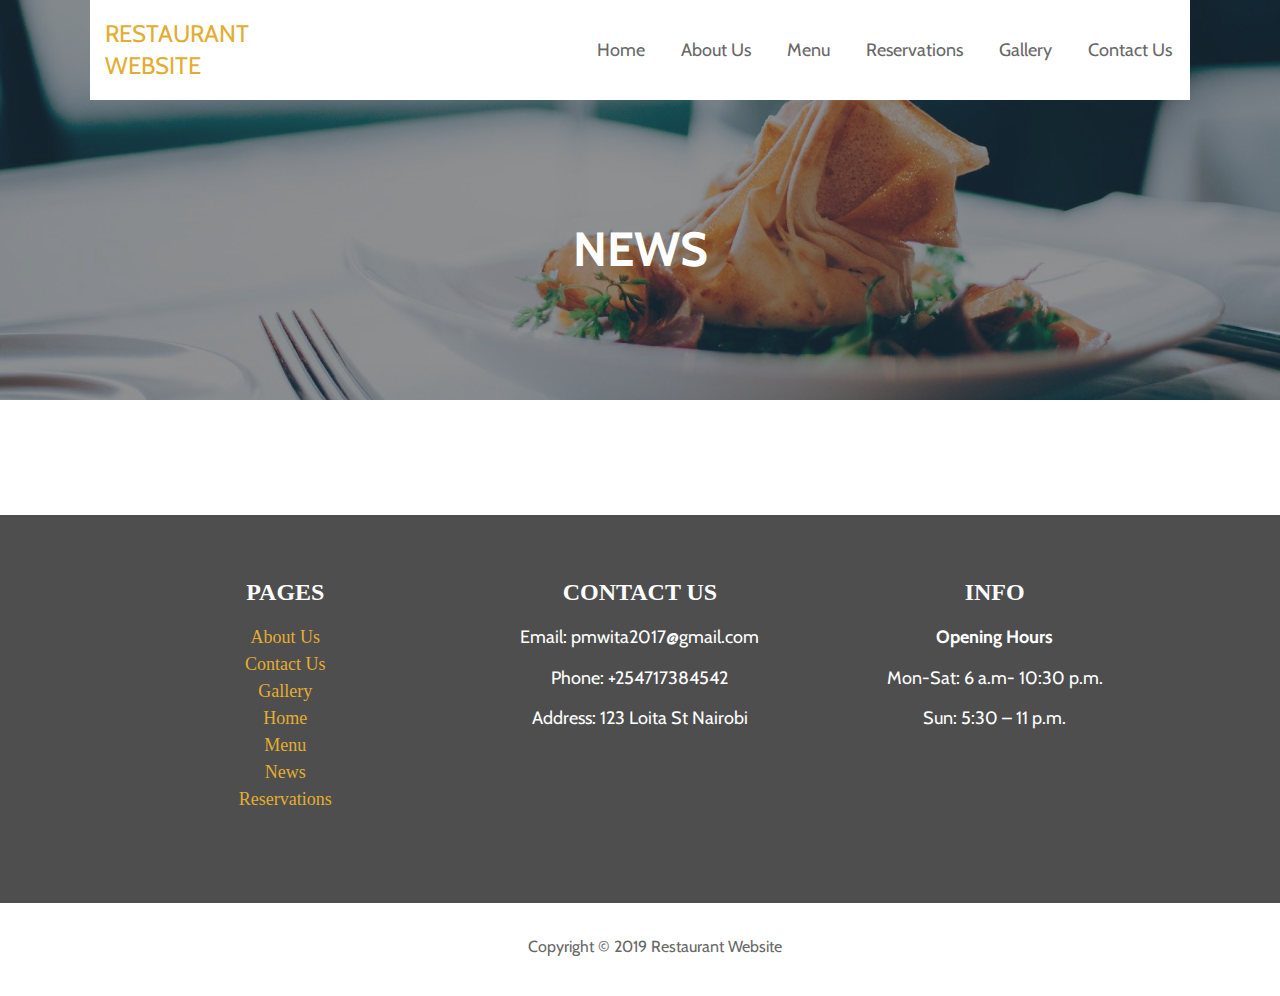
<file: news/index.html>
<!DOCTYPE html>

<html lang="en-US">

<head>

	<meta charset="UTF-8">

	<meta name="viewport" content="width=device-width, initial-scale=1">

	<link rel="profile" href="http://gmpg.org/xfn/11">

	<link rel="pingback" href="https://pmwita.github.io/restaurantwebsite/xmlrpc.php">

	<title>News &#8211; Restaurant Website</title>
<link rel='dns-prefetch' href='//fonts.googleapis.com' />
<link rel='dns-prefetch' href='//s.w.org' />
<link rel="alternate" type="application/rss+xml" title="Restaurant Website &raquo; Feed" href="https://pmwita.github.io/restaurantwebsite/feed/" />
<link rel="alternate" type="application/rss+xml" title="Restaurant Website &raquo; Comments Feed" href="https://pmwita.github.io/restaurantwebsite/comments/feed/" />
		<script type="text/javascript">
			window._wpemojiSettings = {"baseUrl":"https:\/\/s.w.org\/images\/core\/emoji\/12.0.0-1\/72x72\/","ext":".png","svgUrl":"https:\/\/s.w.org\/images\/core\/emoji\/12.0.0-1\/svg\/","svgExt":".svg","source":{"concatemoji":"https:\/\/pmwita.github.io\/restaurantwebsite\/wp-includes\/js\/wp-emoji-release.min.js?ver=5.3.2"}};
			!function(e,a,t){var r,n,o,i,p=a.createElement("canvas"),s=p.getContext&&p.getContext("2d");function c(e,t){var a=String.fromCharCode;s.clearRect(0,0,p.width,p.height),s.fillText(a.apply(this,e),0,0);var r=p.toDataURL();return s.clearRect(0,0,p.width,p.height),s.fillText(a.apply(this,t),0,0),r===p.toDataURL()}function l(e){if(!s||!s.fillText)return!1;switch(s.textBaseline="top",s.font="600 32px Arial",e){case"flag":return!c([127987,65039,8205,9895,65039],[127987,65039,8203,9895,65039])&&(!c([55356,56826,55356,56819],[55356,56826,8203,55356,56819])&&!c([55356,57332,56128,56423,56128,56418,56128,56421,56128,56430,56128,56423,56128,56447],[55356,57332,8203,56128,56423,8203,56128,56418,8203,56128,56421,8203,56128,56430,8203,56128,56423,8203,56128,56447]));case"emoji":return!c([55357,56424,55356,57342,8205,55358,56605,8205,55357,56424,55356,57340],[55357,56424,55356,57342,8203,55358,56605,8203,55357,56424,55356,57340])}return!1}function d(e){var t=a.createElement("script");t.src=e,t.defer=t.type="text/javascript",a.getElementsByTagName("head")[0].appendChild(t)}for(i=Array("flag","emoji"),t.supports={everything:!0,everythingExceptFlag:!0},o=0;o<i.length;o++)t.supports[i[o]]=l(i[o]),t.supports.everything=t.supports.everything&&t.supports[i[o]],"flag"!==i[o]&&(t.supports.everythingExceptFlag=t.supports.everythingExceptFlag&&t.supports[i[o]]);t.supports.everythingExceptFlag=t.supports.everythingExceptFlag&&!t.supports.flag,t.DOMReady=!1,t.readyCallback=function(){t.DOMReady=!0},t.supports.everything||(n=function(){t.readyCallback()},a.addEventListener?(a.addEventListener("DOMContentLoaded",n,!1),e.addEventListener("load",n,!1)):(e.attachEvent("onload",n),a.attachEvent("onreadystatechange",function(){"complete"===a.readyState&&t.readyCallback()})),(r=t.source||{}).concatemoji?d(r.concatemoji):r.wpemoji&&r.twemoji&&(d(r.twemoji),d(r.wpemoji)))}(window,document,window._wpemojiSettings);
		</script>
		<style type="text/css">
img.wp-smiley,
img.emoji {
	display: inline !important;
	border: none !important;
	box-shadow: none !important;
	height: 1em !important;
	width: 1em !important;
	margin: 0 .07em !important;
	vertical-align: -0.1em !important;
	background: none !important;
	padding: 0 !important;
}
</style>
	<link rel='stylesheet' id='wp-block-library-css'  href='https://pmwita.github.io/restaurantwebsite/wp-includes/css/dist/block-library/style.min.css?ver=5.3.2' type='text/css' media='all' />
<link rel='stylesheet' id='wp-block-library-theme-css'  href='https://pmwita.github.io/restaurantwebsite/wp-includes/css/dist/block-library/theme.min.css?ver=5.3.2' type='text/css' media='all' />
<link rel='stylesheet' id='nd_rst_style-css'  href='https://pmwita.github.io/restaurantwebsite/wp-content/plugins/nd-restaurant-reservations/assets/css/style.css?ver=5.3.2' type='text/css' media='all' />
<link rel='stylesheet' id='stout-css'  href='https://pmwita.github.io/restaurantwebsite/wp-content/themes/stout/style.css?ver=1.1.4' type='text/css' media='all' />
<style id='stout-inline-css' type='text/css'>
.hero{background-image:url(https://pmwita.github.io/restaurantwebsite/wp-content/uploads/2019/12/cropped-dish-918613_1920-2400x1298.jpg);}
.site-title a,.site-title a:visited{color:#e3ad31;}.site-title a:hover,.site-title a:visited:hover{color:rgba(227, 173, 49, 0.8);}
.site-description{color:#686868;}
.hero,.hero .widget h1,.hero .widget h2,.hero .widget h3,.hero .widget h4,.hero .widget h5,.hero .widget h6,.hero .widget p,.hero .widget blockquote,.hero .widget cite,.hero .widget table,.hero .widget ul,.hero .widget ol,.hero .widget li,.hero .widget dd,.hero .widget dt,.hero .widget address,.hero .widget code,.hero .widget pre,.hero .widget .widget-title,.hero .page-header h1{color:#ffffff;}
.main-navigation ul li a,.main-navigation ul li a:visited,.main-navigation ul li a:hover,.main-navigation ul li a:focus,.main-navigation ul li a:visited:hover{color:#686868;}.main-navigation .sub-menu .menu-item-has-children > a::after{border-right-color:#686868;border-left-color:#686868;}.menu-toggle div{background-color:#686868;}.main-navigation ul li a:hover,.main-navigation ul li a:focus{color:rgba(104, 104, 104, 0.8);}
h1,h2,h3,h4,h5,h6,label,legend,table th,dl dt,.entry-title,.entry-title a,.entry-title a:visited,.widget-title{color:#353535;}.entry-title a:hover,.entry-title a:visited:hover,.entry-title a:focus,.entry-title a:visited:focus,.entry-title a:active,.entry-title a:visited:active{color:rgba(53, 53, 53, 0.8);}
body,input,select,textarea,input[type="text"]:focus,input[type="email"]:focus,input[type="url"]:focus,input[type="password"]:focus,input[type="search"]:focus,input[type="number"]:focus,input[type="tel"]:focus,input[type="range"]:focus,input[type="date"]:focus,input[type="month"]:focus,input[type="week"]:focus,input[type="time"]:focus,input[type="datetime"]:focus,input[type="datetime-local"]:focus,input[type="color"]:focus,textarea:focus,.navigation.pagination .paging-nav-text{color:#252525;}hr{background-color:rgba(37, 37, 37, 0.1);border-color:rgba(37, 37, 37, 0.1);}input[type="text"],input[type="email"],input[type="url"],input[type="password"],input[type="search"],input[type="number"],input[type="tel"],input[type="range"],input[type="date"],input[type="month"],input[type="week"],input[type="time"],input[type="datetime"],input[type="datetime-local"],input[type="color"],textarea,.select2-container .select2-choice{color:rgba(37, 37, 37, 0.5);border-color:rgba(37, 37, 37, 0.1);}select,fieldset,blockquote,pre,code,abbr,acronym,.hentry table th,.hentry table td{border-color:rgba(37, 37, 37, 0.1);}.hentry table tr:hover td{background-color:rgba(37, 37, 37, 0.05);}
blockquote,.entry-meta,.entry-footer,.comment-meta .says,.logged-in-as,.wp-block-coblocks-author__heading{color:#686868;}
.site-footer .widget-title,.site-footer h1,.site-footer h2,.site-footer h3,.site-footer h4,.site-footer h5,.site-footer h6{color:#ffffff;}
.site-footer .widget,.site-footer .widget form label{color:#ffffff;}
.footer-menu ul li a,.footer-menu ul li a:visited{color:#252525;}.site-info-wrapper .social-menu a{background-color:#252525;}.footer-menu ul li a,.footer-menu ul li a:visited{color:#252525;}.site-info-wrapper .social-menu a,.site-info-wrapper .social-menu a:visited{background-color:#252525;}.footer-menu ul li a:hover,.footer-menu ul li a:visited:hover{color:rgba(37, 37, 37, 0.8);}.footer-menu ul li a:hover,.footer-menu ul li a:visited:hover{color:rgba(37, 37, 37, 0.8);}
.site-info-wrapper .site-info-text{color:#686868;}
a,a:visited,.entry-title a:hover,.entry-title a:visited:hover{color:#e3ad31;}.navigation.pagination .nav-links .page-numbers.current,.social-menu a:hover{background-color:#e3ad31;}a:hover,a:visited:hover,a:focus,a:visited:focus,a:active,a:visited:active{color:rgba(227, 173, 49, 0.8);}.comment-list li.bypostauthor{border-color:rgba(227, 173, 49, 0.2);}
button,a.button,a.button:visited,input[type="button"],input[type="reset"],input[type="submit"],.wp-block-button__link,.site-info-wrapper .social-menu a:hover{background-color:#e3ad31;border-color:#e3ad31;}button:hover,button:active,button:focus,a.button:hover,a.button:active,a.button:focus,a.button:visited:hover,a.button:visited:active,a.button:visited:focus,input[type="button"]:hover,input[type="button"]:active,input[type="button"]:focus,input[type="reset"]:hover,input[type="reset"]:active,input[type="reset"]:focus,input[type="submit"]:hover,input[type="submit"]:active,input[type="submit"]:focus{background-color:rgba(227, 173, 49, 0.8);border-color:rgba(227, 173, 49, 0.8);}
button,button:hover,button:active,button:focus,a.button,a.button:hover,a.button:active,a.button:focus,a.button:visited,a.button:visited:hover,a.button:visited:active,a.button:visited:focus,input[type="button"],input[type="button"]:hover,input[type="button"]:active,input[type="button"]:focus,input[type="reset"],input[type="reset"]:hover,input[type="reset"]:active,input[type="reset"]:focus,input[type="submit"],input[type="submit"]:hover,input[type="submit"]:active,input[type="submit"]:focus,.wp-block-button__link{color:#ffffff;}
body{background-color:#ffffff;}.navigation.pagination .nav-links .page-numbers.current{color:#ffffff;}
.hero{background-color:#252525;}.hero{-webkit-box-shadow:inset 0 0 0 9999em;-moz-box-shadow:inset 0 0 0 9999em;box-shadow:inset 0 0 0 9999em;color:rgba(37, 37, 37, 0.50);}
.main-navigation-container,.main-navigation.open,.main-navigation ul ul,.main-navigation .sub-menu{background-color:#ffffff;}.site-header-wrapper{background-color:#ffffff;}
.site-footer{background-color:#4e4e4e;}
.site-info-wrapper{background-color:#ffffff;}.site-info-wrapper .social-menu a,.site-info-wrapper .social-menu a:visited,.site-info-wrapper .social-menu a:hover,.site-info-wrapper .social-menu a:visited:hover{color:#ffffff;}
.has-primary-color{color:#03263B;}.has-primary-background-color{background-color:#03263B;}
.has-secondary-color{color:#0b3954;}.has-secondary-background-color{background-color:#0b3954;}
.has-tertiary-color{color:#bddae6;}.has-tertiary-background-color{background-color:#bddae6;}
.has-quaternary-color{color:#ff6663;}.has-quaternary-background-color{background-color:#ff6663;}
.has-quinary-color{color:#ffffff;}.has-quinary-background-color{background-color:#ffffff;}
</style>
<link rel='stylesheet' id='stout-fonts-css'  href='https://fonts.googleapis.com/css?family=Cabin%3A300%2C400%2C700&#038;subset=latin&#038;ver=1.8.7' type='text/css' media='all' />
<style id='stout-fonts-inline-css' type='text/css'>
.site-title{font-family:"Cabin", sans-serif;}
.main-navigation ul li a,.main-navigation ul li a:visited,button,a.button,a.fl-button,input[type="button"],input[type="reset"],input[type="submit"]{font-family:"Cabin", sans-serif;}
h1,h2,h3,h4,h5,h6,label,legend,table th,dl dt,.entry-title,.widget-title{font-family:"Cabin", sans-serif;}
body,p,ol li,ul li,dl dd,.fl-callout-text{font-family:"Cabin", sans-serif;}
blockquote,.entry-meta,.entry-footer,.comment-list li .comment-meta .says,.comment-list li .comment-metadata,.comment-reply-link,#respond .logged-in-as{font-family:"Cabin", sans-serif;}
</style>
<script type='text/javascript' src='https://pmwita.github.io/restaurantwebsite/wp-includes/js/jquery/jquery.js?ver=1.12.4-wp'></script>
<script type='text/javascript' src='https://pmwita.github.io/restaurantwebsite/wp-includes/js/jquery/jquery-migrate.min.js?ver=1.4.1'></script>
<link rel='https://api.w.org/' href='https://pmwita.github.io/restaurantwebsite/wp-json/' />
<link rel="EditURI" type="application/rsd+xml" title="RSD" href="https://pmwita.github.io/restaurantwebsite/xmlrpc.php?rsd" />
<link rel="wlwmanifest" type="application/wlwmanifest+xml" href="https://pmwita.github.io/restaurantwebsite/wp-includes/wlwmanifest.xml" /> 
<meta name="generator" content="WordPress 5.3.2" />
<link rel="canonical" href="https://pmwita.github.io/restaurantwebsite/news/" />
<link rel='shortlink' href='https://pmwita.github.io/restaurantwebsite/?p=114' />
<link rel="alternate" type="application/json+oembed" href="https://pmwita.github.io/restaurantwebsite/wp-json/oembed/1.0/embed?url=https%3A%2F%2Fpmwita.github.io%2Frestaurantwebsite%2Fnews%2F" />
<link rel="alternate" type="text/xml+oembed" href="https://pmwita.github.io/restaurantwebsite/wp-json/oembed/1.0/embed?url=https%3A%2F%2Fpmwita.github.io%2Frestaurantwebsite%2Fnews%2F&#038;format=xml" />

	
    <style type="text/css">

    	/*color_dark_1*/
		.nd_rst_bg_dark_1 { background-color: #2d2d2d; }

		/*color_1*/
		.nd_rst_bg_color_1 { background-color: #c0a58a; }

		/*color_2*/
		.nd_rst_bg_color_2 { background-color: #b66565; }
       
    </style>
    

<style type='text/css'>
.site-title a,.site-title a:visited{color:e3ad31;}
</style>		<style type="text/css" id="wp-custom-css">
			.hero, .widget{
	padding:0 5%;
	text-align:center;
}
.site-info{
	text-align:center;
}
.site-info-text{
	width: 100% !important
}		</style>
		
</head>

<body class="page-template-default page page-id-114 custom-header-image layout-two-column-default elementor-default">

	
	<div id="page" class="hfeed site">

		<a class="skip-link screen-reader-text" href="#content">Skip to content</a>

		
		<header id="masthead" class="site-header" role="banner">

			
			<div class="site-header-wrapper">

				
<div class="site-title-wrapper">

	
	<div class="site-title"><a href="https://pmwita.github.io/restaurantwebsite/" rel="home">Restaurant Website</a></div>
	<div class="site-description">Simple Proper Food</div>
</div><!-- .site-title-wrapper -->

<div class="main-navigation-container">

	
<div class="menu-toggle" id="menu-toggle" role="button" tabindex="0"
	>
	<div></div>
	<div></div>
	<div></div>
</div><!-- #menu-toggle -->

	<nav id="site-navigation" class="main-navigation">

		<div class="menu-primary-menu-container"><ul id="menu-primary-menu" class="menu"><li id="menu-item-14" class="menu-item menu-item-type-custom menu-item-object-custom menu-item-home menu-item-14"><a href="https://pmwita.github.io/restaurantwebsite">Home</a></li>
<li id="menu-item-15" class="menu-item menu-item-type-post_type menu-item-object-page menu-item-15"><a href="https://pmwita.github.io/restaurantwebsite/about-us/">About Us</a></li>
<li id="menu-item-30" class="menu-item menu-item-type-post_type menu-item-object-page menu-item-30"><a href="https://pmwita.github.io/restaurantwebsite/menu/">Menu</a></li>
<li id="menu-item-112" class="menu-item menu-item-type-post_type menu-item-object-page menu-item-112"><a href="https://pmwita.github.io/restaurantwebsite/reservations/">Reservations</a></li>
<li id="menu-item-16" class="menu-item menu-item-type-post_type menu-item-object-page menu-item-16"><a href="https://pmwita.github.io/restaurantwebsite/gallery/">Gallery</a></li>
<li id="menu-item-17" class="menu-item menu-item-type-post_type menu-item-object-page menu-item-17"><a href="https://pmwita.github.io/restaurantwebsite/contact-us/">Contact Us</a></li>
</ul></div>
	</nav><!-- #site-navigation -->

	
</div>

			</div><!-- .site-header-wrapper -->

			
		</header><!-- #masthead -->

		
<div class="hero">

	
	<div class="hero-inner">

		
<div class="page-title-container">

	<header class="page-header">

		<h1 class="page-title">News</h1>
	</header><!-- .entry-header -->

</div><!-- .page-title-container -->

	</div>

</div>

		<div id="content" class="site-content">

<div id="primary" class="content-area">

	<main id="main" class="site-main" role="main">

		
			
<article id="post-114" class="post-114 page type-page status-publish hentry">

	
	
<div class="page-content">

	
</div><!-- .page-content -->

	
</article><!-- #post-## -->

			
		
	</main><!-- #main -->

</div><!-- #primary -->




		</div><!-- #content -->

		
		<footer id="colophon" class="site-footer">

			<div class="site-footer-inner">

					<div class="footer-widget-area columns-3">

	
		<div class="footer-widget">

			<aside id="pages-3" class="widget widget_pages"><h4 class="widget-title">Pages</h4>		<ul>
			<li class="page_item page-item-8"><a href="https://pmwita.github.io/restaurantwebsite/about-us/">About Us</a></li>
<li class="page_item page-item-10"><a href="https://pmwita.github.io/restaurantwebsite/contact-us/">Contact Us</a></li>
<li class="page_item page-item-9"><a href="https://pmwita.github.io/restaurantwebsite/gallery/">Gallery</a></li>
<li class="page_item page-item-94"><a href="https://pmwita.github.io/restaurantwebsite/">Home</a></li>
<li class="page_item page-item-28"><a href="https://pmwita.github.io/restaurantwebsite/menu/">Menu</a></li>
<li class="page_item page-item-114 current_page_item"><a href="https://pmwita.github.io/restaurantwebsite/news/" aria-current="page">News</a></li>
<li class="page_item page-item-110"><a href="https://pmwita.github.io/restaurantwebsite/reservations/">Reservations</a></li>
		</ul>
			</aside>
		</div>

	
		<div class="footer-widget">

			<aside id="text-6" class="widget widget_text"><h4 class="widget-title">Contact Us</h4>			<div class="textwidget"><p>Email: pmwita2017@gmail.com</p>
<p>Phone: +254717384542</p>
<p>Address: 123 Loita St Nairobi</p>
<p>&nbsp;</p>
</div>
		</aside>
		</div>

	
		<div class="footer-widget">

			<aside id="text-4" class="widget widget_text"><h4 class="widget-title">Info</h4>			<div class="textwidget"><p><strong>Opening Hours</strong></p>
<p>Mon-Sat: 6 a.m- 10:30 p.m.</p>
<p>Sun: 5:30 &#8211; 11 p.m.</p>
</div>
		</aside>
		</div>

	
	</div>
	
			</div><!-- .site-footer-inner -->

		</footer><!-- #colophon -->

		
<div class="site-info-wrapper">

	<div class="site-info">

		<div class="site-info-inner">

			
<div class="site-info-text">

	Copyright &copy; 2019 Restaurant Website
</div>

		</div><!-- .site-info-inner -->

	</div><!-- .site-info -->

</div><!-- .site-info-wrapper -->

	</div><!-- #page -->

	<script type='text/javascript' src='https://pmwita.github.io/restaurantwebsite/wp-content/themes/stout/assets/js/stout-hero.min.js?ver=1.8.7'></script>
<script type='text/javascript' src='https://pmwita.github.io/restaurantwebsite/wp-content/themes/primer/assets/js/navigation.min.js?ver=1.8.7'></script>
<script type='text/javascript' src='https://pmwita.github.io/restaurantwebsite/wp-includes/js/wp-embed.min.js?ver=5.3.2'></script>
	<script>
	/* IE11 skip link focus fix */
	/(trident|msie)/i.test(navigator.userAgent)&&document.getElementById&&window.addEventListener&&window.addEventListener("hashchange",function(){var t,e=location.hash.substring(1);/^[A-z0-9_-]+$/.test(e)&&(t=document.getElementById(e))&&(/^(?:a|select|input|button|textarea)$/i.test(t.tagName)||(t.tabIndex=-1),t.focus())},!1);
	</script>
	
</body>

</html>
</file>
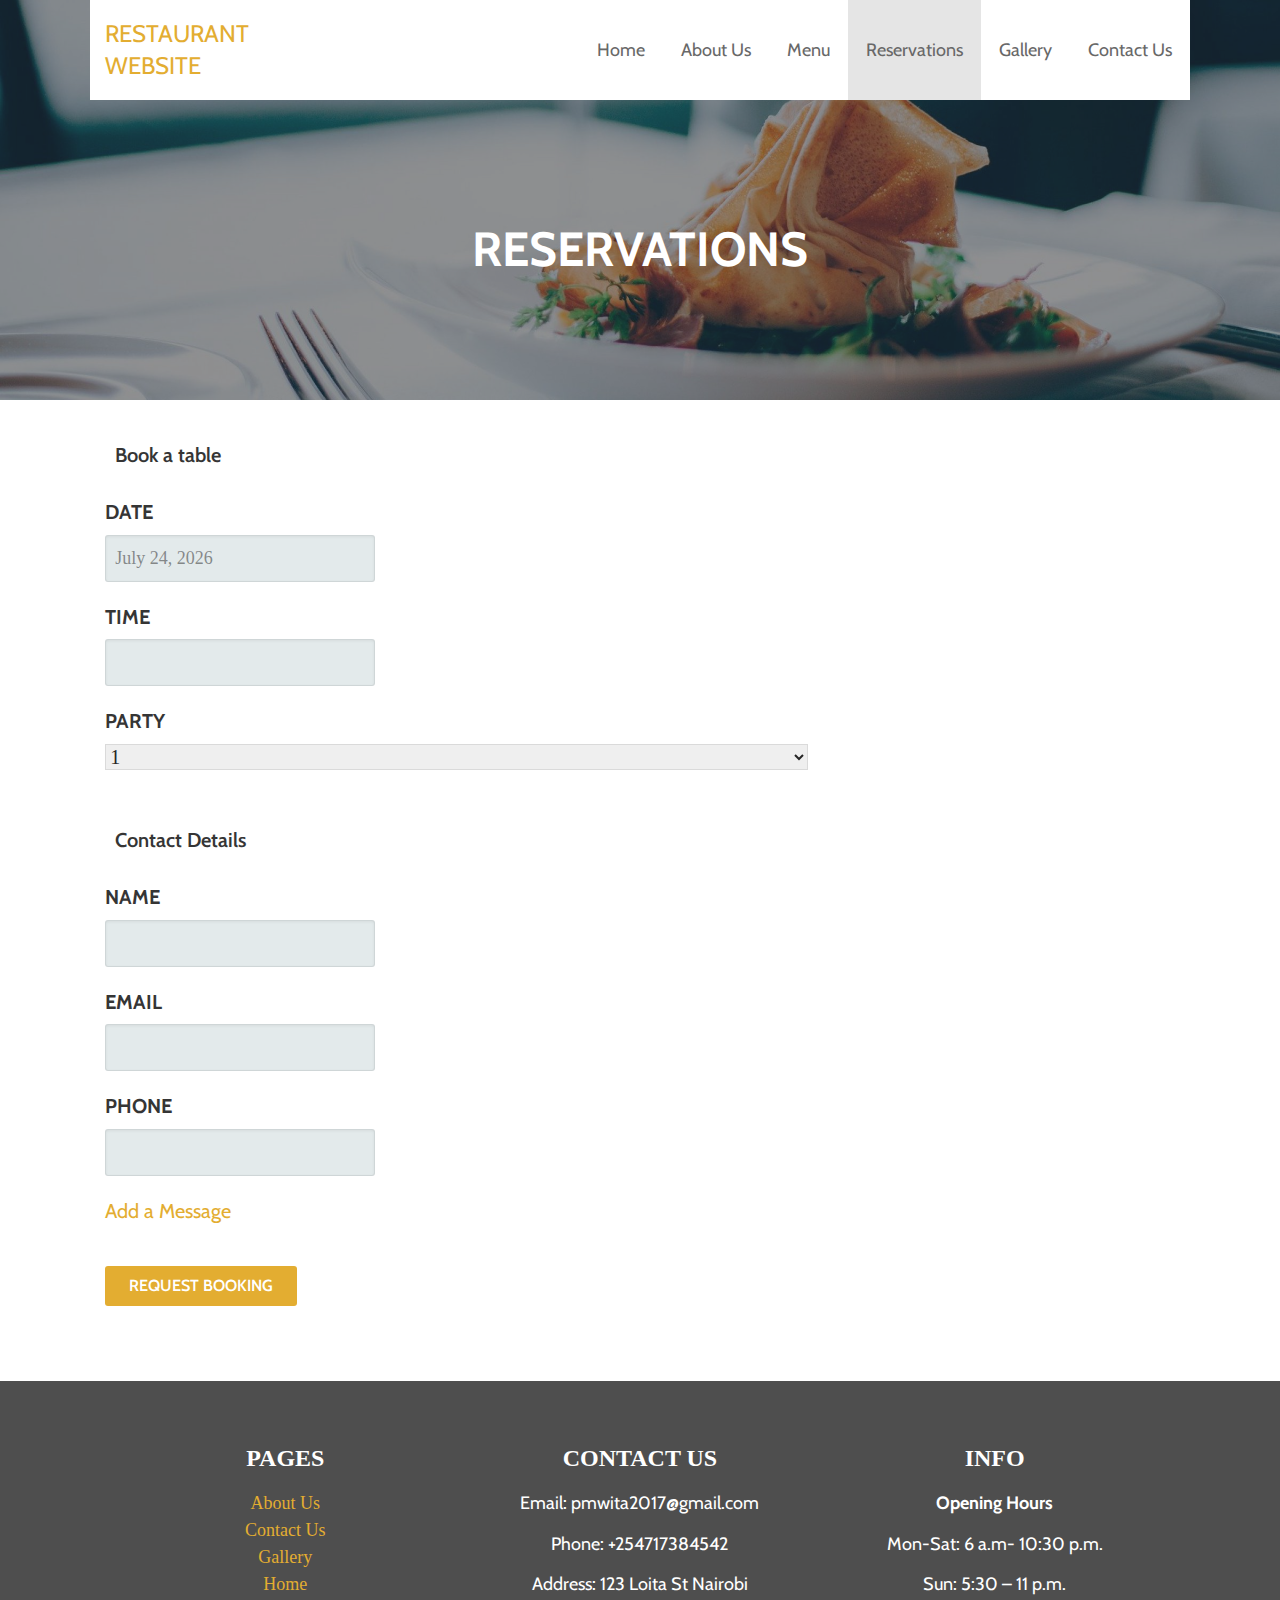
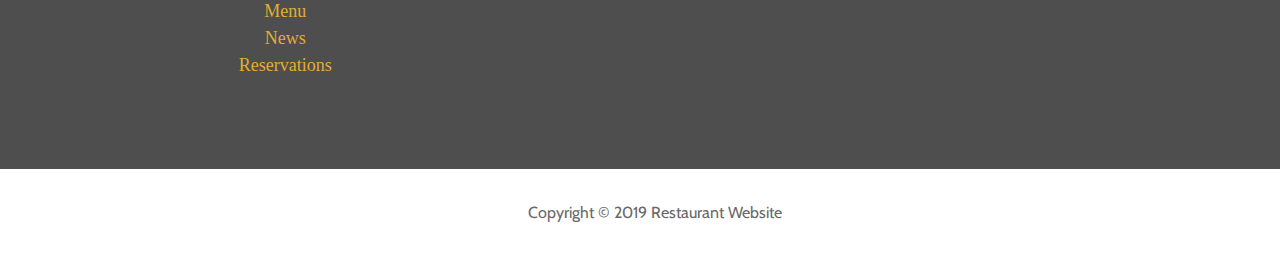
<file: reservations/index.html>
<!DOCTYPE html>

<html lang="en-US">

<head>

	<meta charset="UTF-8">

	<meta name="viewport" content="width=device-width, initial-scale=1">

	<link rel="profile" href="http://gmpg.org/xfn/11">

	<link rel="pingback" href="https://pmwita.github.io/restaurantwebsite/xmlrpc.php">

	<title>Reservations &#8211; Restaurant Website</title>
<link rel='dns-prefetch' href='//fonts.googleapis.com' />
<link rel='dns-prefetch' href='//s.w.org' />
<link rel="alternate" type="application/rss+xml" title="Restaurant Website &raquo; Feed" href="https://pmwita.github.io/restaurantwebsite/feed/" />
<link rel="alternate" type="application/rss+xml" title="Restaurant Website &raquo; Comments Feed" href="https://pmwita.github.io/restaurantwebsite/comments/feed/" />
		<script type="text/javascript">
			window._wpemojiSettings = {"baseUrl":"https:\/\/s.w.org\/images\/core\/emoji\/12.0.0-1\/72x72\/","ext":".png","svgUrl":"https:\/\/s.w.org\/images\/core\/emoji\/12.0.0-1\/svg\/","svgExt":".svg","source":{"concatemoji":"https:\/\/pmwita.github.io\/restaurantwebsite\/wp-includes\/js\/wp-emoji-release.min.js?ver=5.3.2"}};
			!function(e,a,t){var r,n,o,i,p=a.createElement("canvas"),s=p.getContext&&p.getContext("2d");function c(e,t){var a=String.fromCharCode;s.clearRect(0,0,p.width,p.height),s.fillText(a.apply(this,e),0,0);var r=p.toDataURL();return s.clearRect(0,0,p.width,p.height),s.fillText(a.apply(this,t),0,0),r===p.toDataURL()}function l(e){if(!s||!s.fillText)return!1;switch(s.textBaseline="top",s.font="600 32px Arial",e){case"flag":return!c([127987,65039,8205,9895,65039],[127987,65039,8203,9895,65039])&&(!c([55356,56826,55356,56819],[55356,56826,8203,55356,56819])&&!c([55356,57332,56128,56423,56128,56418,56128,56421,56128,56430,56128,56423,56128,56447],[55356,57332,8203,56128,56423,8203,56128,56418,8203,56128,56421,8203,56128,56430,8203,56128,56423,8203,56128,56447]));case"emoji":return!c([55357,56424,55356,57342,8205,55358,56605,8205,55357,56424,55356,57340],[55357,56424,55356,57342,8203,55358,56605,8203,55357,56424,55356,57340])}return!1}function d(e){var t=a.createElement("script");t.src=e,t.defer=t.type="text/javascript",a.getElementsByTagName("head")[0].appendChild(t)}for(i=Array("flag","emoji"),t.supports={everything:!0,everythingExceptFlag:!0},o=0;o<i.length;o++)t.supports[i[o]]=l(i[o]),t.supports.everything=t.supports.everything&&t.supports[i[o]],"flag"!==i[o]&&(t.supports.everythingExceptFlag=t.supports.everythingExceptFlag&&t.supports[i[o]]);t.supports.everythingExceptFlag=t.supports.everythingExceptFlag&&!t.supports.flag,t.DOMReady=!1,t.readyCallback=function(){t.DOMReady=!0},t.supports.everything||(n=function(){t.readyCallback()},a.addEventListener?(a.addEventListener("DOMContentLoaded",n,!1),e.addEventListener("load",n,!1)):(e.attachEvent("onload",n),a.attachEvent("onreadystatechange",function(){"complete"===a.readyState&&t.readyCallback()})),(r=t.source||{}).concatemoji?d(r.concatemoji):r.wpemoji&&r.twemoji&&(d(r.twemoji),d(r.wpemoji)))}(window,document,window._wpemojiSettings);
		</script>
		<style type="text/css">
img.wp-smiley,
img.emoji {
	display: inline !important;
	border: none !important;
	box-shadow: none !important;
	height: 1em !important;
	width: 1em !important;
	margin: 0 .07em !important;
	vertical-align: -0.1em !important;
	background: none !important;
	padding: 0 !important;
}
</style>
	<link rel='stylesheet' id='wp-block-library-css'  href='https://pmwita.github.io/restaurantwebsite/wp-includes/css/dist/block-library/style.min.css?ver=5.3.2' type='text/css' media='all' />
<link rel='stylesheet' id='wp-block-library-theme-css'  href='https://pmwita.github.io/restaurantwebsite/wp-includes/css/dist/block-library/theme.min.css?ver=5.3.2' type='text/css' media='all' />
<link rel='stylesheet' id='nd_rst_style-css'  href='https://pmwita.github.io/restaurantwebsite/wp-content/plugins/nd-restaurant-reservations/assets/css/style.css?ver=5.3.2' type='text/css' media='all' />
<link rel='stylesheet' id='stout-css'  href='https://pmwita.github.io/restaurantwebsite/wp-content/themes/stout/style.css?ver=1.1.4' type='text/css' media='all' />
<style id='stout-inline-css' type='text/css'>
.hero{background-image:url(https://pmwita.github.io/restaurantwebsite/wp-content/uploads/2019/12/cropped-dish-918613_1920-2400x1298.jpg);}
.site-title a,.site-title a:visited{color:#e3ad31;}.site-title a:hover,.site-title a:visited:hover{color:rgba(227, 173, 49, 0.8);}
.site-description{color:#686868;}
.hero,.hero .widget h1,.hero .widget h2,.hero .widget h3,.hero .widget h4,.hero .widget h5,.hero .widget h6,.hero .widget p,.hero .widget blockquote,.hero .widget cite,.hero .widget table,.hero .widget ul,.hero .widget ol,.hero .widget li,.hero .widget dd,.hero .widget dt,.hero .widget address,.hero .widget code,.hero .widget pre,.hero .widget .widget-title,.hero .page-header h1{color:#ffffff;}
.main-navigation ul li a,.main-navigation ul li a:visited,.main-navigation ul li a:hover,.main-navigation ul li a:focus,.main-navigation ul li a:visited:hover{color:#686868;}.main-navigation .sub-menu .menu-item-has-children > a::after{border-right-color:#686868;border-left-color:#686868;}.menu-toggle div{background-color:#686868;}.main-navigation ul li a:hover,.main-navigation ul li a:focus{color:rgba(104, 104, 104, 0.8);}
h1,h2,h3,h4,h5,h6,label,legend,table th,dl dt,.entry-title,.entry-title a,.entry-title a:visited,.widget-title{color:#353535;}.entry-title a:hover,.entry-title a:visited:hover,.entry-title a:focus,.entry-title a:visited:focus,.entry-title a:active,.entry-title a:visited:active{color:rgba(53, 53, 53, 0.8);}
body,input,select,textarea,input[type="text"]:focus,input[type="email"]:focus,input[type="url"]:focus,input[type="password"]:focus,input[type="search"]:focus,input[type="number"]:focus,input[type="tel"]:focus,input[type="range"]:focus,input[type="date"]:focus,input[type="month"]:focus,input[type="week"]:focus,input[type="time"]:focus,input[type="datetime"]:focus,input[type="datetime-local"]:focus,input[type="color"]:focus,textarea:focus,.navigation.pagination .paging-nav-text{color:#252525;}hr{background-color:rgba(37, 37, 37, 0.1);border-color:rgba(37, 37, 37, 0.1);}input[type="text"],input[type="email"],input[type="url"],input[type="password"],input[type="search"],input[type="number"],input[type="tel"],input[type="range"],input[type="date"],input[type="month"],input[type="week"],input[type="time"],input[type="datetime"],input[type="datetime-local"],input[type="color"],textarea,.select2-container .select2-choice{color:rgba(37, 37, 37, 0.5);border-color:rgba(37, 37, 37, 0.1);}select,fieldset,blockquote,pre,code,abbr,acronym,.hentry table th,.hentry table td{border-color:rgba(37, 37, 37, 0.1);}.hentry table tr:hover td{background-color:rgba(37, 37, 37, 0.05);}
blockquote,.entry-meta,.entry-footer,.comment-meta .says,.logged-in-as,.wp-block-coblocks-author__heading{color:#686868;}
.site-footer .widget-title,.site-footer h1,.site-footer h2,.site-footer h3,.site-footer h4,.site-footer h5,.site-footer h6{color:#ffffff;}
.site-footer .widget,.site-footer .widget form label{color:#ffffff;}
.footer-menu ul li a,.footer-menu ul li a:visited{color:#252525;}.site-info-wrapper .social-menu a{background-color:#252525;}.footer-menu ul li a,.footer-menu ul li a:visited{color:#252525;}.site-info-wrapper .social-menu a,.site-info-wrapper .social-menu a:visited{background-color:#252525;}.footer-menu ul li a:hover,.footer-menu ul li a:visited:hover{color:rgba(37, 37, 37, 0.8);}.footer-menu ul li a:hover,.footer-menu ul li a:visited:hover{color:rgba(37, 37, 37, 0.8);}
.site-info-wrapper .site-info-text{color:#686868;}
a,a:visited,.entry-title a:hover,.entry-title a:visited:hover{color:#e3ad31;}.navigation.pagination .nav-links .page-numbers.current,.social-menu a:hover{background-color:#e3ad31;}a:hover,a:visited:hover,a:focus,a:visited:focus,a:active,a:visited:active{color:rgba(227, 173, 49, 0.8);}.comment-list li.bypostauthor{border-color:rgba(227, 173, 49, 0.2);}
button,a.button,a.button:visited,input[type="button"],input[type="reset"],input[type="submit"],.wp-block-button__link,.site-info-wrapper .social-menu a:hover{background-color:#e3ad31;border-color:#e3ad31;}button:hover,button:active,button:focus,a.button:hover,a.button:active,a.button:focus,a.button:visited:hover,a.button:visited:active,a.button:visited:focus,input[type="button"]:hover,input[type="button"]:active,input[type="button"]:focus,input[type="reset"]:hover,input[type="reset"]:active,input[type="reset"]:focus,input[type="submit"]:hover,input[type="submit"]:active,input[type="submit"]:focus{background-color:rgba(227, 173, 49, 0.8);border-color:rgba(227, 173, 49, 0.8);}
button,button:hover,button:active,button:focus,a.button,a.button:hover,a.button:active,a.button:focus,a.button:visited,a.button:visited:hover,a.button:visited:active,a.button:visited:focus,input[type="button"],input[type="button"]:hover,input[type="button"]:active,input[type="button"]:focus,input[type="reset"],input[type="reset"]:hover,input[type="reset"]:active,input[type="reset"]:focus,input[type="submit"],input[type="submit"]:hover,input[type="submit"]:active,input[type="submit"]:focus,.wp-block-button__link{color:#ffffff;}
body{background-color:#ffffff;}.navigation.pagination .nav-links .page-numbers.current{color:#ffffff;}
.hero{background-color:#252525;}.hero{-webkit-box-shadow:inset 0 0 0 9999em;-moz-box-shadow:inset 0 0 0 9999em;box-shadow:inset 0 0 0 9999em;color:rgba(37, 37, 37, 0.50);}
.main-navigation-container,.main-navigation.open,.main-navigation ul ul,.main-navigation .sub-menu{background-color:#ffffff;}.site-header-wrapper{background-color:#ffffff;}
.site-footer{background-color:#4e4e4e;}
.site-info-wrapper{background-color:#ffffff;}.site-info-wrapper .social-menu a,.site-info-wrapper .social-menu a:visited,.site-info-wrapper .social-menu a:hover,.site-info-wrapper .social-menu a:visited:hover{color:#ffffff;}
.has-primary-color{color:#03263B;}.has-primary-background-color{background-color:#03263B;}
.has-secondary-color{color:#0b3954;}.has-secondary-background-color{background-color:#0b3954;}
.has-tertiary-color{color:#bddae6;}.has-tertiary-background-color{background-color:#bddae6;}
.has-quaternary-color{color:#ff6663;}.has-quaternary-background-color{background-color:#ff6663;}
.has-quinary-color{color:#ffffff;}.has-quinary-background-color{background-color:#ffffff;}
</style>
<link rel='stylesheet' id='stout-fonts-css'  href='https://fonts.googleapis.com/css?family=Cabin%3A300%2C400%2C700&#038;subset=latin&#038;ver=1.8.7' type='text/css' media='all' />
<style id='stout-fonts-inline-css' type='text/css'>
.site-title{font-family:"Cabin", sans-serif;}
.main-navigation ul li a,.main-navigation ul li a:visited,button,a.button,a.fl-button,input[type="button"],input[type="reset"],input[type="submit"]{font-family:"Cabin", sans-serif;}
h1,h2,h3,h4,h5,h6,label,legend,table th,dl dt,.entry-title,.widget-title{font-family:"Cabin", sans-serif;}
body,p,ol li,ul li,dl dd,.fl-callout-text{font-family:"Cabin", sans-serif;}
blockquote,.entry-meta,.entry-footer,.comment-list li .comment-meta .says,.comment-list li .comment-metadata,.comment-reply-link,#respond .logged-in-as{font-family:"Cabin", sans-serif;}
</style>
<script type='text/javascript' src='https://pmwita.github.io/restaurantwebsite/wp-includes/js/jquery/jquery.js?ver=1.12.4-wp'></script>
<script type='text/javascript' src='https://pmwita.github.io/restaurantwebsite/wp-includes/js/jquery/jquery-migrate.min.js?ver=1.4.1'></script>
<link rel='https://api.w.org/' href='https://pmwita.github.io/restaurantwebsite/wp-json/' />
<link rel="EditURI" type="application/rsd+xml" title="RSD" href="https://pmwita.github.io/restaurantwebsite/xmlrpc.php?rsd" />
<link rel="wlwmanifest" type="application/wlwmanifest+xml" href="https://pmwita.github.io/restaurantwebsite/wp-includes/wlwmanifest.xml" /> 
<meta name="generator" content="WordPress 5.3.2" />
<link rel="canonical" href="https://pmwita.github.io/restaurantwebsite/reservations/" />
<link rel='shortlink' href='https://pmwita.github.io/restaurantwebsite/?p=110' />
<link rel="alternate" type="application/json+oembed" href="https://pmwita.github.io/restaurantwebsite/wp-json/oembed/1.0/embed?url=https%3A%2F%2Fpmwita.github.io%2Frestaurantwebsite%2Freservations%2F" />
<link rel="alternate" type="text/xml+oembed" href="https://pmwita.github.io/restaurantwebsite/wp-json/oembed/1.0/embed?url=https%3A%2F%2Fpmwita.github.io%2Frestaurantwebsite%2Freservations%2F&#038;format=xml" />

	
    <style type="text/css">

    	/*color_dark_1*/
		.nd_rst_bg_dark_1 { background-color: #2d2d2d; }

		/*color_1*/
		.nd_rst_bg_color_1 { background-color: #c0a58a; }

		/*color_2*/
		.nd_rst_bg_color_2 { background-color: #b66565; }
       
    </style>
    

<style type='text/css'>
.site-title a,.site-title a:visited{color:e3ad31;}
</style>		<style type="text/css" id="wp-custom-css">
			.hero, .widget{
	padding:0 5%;
	text-align:center;
}
.site-info{
	text-align:center;
}
.site-info-text{
	width: 100% !important
}		</style>
		
</head>

<body class="page-template-default page page-id-110 custom-header-image layout-two-column-default elementor-default">

	
	<div id="page" class="hfeed site">

		<a class="skip-link screen-reader-text" href="#content">Skip to content</a>

		
		<header id="masthead" class="site-header" role="banner">

			
			<div class="site-header-wrapper">

				
<div class="site-title-wrapper">

	
	<div class="site-title"><a href="https://pmwita.github.io/restaurantwebsite/" rel="home">Restaurant Website</a></div>
	<div class="site-description">Simple Proper Food</div>
</div><!-- .site-title-wrapper -->

<div class="main-navigation-container">

	
<div class="menu-toggle" id="menu-toggle" role="button" tabindex="0"
	>
	<div></div>
	<div></div>
	<div></div>
</div><!-- #menu-toggle -->

	<nav id="site-navigation" class="main-navigation">

		<div class="menu-primary-menu-container"><ul id="menu-primary-menu" class="menu"><li id="menu-item-14" class="menu-item menu-item-type-custom menu-item-object-custom menu-item-home menu-item-14"><a href="https://pmwita.github.io/restaurantwebsite">Home</a></li>
<li id="menu-item-15" class="menu-item menu-item-type-post_type menu-item-object-page menu-item-15"><a href="https://pmwita.github.io/restaurantwebsite/about-us/">About Us</a></li>
<li id="menu-item-30" class="menu-item menu-item-type-post_type menu-item-object-page menu-item-30"><a href="https://pmwita.github.io/restaurantwebsite/menu/">Menu</a></li>
<li id="menu-item-112" class="menu-item menu-item-type-post_type menu-item-object-page current-menu-item page_item page-item-110 current_page_item menu-item-112"><a href="https://pmwita.github.io/restaurantwebsite/reservations/" aria-current="page">Reservations</a></li>
<li id="menu-item-16" class="menu-item menu-item-type-post_type menu-item-object-page menu-item-16"><a href="https://pmwita.github.io/restaurantwebsite/gallery/">Gallery</a></li>
<li id="menu-item-17" class="menu-item menu-item-type-post_type menu-item-object-page menu-item-17"><a href="https://pmwita.github.io/restaurantwebsite/contact-us/">Contact Us</a></li>
</ul></div>
	</nav><!-- #site-navigation -->

	
</div>

			</div><!-- .site-header-wrapper -->

			
		</header><!-- #masthead -->

		
<div class="hero">

	
	<div class="hero-inner">

		
<div class="page-title-container">

	<header class="page-header">

		<h1 class="page-title">Reservations</h1>
	</header><!-- .entry-header -->

</div><!-- .page-title-container -->

	</div>

</div>

		<div id="content" class="site-content">

<div id="primary" class="content-area">

	<main id="main" class="site-main" role="main">

		
			
<article id="post-110" class="post-110 page type-page status-publish hentry">

	
	
<div class="page-content">

	<style></style>
	<script type="text/javascript">
        var ajaxurl = 'https://pmwita.github.io/restaurantwebsite/wp-admin/admin-ajax.php';
    </script>

<div class="rtb-booking-form">
		<form method="POST" action="https://pmwita.github.io/restaurantwebsite/reservations/">
		<input type="hidden" name="action" value="booking_request">

		
		
				<fieldset class="reservation">

						<legend >
				Book a table			</legend>
			
			
	<div class="rtb-text date">
				<label for="rtb-date">
			Date		</label>
		<input type="text" name="rtb-date" id="rtb-date" value="" required aria-required="true">
	</div>

	
	<div class="rtb-text time">
				<label for="rtb-time">
			Time		</label>
		<input type="text" name="rtb-time" id="rtb-time" value="" required aria-required="true">
	</div>

	
	<div class="rtb-select party">
				<label for="rtb-party">
			Party		</label>
		<select name="rtb-party" id="rtb-party" required aria-required="true">
						<option value="1" >1</option>
						<option value="2" >2</option>
						<option value="3" >3</option>
						<option value="4" >4</option>
						<option value="5" >5</option>
						<option value="6" >6</option>
						<option value="7" >7</option>
						<option value="8" >8</option>
						<option value="9" >9</option>
						<option value="10" >10</option>
						<option value="11" >11</option>
						<option value="12" >12</option>
						<option value="13" >13</option>
						<option value="14" >14</option>
						<option value="15" >15</option>
						<option value="16" >16</option>
						<option value="17" >17</option>
						<option value="18" >18</option>
						<option value="19" >19</option>
						<option value="20" >20</option>
						<option value="21" >21</option>
						<option value="22" >22</option>
						<option value="23" >23</option>
						<option value="24" >24</option>
						<option value="25" >25</option>
						<option value="26" >26</option>
						<option value="27" >27</option>
						<option value="28" >28</option>
						<option value="29" >29</option>
						<option value="30" >30</option>
						<option value="31" >31</option>
						<option value="32" >32</option>
						<option value="33" >33</option>
						<option value="34" >34</option>
						<option value="35" >35</option>
						<option value="36" >36</option>
						<option value="37" >37</option>
						<option value="38" >38</option>
						<option value="39" >39</option>
						<option value="40" >40</option>
						<option value="41" >41</option>
						<option value="42" >42</option>
						<option value="43" >43</option>
						<option value="44" >44</option>
						<option value="45" >45</option>
						<option value="46" >46</option>
						<option value="47" >47</option>
						<option value="48" >48</option>
						<option value="49" >49</option>
						<option value="50" >50</option>
						<option value="51" >51</option>
						<option value="52" >52</option>
						<option value="53" >53</option>
						<option value="54" >54</option>
						<option value="55" >55</option>
						<option value="56" >56</option>
						<option value="57" >57</option>
						<option value="58" >58</option>
						<option value="59" >59</option>
						<option value="60" >60</option>
						<option value="61" >61</option>
						<option value="62" >62</option>
						<option value="63" >63</option>
						<option value="64" >64</option>
						<option value="65" >65</option>
						<option value="66" >66</option>
						<option value="67" >67</option>
						<option value="68" >68</option>
						<option value="69" >69</option>
						<option value="70" >70</option>
						<option value="71" >71</option>
						<option value="72" >72</option>
						<option value="73" >73</option>
						<option value="74" >74</option>
						<option value="75" >75</option>
						<option value="76" >76</option>
						<option value="77" >77</option>
						<option value="78" >78</option>
						<option value="79" >79</option>
						<option value="80" >80</option>
						<option value="81" >81</option>
						<option value="82" >82</option>
						<option value="83" >83</option>
						<option value="84" >84</option>
						<option value="85" >85</option>
						<option value="86" >86</option>
						<option value="87" >87</option>
						<option value="88" >88</option>
						<option value="89" >89</option>
						<option value="90" >90</option>
						<option value="91" >91</option>
						<option value="92" >92</option>
						<option value="93" >93</option>
						<option value="94" >94</option>
						<option value="95" >95</option>
						<option value="96" >96</option>
						<option value="97" >97</option>
						<option value="98" >98</option>
						<option value="99" >99</option>
						<option value="100" >100</option>
					</select>
	</div>

			</fieldset>
				<fieldset class="contact">

						<legend >
				Contact Details			</legend>
			
			
	<div class="rtb-text name">
				<label for="rtb-name">
			Name		</label>
		<input type="text" name="rtb-name" id="rtb-name" value="" required aria-required="true">
	</div>

	
	<div class="rtb-text email">
				<label for="rtb-email">
			Email		</label>
		<input type="email" name="rtb-email" id="rtb-email" value="" required aria-required="true">
	</div>

	
	<div class="rtb-text phone">
				<label for="rtb-phone">
			Phone		</label>
		<input type="tel" name="rtb-phone" id="rtb-phone" value="">
	</div>

	
	<div class="add-message">
		<a href="#">
			Add a Message		</a>
	</div>

	
	<div class="rtb-textarea message">
				<label for="rtb-message">
			Message		</label>
		<textarea name="rtb-message" id="rtb-message"></textarea>
	</div>

			</fieldset>
		
		
		<button type="submit">Request Booking</button>

	</form>
	</div>

	
</div><!-- .page-content -->

	
</article><!-- #post-## -->

			
		
	</main><!-- #main -->

</div><!-- #primary -->




		</div><!-- #content -->

		
		<footer id="colophon" class="site-footer">

			<div class="site-footer-inner">

					<div class="footer-widget-area columns-3">

	
		<div class="footer-widget">

			<aside id="pages-3" class="widget widget_pages"><h4 class="widget-title">Pages</h4>		<ul>
			<li class="page_item page-item-8"><a href="https://pmwita.github.io/restaurantwebsite/about-us/">About Us</a></li>
<li class="page_item page-item-10"><a href="https://pmwita.github.io/restaurantwebsite/contact-us/">Contact Us</a></li>
<li class="page_item page-item-9"><a href="https://pmwita.github.io/restaurantwebsite/gallery/">Gallery</a></li>
<li class="page_item page-item-94"><a href="https://pmwita.github.io/restaurantwebsite/">Home</a></li>
<li class="page_item page-item-28"><a href="https://pmwita.github.io/restaurantwebsite/menu/">Menu</a></li>
<li class="page_item page-item-114"><a href="https://pmwita.github.io/restaurantwebsite/news/">News</a></li>
<li class="page_item page-item-110 current_page_item"><a href="https://pmwita.github.io/restaurantwebsite/reservations/" aria-current="page">Reservations</a></li>
		</ul>
			</aside>
		</div>

	
		<div class="footer-widget">

			<aside id="text-6" class="widget widget_text"><h4 class="widget-title">Contact Us</h4>			<div class="textwidget"><p>Email: pmwita2017@gmail.com</p>
<p>Phone: +254717384542</p>
<p>Address: 123 Loita St Nairobi</p>
<p>&nbsp;</p>
</div>
		</aside>
		</div>

	
		<div class="footer-widget">

			<aside id="text-4" class="widget widget_text"><h4 class="widget-title">Info</h4>			<div class="textwidget"><p><strong>Opening Hours</strong></p>
<p>Mon-Sat: 6 a.m- 10:30 p.m.</p>
<p>Sun: 5:30 &#8211; 11 p.m.</p>
</div>
		</aside>
		</div>

	
	</div>
	
			</div><!-- .site-footer-inner -->

		</footer><!-- #colophon -->

		
<div class="site-info-wrapper">

	<div class="site-info">

		<div class="site-info-inner">

			
<div class="site-info-text">

	Copyright &copy; 2019 Restaurant Website
</div>

		</div><!-- .site-info-inner -->

	</div><!-- .site-info -->

</div><!-- .site-info-wrapper -->

	</div><!-- #page -->

	<link rel='stylesheet' id='rtb-booking-form-css'  href='https://pmwita.github.io/restaurantwebsite/wp-content/plugins/restaurant-reservations/assets/css/booking-form.css?ver=5.3.2' type='text/css' media='all' />
<link rel='stylesheet' id='pickadate-default-css'  href='https://pmwita.github.io/restaurantwebsite/wp-content/plugins/restaurant-reservations/lib/simple-admin-pages/lib/pickadate/themes/default.css?ver=5.3.2' type='text/css' media='all' />
<link rel='stylesheet' id='pickadate-date-css'  href='https://pmwita.github.io/restaurantwebsite/wp-content/plugins/restaurant-reservations/lib/simple-admin-pages/lib/pickadate/themes/default.date.css?ver=5.3.2' type='text/css' media='all' />
<link rel='stylesheet' id='pickadate-time-css'  href='https://pmwita.github.io/restaurantwebsite/wp-content/plugins/restaurant-reservations/lib/simple-admin-pages/lib/pickadate/themes/default.time.css?ver=5.3.2' type='text/css' media='all' />
<script type='text/javascript' src='https://pmwita.github.io/restaurantwebsite/wp-content/themes/stout/assets/js/stout-hero.min.js?ver=1.8.7'></script>
<script type='text/javascript' src='https://pmwita.github.io/restaurantwebsite/wp-content/themes/primer/assets/js/navigation.min.js?ver=1.8.7'></script>
<script type='text/javascript' src='https://pmwita.github.io/restaurantwebsite/wp-includes/js/wp-embed.min.js?ver=5.3.2'></script>
<script type='text/javascript' src='https://pmwita.github.io/restaurantwebsite/wp-content/plugins/restaurant-reservations/lib/simple-admin-pages/lib/pickadate/picker.js?ver=5.3.2'></script>
<script type='text/javascript' src='https://pmwita.github.io/restaurantwebsite/wp-content/plugins/restaurant-reservations/lib/simple-admin-pages/lib/pickadate/picker.date.js?ver=5.3.2'></script>
<script type='text/javascript' src='https://pmwita.github.io/restaurantwebsite/wp-content/plugins/restaurant-reservations/lib/simple-admin-pages/lib/pickadate/picker.time.js?ver=5.3.2'></script>
<script type='text/javascript' src='https://pmwita.github.io/restaurantwebsite/wp-content/plugins/restaurant-reservations/lib/simple-admin-pages/lib/pickadate/legacy.js?ver=5.3.2'></script>
<script type='text/javascript'>
/* <![CDATA[ */
var rtb_pickadate = {"date_format":"mmmm d, yyyy","time_format":"h:i A","disable_dates":[],"schedule_open":[{"weekdays":{"monday":"1","tuesday":"1","wednesday":"1","thursday":"1","friday":"1","saturday":"1","sunday":"1"},"time":{"start":"6:00 AM","end":"11:00 PM"}},{"weekdays":{"monday":"1","tuesday":"1","wednesday":"1","thursday":"1","friday":"1","saturday":"1","sunday":"1"},"time":{"start":"6:00 AM","end":"11:00 PM"}}],"schedule_closed":null,"early_bookings":null,"late_bookings":null,"enable_max_reservations":null,"date_onload":null,"time_interval":"30","first_day":null,"allow_past":""};
/* ]]> */
</script>
<script type='text/javascript' src='https://pmwita.github.io/restaurantwebsite/wp-content/plugins/restaurant-reservations/assets/js/booking-form.js?ver=5.3.2'></script>
	<script>
	/* IE11 skip link focus fix */
	/(trident|msie)/i.test(navigator.userAgent)&&document.getElementById&&window.addEventListener&&window.addEventListener("hashchange",function(){var t,e=location.hash.substring(1);/^[A-z0-9_-]+$/.test(e)&&(t=document.getElementById(e))&&(/^(?:a|select|input|button|textarea)$/i.test(t.tagName)||(t.tabIndex=-1),t.focus())},!1);
	</script>
	
</body>

</html>
</file>
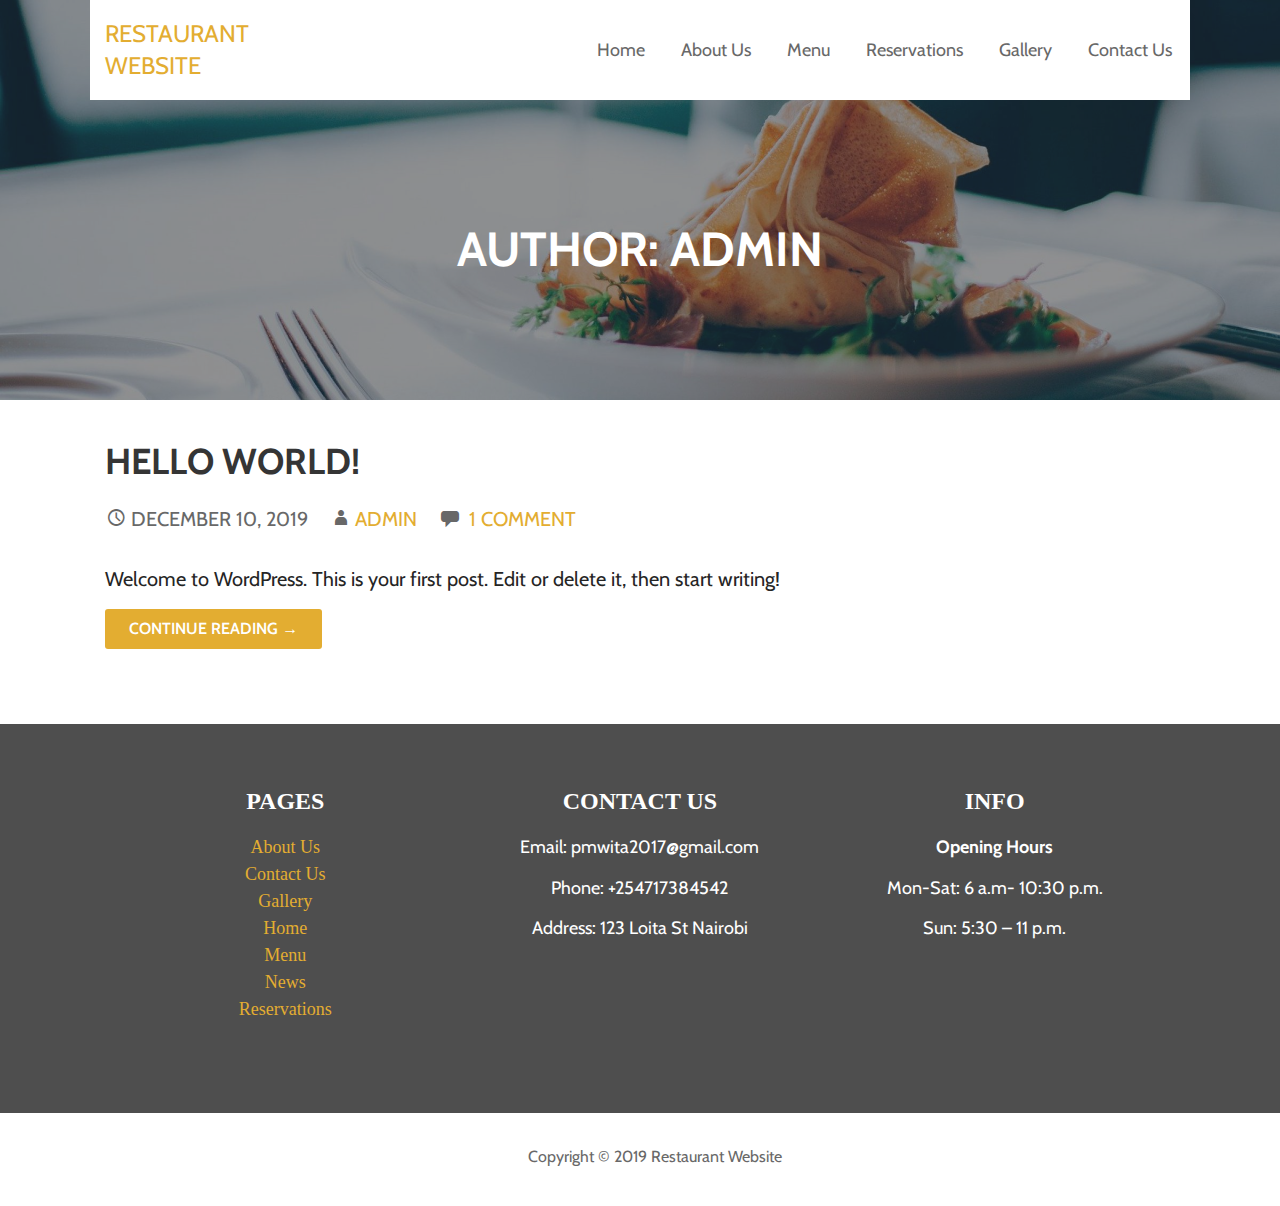
<file: author/admin/index.html>
<!DOCTYPE html>

<html lang="en-US">

<head>

	<meta charset="UTF-8">

	<meta name="viewport" content="width=device-width, initial-scale=1">

	<link rel="profile" href="http://gmpg.org/xfn/11">

	<link rel="pingback" href="https://pmwita.github.io/restaurantwebsite/xmlrpc.php">

	<title>admin &#8211; Restaurant Website</title>
<link rel='dns-prefetch' href='//fonts.googleapis.com' />
<link rel='dns-prefetch' href='//s.w.org' />
<link rel="alternate" type="application/rss+xml" title="Restaurant Website &raquo; Feed" href="https://pmwita.github.io/restaurantwebsite/feed/" />
<link rel="alternate" type="application/rss+xml" title="Restaurant Website &raquo; Comments Feed" href="https://pmwita.github.io/restaurantwebsite/comments/feed/" />
<link rel="alternate" type="application/rss+xml" title="Restaurant Website &raquo; Posts by admin Feed" href="https://pmwita.github.io/restaurantwebsite/author/admin/feed/" />
		<script type="text/javascript">
			window._wpemojiSettings = {"baseUrl":"https:\/\/s.w.org\/images\/core\/emoji\/12.0.0-1\/72x72\/","ext":".png","svgUrl":"https:\/\/s.w.org\/images\/core\/emoji\/12.0.0-1\/svg\/","svgExt":".svg","source":{"concatemoji":"https:\/\/pmwita.github.io\/restaurantwebsite\/wp-includes\/js\/wp-emoji-release.min.js?ver=5.3.2"}};
			!function(e,a,t){var r,n,o,i,p=a.createElement("canvas"),s=p.getContext&&p.getContext("2d");function c(e,t){var a=String.fromCharCode;s.clearRect(0,0,p.width,p.height),s.fillText(a.apply(this,e),0,0);var r=p.toDataURL();return s.clearRect(0,0,p.width,p.height),s.fillText(a.apply(this,t),0,0),r===p.toDataURL()}function l(e){if(!s||!s.fillText)return!1;switch(s.textBaseline="top",s.font="600 32px Arial",e){case"flag":return!c([127987,65039,8205,9895,65039],[127987,65039,8203,9895,65039])&&(!c([55356,56826,55356,56819],[55356,56826,8203,55356,56819])&&!c([55356,57332,56128,56423,56128,56418,56128,56421,56128,56430,56128,56423,56128,56447],[55356,57332,8203,56128,56423,8203,56128,56418,8203,56128,56421,8203,56128,56430,8203,56128,56423,8203,56128,56447]));case"emoji":return!c([55357,56424,55356,57342,8205,55358,56605,8205,55357,56424,55356,57340],[55357,56424,55356,57342,8203,55358,56605,8203,55357,56424,55356,57340])}return!1}function d(e){var t=a.createElement("script");t.src=e,t.defer=t.type="text/javascript",a.getElementsByTagName("head")[0].appendChild(t)}for(i=Array("flag","emoji"),t.supports={everything:!0,everythingExceptFlag:!0},o=0;o<i.length;o++)t.supports[i[o]]=l(i[o]),t.supports.everything=t.supports.everything&&t.supports[i[o]],"flag"!==i[o]&&(t.supports.everythingExceptFlag=t.supports.everythingExceptFlag&&t.supports[i[o]]);t.supports.everythingExceptFlag=t.supports.everythingExceptFlag&&!t.supports.flag,t.DOMReady=!1,t.readyCallback=function(){t.DOMReady=!0},t.supports.everything||(n=function(){t.readyCallback()},a.addEventListener?(a.addEventListener("DOMContentLoaded",n,!1),e.addEventListener("load",n,!1)):(e.attachEvent("onload",n),a.attachEvent("onreadystatechange",function(){"complete"===a.readyState&&t.readyCallback()})),(r=t.source||{}).concatemoji?d(r.concatemoji):r.wpemoji&&r.twemoji&&(d(r.twemoji),d(r.wpemoji)))}(window,document,window._wpemojiSettings);
		</script>
		<style type="text/css">
img.wp-smiley,
img.emoji {
	display: inline !important;
	border: none !important;
	box-shadow: none !important;
	height: 1em !important;
	width: 1em !important;
	margin: 0 .07em !important;
	vertical-align: -0.1em !important;
	background: none !important;
	padding: 0 !important;
}
</style>
	<link rel='stylesheet' id='wp-block-library-css'  href='https://pmwita.github.io/restaurantwebsite/wp-includes/css/dist/block-library/style.min.css?ver=5.3.2' type='text/css' media='all' />
<link rel='stylesheet' id='wp-block-library-theme-css'  href='https://pmwita.github.io/restaurantwebsite/wp-includes/css/dist/block-library/theme.min.css?ver=5.3.2' type='text/css' media='all' />
<link rel='stylesheet' id='nd_rst_style-css'  href='https://pmwita.github.io/restaurantwebsite/wp-content/plugins/nd-restaurant-reservations/assets/css/style.css?ver=5.3.2' type='text/css' media='all' />
<link rel='stylesheet' id='stout-css'  href='https://pmwita.github.io/restaurantwebsite/wp-content/themes/stout/style.css?ver=1.1.4' type='text/css' media='all' />
<style id='stout-inline-css' type='text/css'>
.hero{background-image:url(https://pmwita.github.io/restaurantwebsite/wp-content/uploads/2019/12/cropped-dish-918613_1920-2400x1298.jpg);}
.site-title a,.site-title a:visited{color:#e3ad31;}.site-title a:hover,.site-title a:visited:hover{color:rgba(227, 173, 49, 0.8);}
.site-description{color:#686868;}
.hero,.hero .widget h1,.hero .widget h2,.hero .widget h3,.hero .widget h4,.hero .widget h5,.hero .widget h6,.hero .widget p,.hero .widget blockquote,.hero .widget cite,.hero .widget table,.hero .widget ul,.hero .widget ol,.hero .widget li,.hero .widget dd,.hero .widget dt,.hero .widget address,.hero .widget code,.hero .widget pre,.hero .widget .widget-title,.hero .page-header h1{color:#ffffff;}
.main-navigation ul li a,.main-navigation ul li a:visited,.main-navigation ul li a:hover,.main-navigation ul li a:focus,.main-navigation ul li a:visited:hover{color:#686868;}.main-navigation .sub-menu .menu-item-has-children > a::after{border-right-color:#686868;border-left-color:#686868;}.menu-toggle div{background-color:#686868;}.main-navigation ul li a:hover,.main-navigation ul li a:focus{color:rgba(104, 104, 104, 0.8);}
h1,h2,h3,h4,h5,h6,label,legend,table th,dl dt,.entry-title,.entry-title a,.entry-title a:visited,.widget-title{color:#353535;}.entry-title a:hover,.entry-title a:visited:hover,.entry-title a:focus,.entry-title a:visited:focus,.entry-title a:active,.entry-title a:visited:active{color:rgba(53, 53, 53, 0.8);}
body,input,select,textarea,input[type="text"]:focus,input[type="email"]:focus,input[type="url"]:focus,input[type="password"]:focus,input[type="search"]:focus,input[type="number"]:focus,input[type="tel"]:focus,input[type="range"]:focus,input[type="date"]:focus,input[type="month"]:focus,input[type="week"]:focus,input[type="time"]:focus,input[type="datetime"]:focus,input[type="datetime-local"]:focus,input[type="color"]:focus,textarea:focus,.navigation.pagination .paging-nav-text{color:#252525;}hr{background-color:rgba(37, 37, 37, 0.1);border-color:rgba(37, 37, 37, 0.1);}input[type="text"],input[type="email"],input[type="url"],input[type="password"],input[type="search"],input[type="number"],input[type="tel"],input[type="range"],input[type="date"],input[type="month"],input[type="week"],input[type="time"],input[type="datetime"],input[type="datetime-local"],input[type="color"],textarea,.select2-container .select2-choice{color:rgba(37, 37, 37, 0.5);border-color:rgba(37, 37, 37, 0.1);}select,fieldset,blockquote,pre,code,abbr,acronym,.hentry table th,.hentry table td{border-color:rgba(37, 37, 37, 0.1);}.hentry table tr:hover td{background-color:rgba(37, 37, 37, 0.05);}
blockquote,.entry-meta,.entry-footer,.comment-meta .says,.logged-in-as,.wp-block-coblocks-author__heading{color:#686868;}
.site-footer .widget-title,.site-footer h1,.site-footer h2,.site-footer h3,.site-footer h4,.site-footer h5,.site-footer h6{color:#ffffff;}
.site-footer .widget,.site-footer .widget form label{color:#ffffff;}
.footer-menu ul li a,.footer-menu ul li a:visited{color:#252525;}.site-info-wrapper .social-menu a{background-color:#252525;}.footer-menu ul li a,.footer-menu ul li a:visited{color:#252525;}.site-info-wrapper .social-menu a,.site-info-wrapper .social-menu a:visited{background-color:#252525;}.footer-menu ul li a:hover,.footer-menu ul li a:visited:hover{color:rgba(37, 37, 37, 0.8);}.footer-menu ul li a:hover,.footer-menu ul li a:visited:hover{color:rgba(37, 37, 37, 0.8);}
.site-info-wrapper .site-info-text{color:#686868;}
a,a:visited,.entry-title a:hover,.entry-title a:visited:hover{color:#e3ad31;}.navigation.pagination .nav-links .page-numbers.current,.social-menu a:hover{background-color:#e3ad31;}a:hover,a:visited:hover,a:focus,a:visited:focus,a:active,a:visited:active{color:rgba(227, 173, 49, 0.8);}.comment-list li.bypostauthor{border-color:rgba(227, 173, 49, 0.2);}
button,a.button,a.button:visited,input[type="button"],input[type="reset"],input[type="submit"],.wp-block-button__link,.site-info-wrapper .social-menu a:hover{background-color:#e3ad31;border-color:#e3ad31;}button:hover,button:active,button:focus,a.button:hover,a.button:active,a.button:focus,a.button:visited:hover,a.button:visited:active,a.button:visited:focus,input[type="button"]:hover,input[type="button"]:active,input[type="button"]:focus,input[type="reset"]:hover,input[type="reset"]:active,input[type="reset"]:focus,input[type="submit"]:hover,input[type="submit"]:active,input[type="submit"]:focus{background-color:rgba(227, 173, 49, 0.8);border-color:rgba(227, 173, 49, 0.8);}
button,button:hover,button:active,button:focus,a.button,a.button:hover,a.button:active,a.button:focus,a.button:visited,a.button:visited:hover,a.button:visited:active,a.button:visited:focus,input[type="button"],input[type="button"]:hover,input[type="button"]:active,input[type="button"]:focus,input[type="reset"],input[type="reset"]:hover,input[type="reset"]:active,input[type="reset"]:focus,input[type="submit"],input[type="submit"]:hover,input[type="submit"]:active,input[type="submit"]:focus,.wp-block-button__link{color:#ffffff;}
body{background-color:#ffffff;}.navigation.pagination .nav-links .page-numbers.current{color:#ffffff;}
.hero{background-color:#252525;}.hero{-webkit-box-shadow:inset 0 0 0 9999em;-moz-box-shadow:inset 0 0 0 9999em;box-shadow:inset 0 0 0 9999em;color:rgba(37, 37, 37, 0.50);}
.main-navigation-container,.main-navigation.open,.main-navigation ul ul,.main-navigation .sub-menu{background-color:#ffffff;}.site-header-wrapper{background-color:#ffffff;}
.site-footer{background-color:#4e4e4e;}
.site-info-wrapper{background-color:#ffffff;}.site-info-wrapper .social-menu a,.site-info-wrapper .social-menu a:visited,.site-info-wrapper .social-menu a:hover,.site-info-wrapper .social-menu a:visited:hover{color:#ffffff;}
.has-primary-color{color:#03263B;}.has-primary-background-color{background-color:#03263B;}
.has-secondary-color{color:#0b3954;}.has-secondary-background-color{background-color:#0b3954;}
.has-tertiary-color{color:#bddae6;}.has-tertiary-background-color{background-color:#bddae6;}
.has-quaternary-color{color:#ff6663;}.has-quaternary-background-color{background-color:#ff6663;}
.has-quinary-color{color:#ffffff;}.has-quinary-background-color{background-color:#ffffff;}
</style>
<link rel='stylesheet' id='stout-fonts-css'  href='https://fonts.googleapis.com/css?family=Cabin%3A300%2C400%2C700&#038;subset=latin&#038;ver=1.8.7' type='text/css' media='all' />
<style id='stout-fonts-inline-css' type='text/css'>
.site-title{font-family:"Cabin", sans-serif;}
.main-navigation ul li a,.main-navigation ul li a:visited,button,a.button,a.fl-button,input[type="button"],input[type="reset"],input[type="submit"]{font-family:"Cabin", sans-serif;}
h1,h2,h3,h4,h5,h6,label,legend,table th,dl dt,.entry-title,.widget-title{font-family:"Cabin", sans-serif;}
body,p,ol li,ul li,dl dd,.fl-callout-text{font-family:"Cabin", sans-serif;}
blockquote,.entry-meta,.entry-footer,.comment-list li .comment-meta .says,.comment-list li .comment-metadata,.comment-reply-link,#respond .logged-in-as{font-family:"Cabin", sans-serif;}
</style>
<script type='text/javascript' src='https://pmwita.github.io/restaurantwebsite/wp-includes/js/jquery/jquery.js?ver=1.12.4-wp'></script>
<script type='text/javascript' src='https://pmwita.github.io/restaurantwebsite/wp-includes/js/jquery/jquery-migrate.min.js?ver=1.4.1'></script>
<link rel='https://api.w.org/' href='https://pmwita.github.io/restaurantwebsite/wp-json/' />
<link rel="EditURI" type="application/rsd+xml" title="RSD" href="https://pmwita.github.io/restaurantwebsite/xmlrpc.php?rsd" />
<link rel="wlwmanifest" type="application/wlwmanifest+xml" href="https://pmwita.github.io/restaurantwebsite/wp-includes/wlwmanifest.xml" /> 
<meta name="generator" content="WordPress 5.3.2" />

	
    <style type="text/css">

    	/*color_dark_1*/
		.nd_rst_bg_dark_1 { background-color: #2d2d2d; }

		/*color_1*/
		.nd_rst_bg_color_1 { background-color: #c0a58a; }

		/*color_2*/
		.nd_rst_bg_color_2 { background-color: #b66565; }
       
    </style>
    

<style type='text/css'>
.site-title a,.site-title a:visited{color:e3ad31;}
</style>		<style type="text/css" id="wp-custom-css">
			.hero, .widget{
	padding:0 5%;
	text-align:center;
}
.site-info{
	text-align:center;
}
.site-info-text{
	width: 100% !important
}		</style>
		
</head>

<body class="archive author author-admin author-1 custom-header-image layout-two-column-default elementor-default">

	
	<div id="page" class="hfeed site">

		<a class="skip-link screen-reader-text" href="#content">Skip to content</a>

		
		<header id="masthead" class="site-header" role="banner">

			
			<div class="site-header-wrapper">

				
<div class="site-title-wrapper">

	
	<div class="site-title"><a href="https://pmwita.github.io/restaurantwebsite/" rel="home">Restaurant Website</a></div>
	<div class="site-description">Simple Proper Food</div>
</div><!-- .site-title-wrapper -->

<div class="main-navigation-container">

	
<div class="menu-toggle" id="menu-toggle" role="button" tabindex="0"
	>
	<div></div>
	<div></div>
	<div></div>
</div><!-- #menu-toggle -->

	<nav id="site-navigation" class="main-navigation">

		<div class="menu-primary-menu-container"><ul id="menu-primary-menu" class="menu"><li id="menu-item-14" class="menu-item menu-item-type-custom menu-item-object-custom menu-item-home menu-item-14"><a href="https://pmwita.github.io/restaurantwebsite">Home</a></li>
<li id="menu-item-15" class="menu-item menu-item-type-post_type menu-item-object-page menu-item-15"><a href="https://pmwita.github.io/restaurantwebsite/about-us/">About Us</a></li>
<li id="menu-item-30" class="menu-item menu-item-type-post_type menu-item-object-page menu-item-30"><a href="https://pmwita.github.io/restaurantwebsite/menu/">Menu</a></li>
<li id="menu-item-112" class="menu-item menu-item-type-post_type menu-item-object-page menu-item-112"><a href="https://pmwita.github.io/restaurantwebsite/reservations/">Reservations</a></li>
<li id="menu-item-16" class="menu-item menu-item-type-post_type menu-item-object-page menu-item-16"><a href="https://pmwita.github.io/restaurantwebsite/gallery/">Gallery</a></li>
<li id="menu-item-17" class="menu-item menu-item-type-post_type menu-item-object-page menu-item-17"><a href="https://pmwita.github.io/restaurantwebsite/contact-us/">Contact Us</a></li>
</ul></div>
	</nav><!-- #site-navigation -->

	
</div>

			</div><!-- .site-header-wrapper -->

			
		</header><!-- #masthead -->

		
<div class="hero">

	
	<div class="hero-inner">

		
<div class="page-title-container">

	<header class="page-header">

		<h1 class="page-title">Author: admin</h1>
	</header><!-- .entry-header -->

</div><!-- .page-title-container -->

	</div>

</div>

		<div id="content" class="site-content">

<section id="primary" class="content-area">

	<main id="main" class="site-main" role="main">

	
		
			
<article id="post-1" class="post-1 post type-post status-publish format-standard hentry category-uncategorized">

	
	
		
	
	
<header class="entry-header">

	<div class="entry-header-row">

		<div class="entry-header-column">

			
			
				<h2 class="entry-title"><a href="https://pmwita.github.io/restaurantwebsite/2019/12/10/hello-world/">Hello world!</a></h2>

			
			
		</div><!-- .entry-header-column -->

	</div><!-- .entry-header-row -->

</header><!-- .entry-header -->

	
<div class="entry-meta">

	
		<span class="posted-date">December 10, 2019</span>

	
	<span class="posted-author"><a href="https://pmwita.github.io/restaurantwebsite/author/admin/" title="Posts by admin" rel="author">admin</a></span>

	
		<span class="comments-number">

			<a href="https://pmwita.github.io/restaurantwebsite/2019/12/10/hello-world/#comments" class="comments-link" >1 Comment</a>
		</span>

	
</div><!-- .entry-meta -->

	
		
<div class="entry-summary">

	<p>Welcome to WordPress. This is your first post. Edit or delete it, then start writing!</p>

	<p><a class="button" href="https://pmwita.github.io/restaurantwebsite/2019/12/10/hello-world/" aria-label="Continue reading Hello world!">Continue Reading &rarr;</a></p>

</div><!-- .entry-summary -->

	
	
<footer class="entry-footer">

	<div class="entry-footer-right">

		
	</div>

	
		
		
		
		
	
</footer><!-- .entry-footer -->

	
</article><!-- #post-## -->

		
		
	
	</main><!-- #main -->

</section><!-- #primary -->




		</div><!-- #content -->

		
		<footer id="colophon" class="site-footer">

			<div class="site-footer-inner">

					<div class="footer-widget-area columns-3">

	
		<div class="footer-widget">

			<aside id="pages-3" class="widget widget_pages"><h4 class="widget-title">Pages</h4>		<ul>
			<li class="page_item page-item-8"><a href="https://pmwita.github.io/restaurantwebsite/about-us/">About Us</a></li>
<li class="page_item page-item-10"><a href="https://pmwita.github.io/restaurantwebsite/contact-us/">Contact Us</a></li>
<li class="page_item page-item-9"><a href="https://pmwita.github.io/restaurantwebsite/gallery/">Gallery</a></li>
<li class="page_item page-item-94"><a href="https://pmwita.github.io/restaurantwebsite/">Home</a></li>
<li class="page_item page-item-28"><a href="https://pmwita.github.io/restaurantwebsite/menu/">Menu</a></li>
<li class="page_item page-item-114"><a href="https://pmwita.github.io/restaurantwebsite/news/">News</a></li>
<li class="page_item page-item-110"><a href="https://pmwita.github.io/restaurantwebsite/reservations/">Reservations</a></li>
		</ul>
			</aside>
		</div>

	
		<div class="footer-widget">

			<aside id="text-6" class="widget widget_text"><h4 class="widget-title">Contact Us</h4>			<div class="textwidget"><p>Email: pmwita2017@gmail.com</p>
<p>Phone: +254717384542</p>
<p>Address: 123 Loita St Nairobi</p>
<p>&nbsp;</p>
</div>
		</aside>
		</div>

	
		<div class="footer-widget">

			<aside id="text-4" class="widget widget_text"><h4 class="widget-title">Info</h4>			<div class="textwidget"><p><strong>Opening Hours</strong></p>
<p>Mon-Sat: 6 a.m- 10:30 p.m.</p>
<p>Sun: 5:30 &#8211; 11 p.m.</p>
</div>
		</aside>
		</div>

	
	</div>
	
			</div><!-- .site-footer-inner -->

		</footer><!-- #colophon -->

		
<div class="site-info-wrapper">

	<div class="site-info">

		<div class="site-info-inner">

			
<div class="site-info-text">

	Copyright &copy; 2019 Restaurant Website
</div>

		</div><!-- .site-info-inner -->

	</div><!-- .site-info -->

</div><!-- .site-info-wrapper -->

	</div><!-- #page -->

	<script type='text/javascript' src='https://pmwita.github.io/restaurantwebsite/wp-content/themes/stout/assets/js/stout-hero.min.js?ver=1.8.7'></script>
<script type='text/javascript' src='https://pmwita.github.io/restaurantwebsite/wp-content/themes/primer/assets/js/navigation.min.js?ver=1.8.7'></script>
<script type='text/javascript' src='https://pmwita.github.io/restaurantwebsite/wp-includes/js/wp-embed.min.js?ver=5.3.2'></script>
	<script>
	/* IE11 skip link focus fix */
	/(trident|msie)/i.test(navigator.userAgent)&&document.getElementById&&window.addEventListener&&window.addEventListener("hashchange",function(){var t,e=location.hash.substring(1);/^[A-z0-9_-]+$/.test(e)&&(t=document.getElementById(e))&&(/^(?:a|select|input|button|textarea)$/i.test(t.tagName)||(t.tabIndex=-1),t.focus())},!1);
	</script>
	
</body>

</html>
</file>
